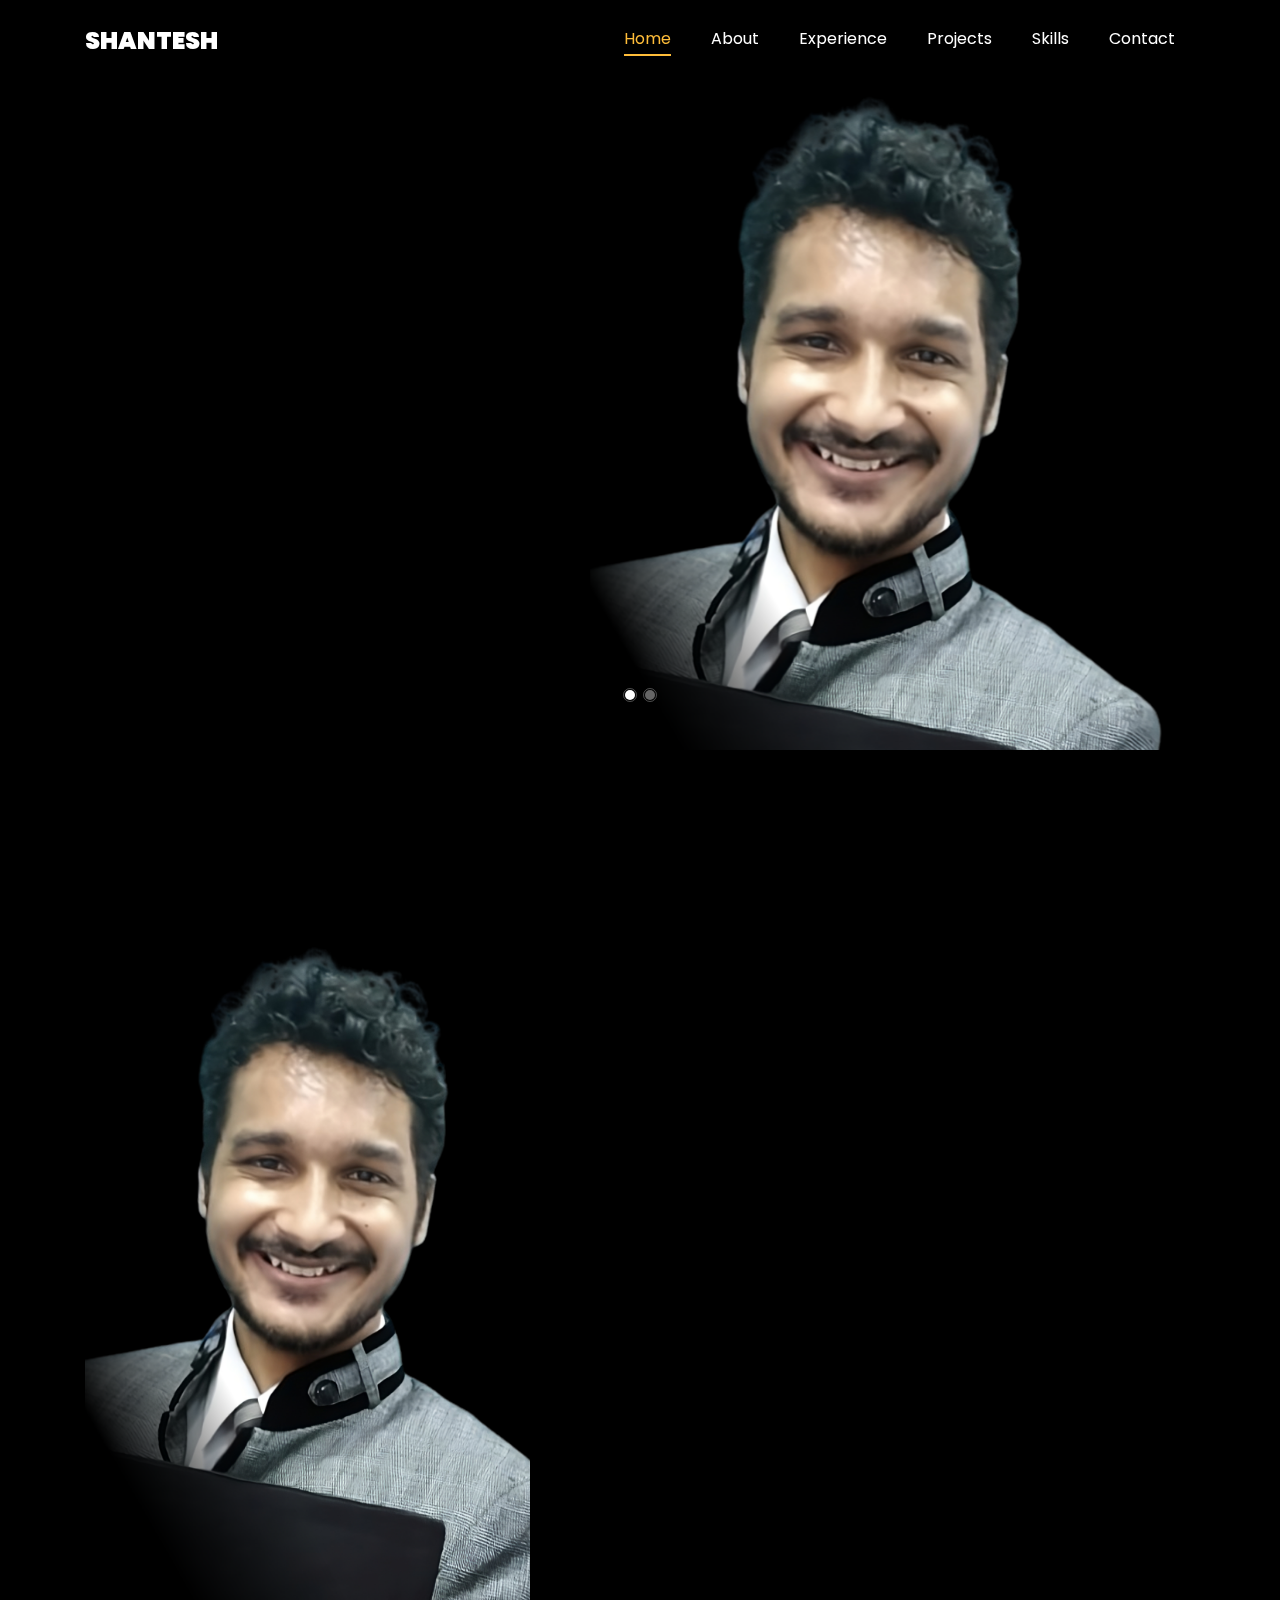
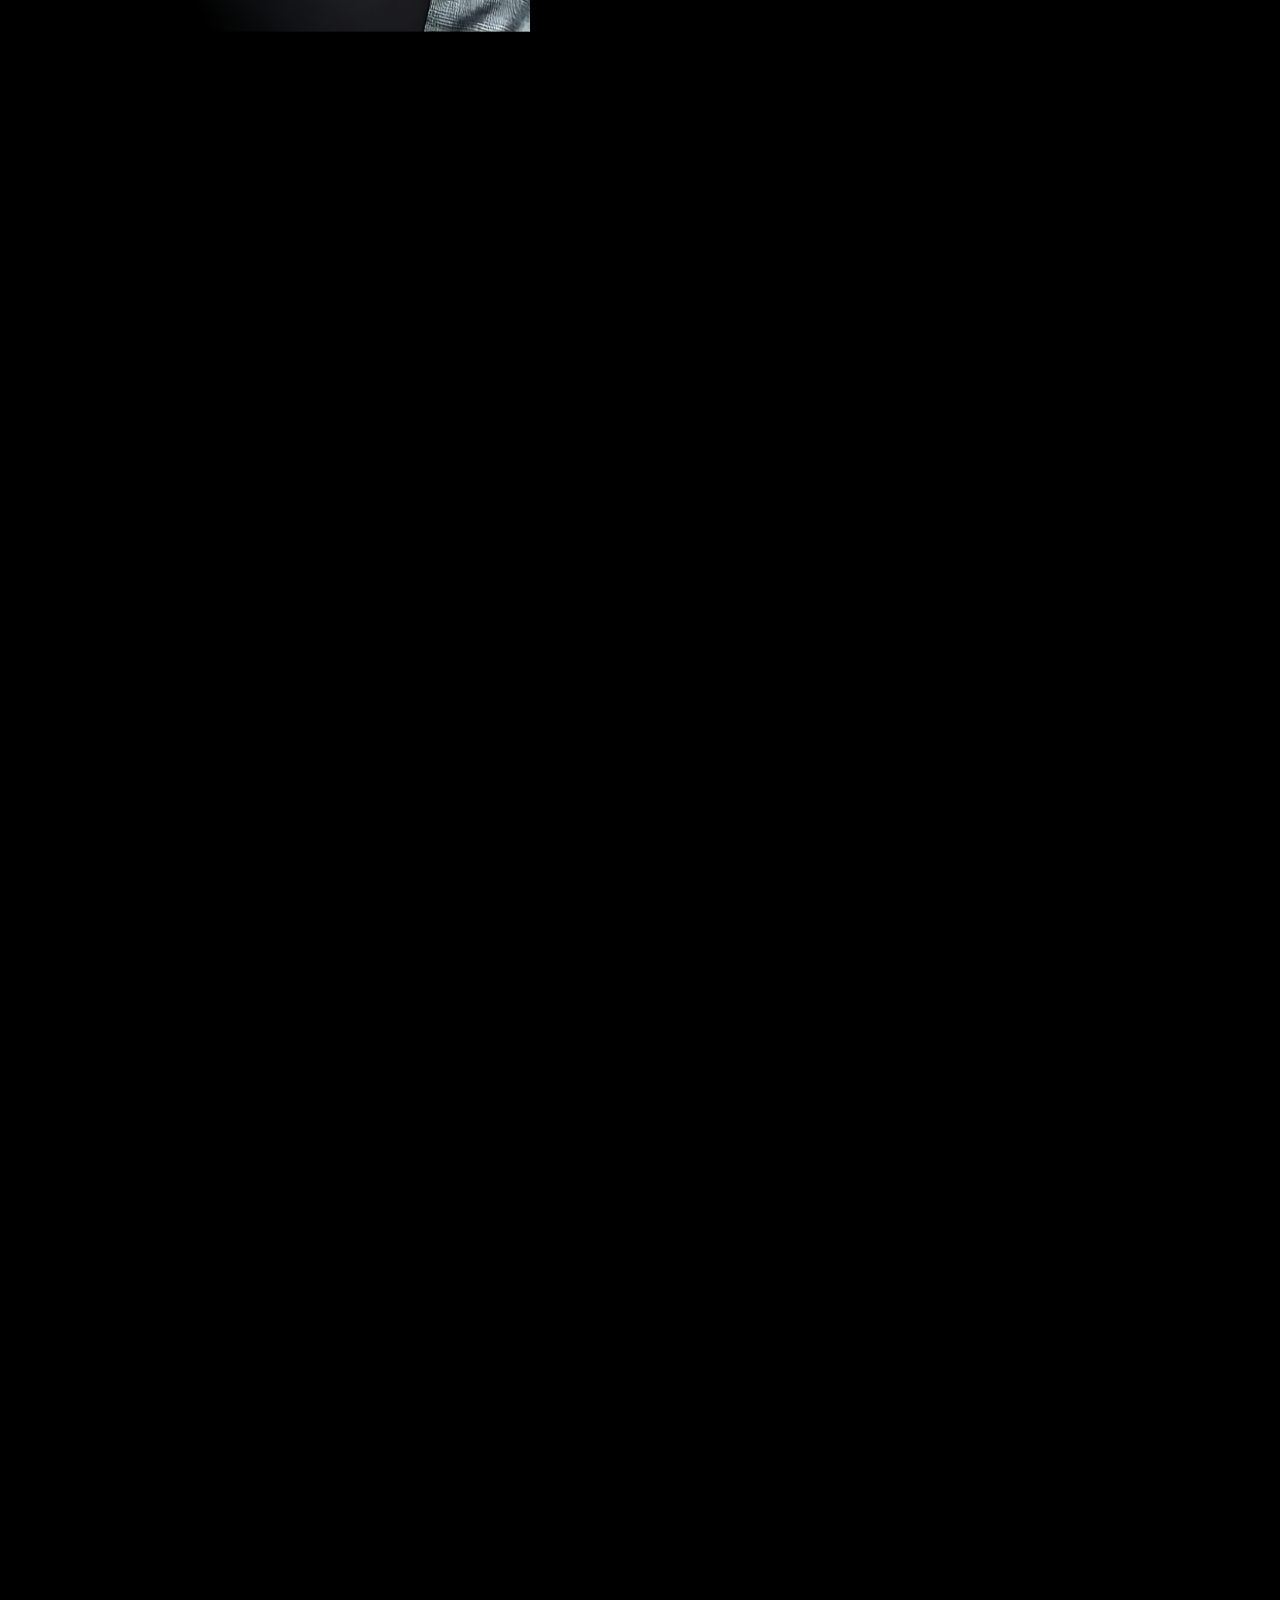
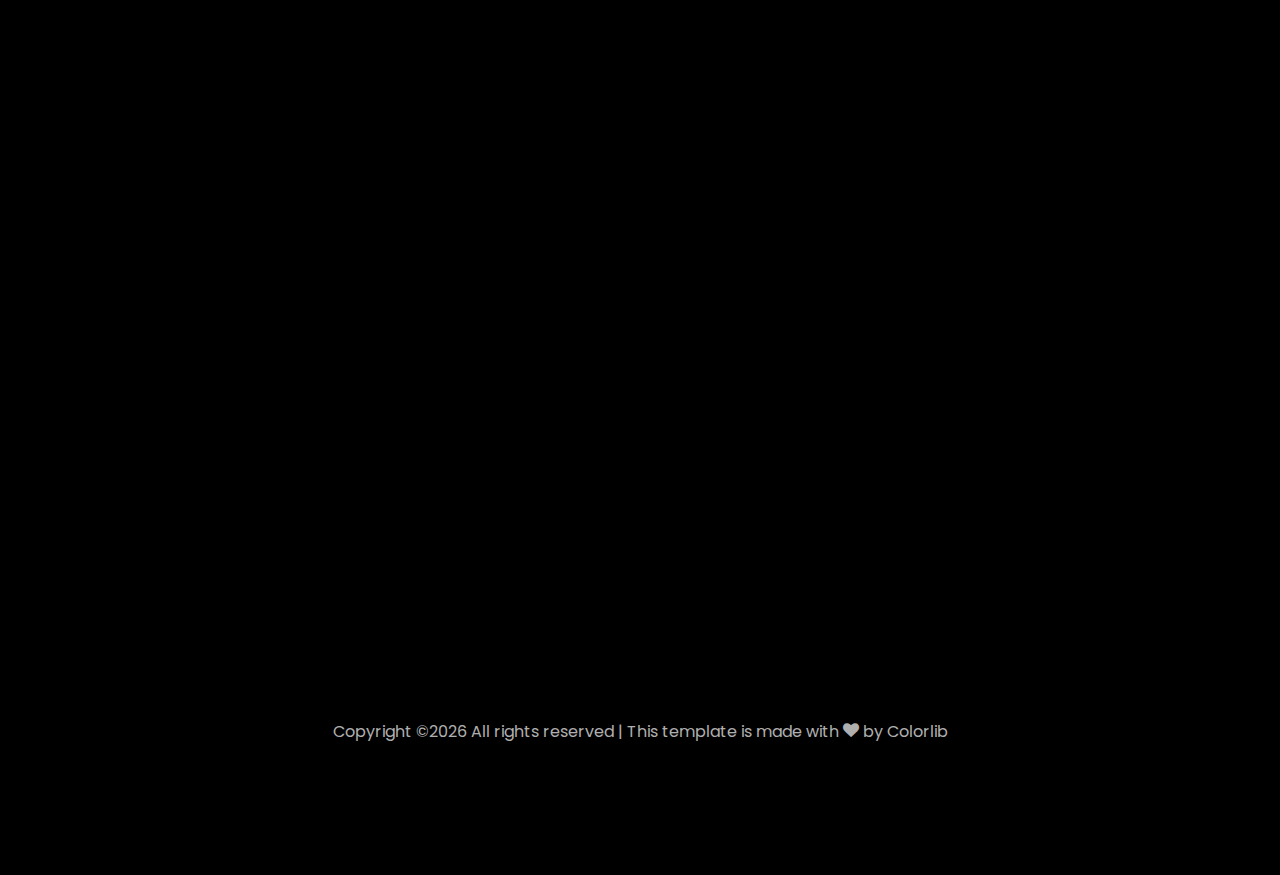
<file: index.html>
<!DOCTYPE html>
<html lang="en">
  <head>
    <title>Shantesh Rai, M.Sc Computational Engineering: Project Portfolio </title>
    <meta charset="utf-8">
    <meta name="viewport" content="width=device-width, initial-scale=1, shrink-to-fit=no">
    
    <link href="https://fonts.googleapis.com/css?family=Poppins:100,200,300,400,500,600,700,800,900" rel="stylesheet">

    <link rel="stylesheet" href="css/open-iconic-bootstrap.min.css">
    <link rel="stylesheet" href="css/animate.css">
    
    <link rel="stylesheet" href="css/owl.carousel.min.css">
    <link rel="stylesheet" href="css/owl.theme.default.min.css">
    <link rel="stylesheet" href="css/magnific-popup.css">

    <link rel="stylesheet" href="css/aos.css">

    <link rel="stylesheet" href="css/ionicons.min.css">
    
    <link rel="stylesheet" href="css/flaticon.css">
    <link rel="stylesheet" href="css/icomoon.css">
    <link rel="stylesheet" href="css/style.css">
	<link rel="stylesheet" href="css/modalstyle.css">
  </head>
  <body data-spy="scroll" data-target=".site-navbar-target" data-offset="300">
	  
	  
    <nav class="navbar navbar-expand-lg navbar-dark ftco_navbar ftco-navbar-light site-navbar-target" id="ftco-navbar">
	    <div class="container">
	      <a class="navbar-brand" href="index.html">Shantesh</a>
	      <button class="navbar-toggler js-fh5co-nav-toggle fh5co-nav-toggle" type="button" data-toggle="collapse" data-target="#ftco-nav" aria-controls="ftco-nav" aria-expanded="false" aria-label="Toggle navigation">
	        <span class="oi oi-menu"></span> Menu
	      </button>

	      <div class="collapse navbar-collapse" id="ftco-nav">
	        <ul class="navbar-nav nav ml-auto">
	          <li class="nav-item"><a href="#home-section" class="nav-link"><span>Home</span></a></li>
	          <li class="nav-item"><a href="#about-section" class="nav-link"><span>About</span></a></li>
	          <li class="nav-item"><a href="#resume-section" class="nav-link"><span>Experience</span></a></li>
	          <li class="nav-item"><a href="#projects-section" class="nav-link"><span>Projects</span></a></li>
			  <li class="nav-item"><a href="#skills-section" class="nav-link"><span>Skills</span></a></li>
	          <li class="nav-item"><a href="#contact-section" class="nav-link"><span>Contact</span></a></li>
	        </ul>
	      </div>
	    </div>
	  </nav>
	  <section id="home-section" class="hero">
		  <div class="home-slider  owl-carousel">
	      <div class="slider-item ">
	      	<div class="overlay"></div>
	        <div class="container">
	          <div class="row d-md-flex no-gutters slider-text align-items-end justify-content-end" data-scrollax-parent="true">
	          	<div class="one-third js-fullheight order-md-last img" style="background-image:url(images/bg_1.png);">
	          		<div class="overlay"></div>
	          	</div>
		          <div class="one-forth d-flex  align-items-center ftco-animate" data-scrollax=" properties: { translateY: '70%' }">
		          	<div class="text">
		          		<span class="subheading">Hello!</span>
			            <h1 class="mb-4 mt-3">I'm <span>Shantesh Rai</span></h1>
			            <h2 class="mb-4">A Computational Engineer</h2>
			            <p><a href="#contact-section" class="btn btn-primary py-3 px-4">Simulate with me</a> <a href="#projects-section" class="btn btn-white btn-outline-white py-3 px-4">Post-process my works</a></p>
		            </div>
		          </div>
	        	</div>
	        </div>
	      </div>

	      <div class="slider-item">
	      	<div class="overlay"></div>
	        <div class="container">
	          <div class="row d-flex no-gutters slider-text align-items-end justify-content-end" data-scrollax-parent="true">
	          	<div class="one-third js-fullheight order-md-last img" style="background-image:url(images/bg_2.png);">
	          		<div class="overlay"></div>
	          	</div>
		          <div class="one-forth d-flex align-items-center ftco-animate" data-scrollax=" properties: { translateY: '70%' }">
		          	<div class="text">
		          		<span class="subheading">From Meshing Ideas to Converging on Solutions</span>
			            <h4 class="mb-4 mt-3">I specialize in <span>CFD, Structural, Crash, and other engineering simulations, </span>optimizing ideas for precision and efficiency. Ready to simulate the possibilitites?</h4>
			            <p><a href="#contact-section" class="btn btn-primary py-3 px-4">Simulate with me</a> <a href="#projects-section" class="btn btn-white btn-outline-white py-3 px-4">Post-process my works</a></p>
		            </div>
		          </div>
	        	</div>
	        </div>
	      </div>
	    </div>
    </section>

    <section class="ftco-about img ftco-section ftco-no-pb" id="about-section">
    	<div class="container">
    		<div class="row d-flex">
    			<div class="col-md-6 col-lg-5 d-flex">
    				<div class="img-about img d-flex align-items-stretch">
    					<div class="overlay"></div>
	    				<div class="img d-flex align-self-stretch align-items-center" style="background-image:url(images/bg_1.png);">
	    				</div>
    				</div>
    			</div>
    			<div class="col-md-6 col-lg-7 pl-lg-5 pb-5">
    				<div class="row justify-content-start pb-3">
		          <div class="col-md-12 heading-section ftco-animate">
		          	<h1 class="big">About</h1>
		            <h2 class="mb-4">About Me</h2>
		            <p>I'm an M.Sc graduate in Computational Modelling &amp; Simulation from TU Dresden in Germany, specializing in computational engineering. I'm  passionate about solving complex problems with precision and creativity. My interest and specialization spans:</p>
		            <ul class="about-info mt-4 px-md-0 px-2">
		            	<li class="d-flex"><span>CFD Simulations:</span> <span>From aerodynamics to conjugate heat transfer to optimization in multiphase flows.</span></li>
		            	<li class="d-flex"><span>FEA Simulations:</span> <span>Modeling structural behaviour and crash tests.</span></li>
		            </ul>
					<p>Here's what defines me:</p>
					<ul class="about-info mt-4 px-md-0 px-2">
		            	<li class="d-flex"><span>Problem-solving:</span> <span>Tackling challenges across engineering domains with advanced simulations.</span></li>
		            	<li class="d-flex"><span>Curiosity:</span> <span>I'm driven by a need to dive deep into problems and explore the "why" behind every challenge.</span></li>
		            	<li class="d-flex"><span>Collaboration:</span> <span>I believe the best ideas are born when smart minds come together, and I thrive in dynamic team environments.</span></li>
		            	<li class="d-flex"><span>Creativity: </span> <span>Whether designing simulations or approaching problems from new angles, innovation drives me.</span></li>
		            </ul>
		          </div>
		        </div>
	        </div>
        </div>
    	</div>
    </section>

    <section class="ftco-section ftco-no-pb" id="resume-section">
	
    	<div class="container">
    		<div class="row justify-content-center pb-5">
          <div class="col-md-10 heading-section text-center ftco-animate">
          	<h1 class="big big-2">Work Experience</h1>
            <h2 class="mb-4">Work Experience</h2>
            <p>A look into my early hands-on experience - learning, experimenting, and contributing through research and collaboration.</p>
          </div>
        </div>
    		<div class="row justify-content-center">
    			<div class="col-md-8">
    				<div class="resume-wrap ftco-animate">
    					<span class="date">06 May 2024 - 15 Dec 2024</span>
    					<h2>Research Collaboration</h2>
    					<span class="position">BML Munjal University</span>
    					<p class="mt-4">Applied CFD simulations to complement experimental work, contributing to the development and optimization of a particulate matter collecting device.</p>
						<p class="project-clickable" data-url="we/w.html" onclick="openModal(this)">Read More</p>
    				</div>
    			</div>
    		</div>
    	</div>
    </section>

    <section class="ftco-section ftco-project ftco-no-pb" id="projects-section">
    	<div class="container">
    		<div class="row justify-content-center pb-5">
			    <div class="col-md-12 heading-section text-center ftco-animate">
					<h1 class="big big-2">My Project Wall</h1>
					<h2 class="mb-4">My Project Wall</h2>
					<p>A glimpse into my academic and personal work - click the thumbnails to explore each project effortlessly in a smooth, pop-up view.</p>
			    </div>
			</div>
    		<div class="row">
    			<div class="col-md-6">
    				<div class="project img ftco-animate d-flex justify-content-center align-items-center" style="background: url(images/project-2.png); background-size: cover;">
    					<div class="overlay"></div>
	    				<div class="text text-center p-4">
	    					<h3 class="project-clickable" data-url="wing/cfdpr.html" onclick="openModal(this)">Personal Project [05/2024 - 09/2024]</h3>
	    					<span>Aerodynamics | CFD | CAD Modelling</span>
	    				</div>
    				</div>
  				</div>
  				<div class="col-md-6">
    				<div class="project img ftco-animate d-flex justify-content-center align-items-center" style="background-image: url(images/project-5.png); background-size: cover;">
    					<div class="overlay"></div>
	    				<div class="text text-center p-4">
	    					<h3 class="project-clickable" data-url="bike/tf.html" onclick="openModal(this)">Personal Project [12/2024 - 02/2025]</h3>
	    					<span>Structural &amp; Drop-test Analysis | Non-linear FEA | CAD Modelling</span>
	    				</div>
    				</div>
  				</div>
    			<div class="col-md-8">
    				<div class="project img ftco-animate d-flex justify-content-center align-items-center" style="background-image: url(images/project-1.png); background-size: cover;">
    					<div class="overlay"></div>
	    				<div class="text text-center p-4">
	    					<h3 class="project-clickable" data-url="crashsim/crsi.html" onclick="openModal(this)">Personal Project [02/2024 - 05/2024]</h3>
	    					<span>Crash Simulation | Non-linear FEA | CAD Modelling</span>
	    				</div>
    				</div>
				</div>
				<div class="col-md-4">
    				<div class="project img ftco-animate d-flex justify-content-center align-items-center" style="background-image: url(images/project-4.png); background-size: cover;">
    					<div class="overlay"></div>
	    				<div class="text text-center p-4">
	    					<h3 class="project-clickable" data-url="masth/mt.html" onclick="openModal(this)">Master Thesis [01/2022 - 07/2022]</h3>
	    					<span>Thermomechanical Simulation | Non-linear FEA | CAD Modelling</span>
	    				</div>
    				</div>
    			</div>
    			<div class="col-md-5">
					<div class="project img ftco-animate d-flex justify-content-center align-items-center" style="background-image: url(images/project-6.png); background-size: cover;">
						<div class="overlay"></div>
						<div class="text text-center p-4">
							<h3 class="project-clickable" data-url="rp/rp.html" onclick="openModal(this)">Research Project [09/2021 - 02/2022]</h3>
							<span>Aerodynamics | CFD | Vibration Analysis</span>
						</div>
					</div>
				</div>
				<div class="col-md-7">
					<div class="project img ftco-animate d-flex justify-content-center align-items-center" style="background-image: url(images/project-3.png); background-size: cover;">
						<div class="overlay"></div>
						<div class="text text-center p-4">
							<h3 class="project-clickable" data-url="diskbrakes/db.html" onclick="openModal(this)">Personal Project [11/2023 - 02/2024]</h3>
							<span>Thermal Analysis | CHT | CAD Modelling</span>
						</div>
					</div>
				</div>
    		</div>
    	</div>
    </section>

	<div id="myModal" class="modal">
		<div class="modal-content">
		  <span class="close" onclick="closeModal()">&times;</span>
		  <iframe id="modal-iframe" src="" frameborder="0" style="width:100%; height:100%;"></iframe>
		</div>
    </div>
		
	<section class="ftco-section ftco-no-pb" id="skills-section">
		<div class="container">
    		<div class="row justify-content-center pb-5">
			  <div class="col-md-10 heading-section text-center ftco-animate">
				<h1 class="big big-2">Skills</h1>
				<h2 class="mb-4">Skills</h2>
				<p>The skills I have acquired so far, and the tools used for their application.</p>
			  </div>
			</div>
    		<div class="row">
    			<div class="col-md-6">
    				<div class="resume-wrap ftco-animate">
    					<h2 class="date">Aerodynamics &amp; Fluid Simulations (CFD)</h2>
    					<ul>
							<li>Ansys Fluent/ Mesh/ CFX</li>
							<li>Simscale</li>
						</ul>
    				</div>
    				<div class="resume-wrap ftco-animate">
    					<h2 class="date">Conjugate Heat Transfer (CHT)</h2>
    					<ul>
							<li>Simscale</li>
						</ul>
    				</div>
    				<div class="resume-wrap ftco-animate">
    					<h2 class="date">CAD Modelling</h2>
    					<ul>
							<li>Siemens NX 10.0</li>
							<li>FreeCAD</li>
							<li>Solidworks</li>
							<li>Spaceclaim</li>
							<li>OpenVSP</li>
						</ul>
    				</div>
    			</div>

    			<div class="col-md-6">
    				<div class="resume-wrap ftco-animate">
    					<h2 class="date">Multiphase &amp; Particle-laden Flows</h2>
    					<ul>
							<li>Ansys Fluent/ Mesh</li>
						</ul>
    				</div>
    				<div class="resume-wrap ftco-animate">
    					<h2 class="date">Structural &amp; Impact Analysis</h2>
    					<ul>
							<li>Hyperworks/Hypermesh/ Optistruct</li>
							<li>LS-Prepost/ LS-Dyna</li>
							<li>DS Abaqus</li>
						</ul>
    				</div>
    				<div class="resume-wrap ftco-animate">
    					<span class="date">IT &amp; Programming</span>
    					<ul>
							<li>C/C++</li>
							<li>Python (Numpy/Sympy/Matplotlib)</li>
							<li>Matlab</li>
							<li>HPC/ Parallel computing</li>
						</ul>
    				</div>
    			</div>
    		</div>
    	</div>	
	</section>
 

    <section class="ftco-section contact-section" id="contact-section">
      <div class="container">
      	<div class="row justify-content-center mb-5 pb-3">
          <div class="col-md-7 heading-section text-center ftco-animate">
            <h1 class="big big-2">Contact</h1>
            <h2 class="mb-4">Contact Me</h2>
            <p>Let's work together - get in touch!</p>
          </div>
        </div>

        <div class="row d-flex contact-info mb-5">
          <div class="col-md-6 col-lg-4 d-flex ftco-animate">
          	<div class="align-self-stretch box p-4 text-center">
          		<div class="icon d-flex align-items-center justify-content-center">
          			<span class="icon-map-signs"></span>
          		</div>
          		<h3 class="mb-4">Address</h3>
	            <p>B.H.E.L Bhopal 462022, Madhya Pradesh, India</p>
	          </div>
          </div>
          <div class="col-md-6 col-lg-4 d-flex ftco-animate">
          	<div class="align-self-stretch box p-4 text-center">
          		<div class="icon d-flex align-items-center justify-content-center">
          			<span class="icon-paper-plane"></span>
          		</div>
          		<h3 class="mb-4">Email Address</h3>
	            <p><a href="mailto:rai.shantesh@gmail.com">rai.shantesh@gmail.com</a></p>
	          </div>
          </div>
          <div class="col-md-6 col-lg-4 d-flex ftco-animate">
          	<div class="align-self-stretch box p-4 text-center">
          		<div class="icon d-flex align-items-center justify-content-center">
          			<span class="icon-globe"></span>
          		</div>
          		<h3 class="mb-4">LinkedIn</h3>
	            <p><a href="https://www.linkedin.com/in/shanteshrai/">Shantesh Rai</a></p>
	          </div>
          </div>
        </div>
      </div>
    </section>
		

    <footer class="ftco-footer ftco-section">
      <div class="container">
        <div class="row">
          <div class="col-md-12 text-center">

            <p><!-- Link back to Colorlib can't be removed. Template is licensed under CC BY 3.0. -->
  Copyright &copy;<script>document.write(new Date().getFullYear());</script> All rights reserved | This template is made with <i class="icon-heart color-danger" aria-hidden="true"></i> by <a href="https://colorlib.com" target="_blank">Colorlib</a>
  <!-- Link back to Colorlib can't be removed. Template is licensed under CC BY 3.0. --></p>
          </div>
        </div>
      </div>
    </footer>
    
  

  <!-- loader -->
  <div id="ftco-loader" class="show fullscreen"><svg class="circular" width="48px" height="48px"><circle class="path-bg" cx="24" cy="24" r="22" fill="none" stroke-width="4" stroke="#eeeeee"/><circle class="path" cx="24" cy="24" r="22" fill="none" stroke-width="4" stroke-miterlimit="10" stroke="#F96D00"/></svg></div>


  <script src="js/jquery.min.js"></script>
  <script src="js/jquery-migrate-3.0.1.min.js"></script>
  <script src="js/popper.min.js"></script>
  <script src="js/bootstrap.min.js"></script>
  <script src="js/jquery.easing.1.3.js"></script>
  <script src="js/jquery.waypoints.min.js"></script>
  <script src="js/jquery.stellar.min.js"></script>
  <script src="js/owl.carousel.min.js"></script>
  <script src="js/jquery.magnific-popup.min.js"></script>
  <script src="js/aos.js"></script>
  <script src="js/jquery.animateNumber.min.js"></script>
  <script src="js/scrollax.min.js"></script>
  
  <script src="js/main.js"></script>
  <script src="js/modalscript.js"></script>
    
  </body>
</html>
</file>
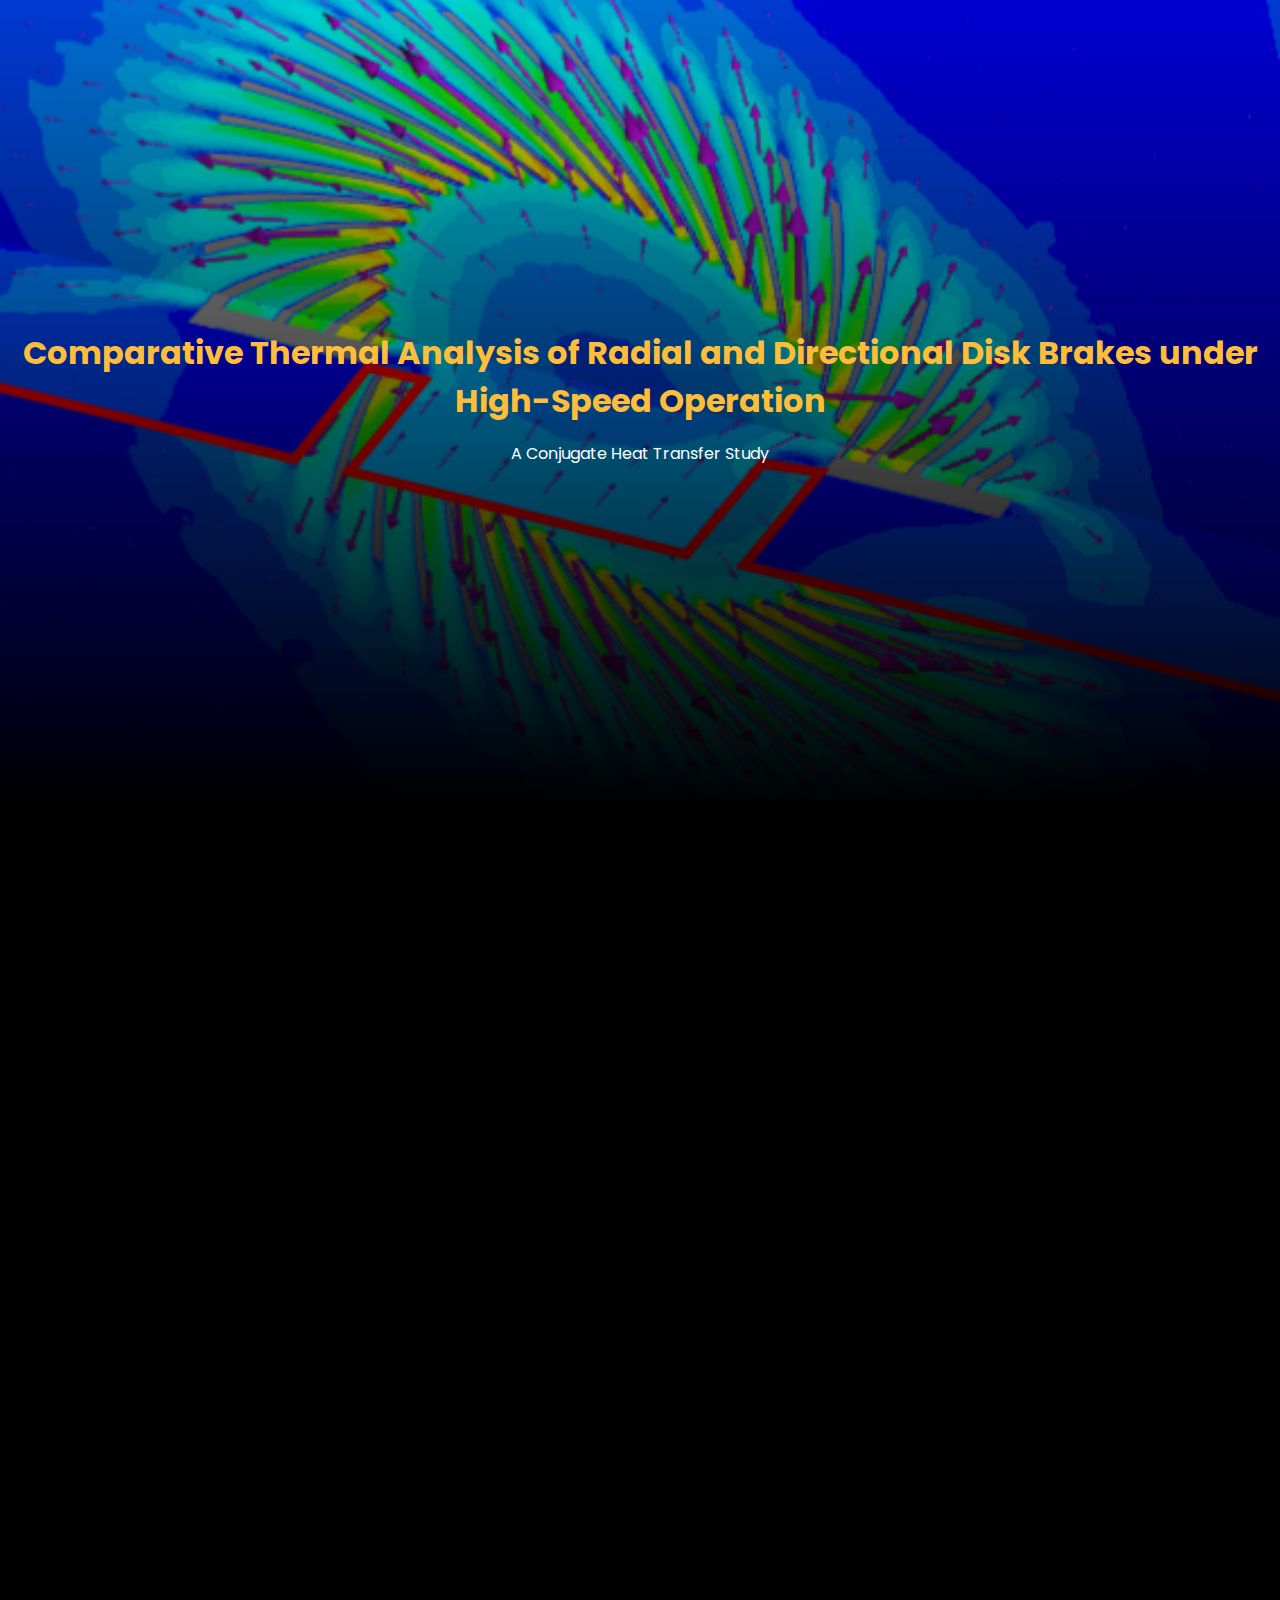
<file: diskbrakes/db.html>
<!DOCTYPE html>
<html lang="en">
<head>
    <meta charset="UTF-8">
    <meta name="viewport" content="width=device-width, initial-scale=1.0">
    <title>Conjugate Heat Transfer (CHT) simulations of ventilated disk brakes</title>
    <link href="https://fonts.googleapis.com/css?family=Poppins:100,200,300,400,500,600,700,800,900" rel="stylesheet">
    <style>
        body {
            font-family: 'Poppins', sans-serif;
            margin: 0;
            padding: 0;
            background-color: black;
            color: white;
			-ms-overflow-style: none;  /* IE and Edge */
            scrollbar-width: none;  /* Firefox */
        }
		 /* Hide scrollbar for Chrome, Safari and Opera */
        body::-webkit-scrollbar {
            display: none;
        }
        
        header {
			height: 90vh;
			background: linear-gradient(rgba(0,0,0,0),rgba(0,0,0,1)),url('cover.PNG') no-repeat center;
			background-size: cover;
			display: flex;
			flex-direction: column;
			justify-content: center;
            align-items: center;
			text-align: center;
        }
        
        header h1 {
            margin: 0;
        }
        
        .content {
            padding: 5px;
            max-width: 1000px;
            margin: 20px auto;
        }
        
        .content h2, .grid-item h2, header h1{
            color: #ffbd39;
        }
        
        .project-gallery {
            display: grid;
            grid-template-columns: repeat(auto-fill, minmax(250px, 1fr));
            gap: 15px;
        }
        
        .gallery-image {
            width: 100%;
            height: auto;
            border: 2px solid #ddd;
            border-radius: 8px;
            box-shadow: 0 4px 6px rgba(0, 0, 0, 0.1);
            transition: transform 0.3s ease;
        }
        
        .gallery-image:hover {
            transform: scale(1.5);
        }
        
        footer {
            text-align: center;
			margin-bottom:20px;
			padding-bottom: 10px;
            width: 100%;
        }
        
        .content a {
            color: blue;
            text-decoration: underline;
        }
		
		.grid-container {
		  display: grid;
		  grid-template-columns: 2fr 1fr;
		  gap: 20px;
		  max-width: 1000px;
		  margin: 20px auto;
		}

		.grid-item {
		  justify-content: center;
		  align-items: center;
		  text-align: left;
		  border: none;
		  padding: none;
		  background-color: transparent;
		  opacity: 0; /* Initial state is hidden */
		  transform: translateY(20px); /* Initial offset */
		}
		
		.content-item {
		  opacity: 0; /* Initial state is hidden */
		  transform: translateY(20px); /* Initial offset */
		}

		.image-container img {
		  width: 100%;       /* Take up the full width of the cell */
		  height: 100%;      /* Take up the full height of the cell */
		  object-fit: scale-down; /* Scale down to fit without cropping */
		}
		
		.section {
            background: transparent;
        }
        .section h2 {
            padding-bottom: 5px;
        }
        .highlight {
            background-color: #ffbd3980;
            padding: 0 5px;
            border-radius: 3px;
        }
        ul {
            margin-left: 20px;
        }
		
		.animate {
			animation: slideUp 0.5s forwards; /* Apply animation */
		}
		
		@keyframes slideUp {
		  from {
			transform: translateY(20px);
			opacity: 0;
		  }
		  to {
			transform: translateY(0);
			opacity: 1;
		  }
		}
		
		@media (max-width: 768px) {
            .grid-container {
                grid-template-columns: 1fr; /* Single column layout */
                text-align: center; /* Center text alignment for mobile */
            }

            .grid-item {
                padding: 10px 0; /* Reduce padding for mobile */
            }

            header {
                text-align: center; /* Center align header text for mobile */
            }

            header h1, header p {
                text-align: center; /* Center align header content for mobile */
            }
		}
  
    </style>
</head>
<body>
    <header>
        <h1>Comparative Thermal Analysis of Radial and Directional Disk Brakes under High-Speed Operation</h1>
        <p>A Conjugate Heat Transfer Study</p>
    </header>
	
	<div class="grid-container">
    <!-- Column 2: Images -->
		<div class="grid-item">
			<div class="section">
				<h2>The What and The Why</h2>
				<p>The study investigates the thermal performance of two types of brake rotors: radial (straight vane) and directional (curved vane) disk brakes. The primary objective is to understand how these designs dissipate heat under high-speed conditions, which is crucial for preventing brake failure and ensuring vehicle safety. Ventilated brake discs are used due to their superior heat management capabilities, and the study aims to compare the heat dissipation efficiency of radial and directional rotor.</p>
			</div>
		</div>
		<div class="grid-item image-container">
			<img src="what.png" title="3D CAD models of the two disk types">
		</div>

		<div class="grid-item">
			<div class="section">
				<h2>The How</h2>
				
				<ul>
					<li><span class="highlight">Approach</span>: Conjugate heat transfer, combining thermodynamics and fluid dynamics principles.</li>
					<li><span class="highlight">Tools</span>: FreeCAD for modeling and Simscale for simulation.</li>
					<li><span class="highlight">Setup</span>: Identically-dimensioned steel rotors, steady-state condition with Moving Reference Frame (MRF), simulating a car at 252 km/h (70m/s) with air entering the disks at the same speed.</li>
					<li><span class="highlight">Focus</span>: Final temperature values and convective heat fluxes to compare thermal dissipation.</li>
				</ul>
			</div>
		</div>
		<div class="grid-item image-container">
			<img src="how.png" title="Simulation domain and boundary conditions">
		</div>
		
		<div class="grid-item">
			<div class="section">
				<h2>The Outcome</h2>
				<p>The results show that directional disk brakes have superior thermal efficiency compared to radial disk brakes. The maximum, average, and minimum temperatures for directional disks are lower than those for radial disks, indicating better heat dissipation. Specifically, the directional disk rotor achieves a higher air flow-rate, functioning like a turbine to enhance convective heat transfer. The study concludes that directional rotors are more effective for high-speed operations due to their better airflow and heat dissipation capabilities, making them more suitable for motorsport or racing applications.</p>
			</div>
		</div>
		<div class="grid-item image-container">
			<img src="out.png" title="Temperature Contour and Airflow streamlines">
		</div>
	</div>
	
	<div class="content">
		<div class="content-item">
			<h2>Learnings</h2>
			<p>Through this project, I mastered thermodynamics, fluid dynamics, and CAE tools like FreeCAD and Simscale. By comparing radial and directional brake rotors through conjugate heat transfer analysis, I enhanced my skills in data analysis and problem-solving. Despite limited computational resources, this demonstration project deepened my understanding of effective heat dissipation mechanisms and equipped me to tackle real-world engineering challenges with confidence.</p>
        </div>
		<div class="content-item">
			<h2>Project Gallery</h2>
			<div class="project-gallery">
				<img src="temp-direc.png" title="Temperature distribution on directional disk brake" class="gallery-image">
				<img src="temp-radial.PNG" title="Temperature distribution on radial disk brake" class="gallery-image">
				<img src="veldir.png" title="Airflow velocity in directional disk brake" class="gallery-image">
				<img src="velrad.png" title="Airflow velocity in radial disk brake" class="gallery-image">
			</div>
		</div>
        <div class="content-item">
			<h2>Access to full Project Report</h2>
			<p><a href="report.pdf" target="_blank">Click to open the PDF.</a></p>
		</div>
    </div>

    <footer>
        <p>Click on 'X' or anywhere outside the page to close.</p>
    </footer>
	
	

	<script>
		document.addEventListener('scroll', function() {
		  var items = document.querySelectorAll('.grid-item, .content-item');
		  var windowHeight = window.innerHeight;

		  items.forEach(function(item) {
			var rect = item.getBoundingClientRect();
			if (rect.top < windowHeight-80) {
			  item.classList.add('animate'); /* Add animate class when in view */
			}
		  });
		});
	</script>
  
</body>
</html>
</file>
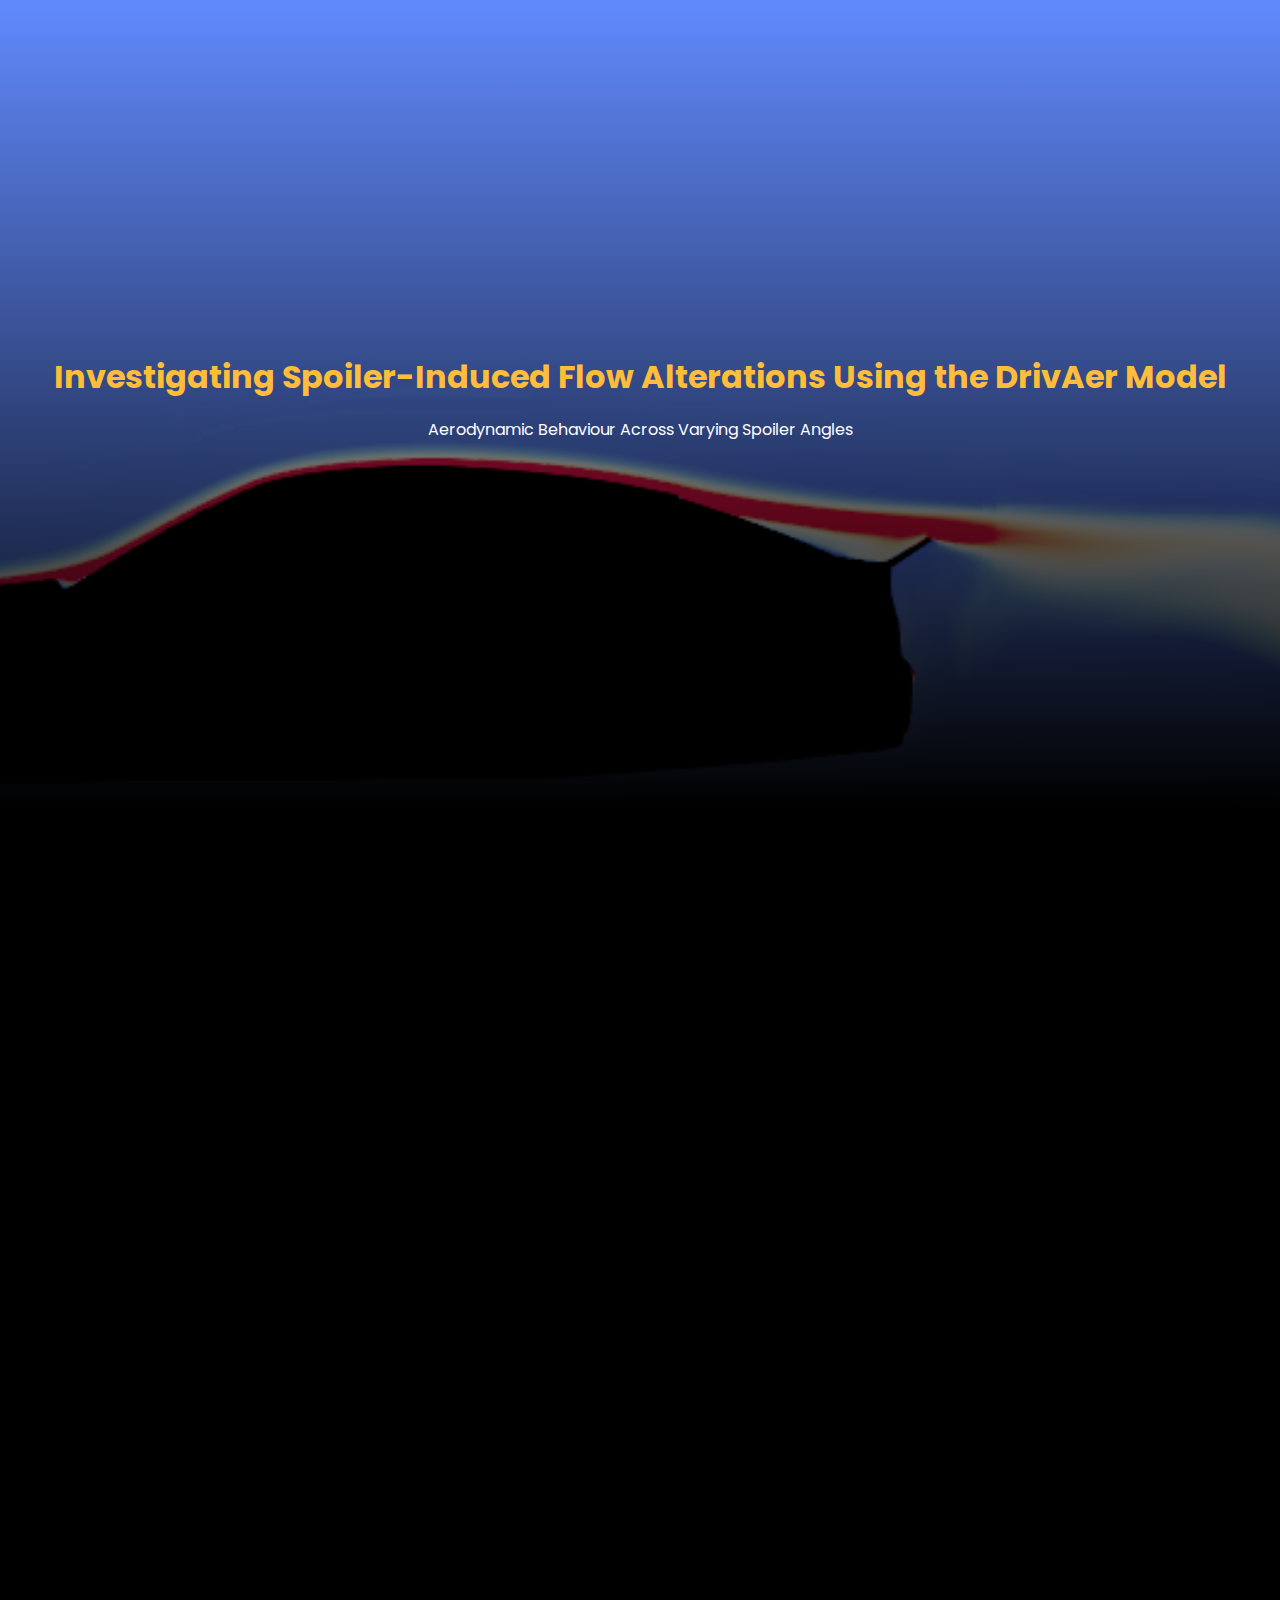
<file: drivaer/spoil.html>
<!DOCTYPE html>
<html lang="en">
<head>
    <meta charset="UTF-8">
    <meta name="viewport" content="width=device-width, initial-scale=1.0">
    <title>Spoiler Aerodynamics: Parametric CFD Analysis with the Drivaer Model</title>
    <link href="https://fonts.googleapis.com/css?family=Poppins:100,200,300,400,500,600,700,800,900" rel="stylesheet">
    <style>
        body {
            font-family: 'Poppins', sans-serif;
            margin: 0;
            padding: 0;
            background-color: black;
            color: white;
			-ms-overflow-style: none;  /* IE and Edge */
            scrollbar-width: none;  /* Firefox */
        }

        /* Hide scrollbar for Chrome, Safari and Opera */
        body::-webkit-scrollbar {
            display: none;
        }
        
        header {
			height: 90vh;
			background: linear-gradient(rgba(0,0,0,0),rgba(0,0,0,1)),url('cover.png') no-repeat center;
			background-size: cover;
			display: flex;
			flex-direction: column;
			justify-content: center;
            align-items: center;
        }
        
        header h1 {
            margin: 0;
        }
        
        .content {
            padding: 5px;
            max-width: 1000px;
            margin: 20px auto;
        }
        
        .content h2, .grid-item h2, header h1{
            color: #ffbd39;
        }
        
        .project-gallery {
            display: grid;
            grid-template-columns: repeat(auto-fill, minmax(250px, 1fr));
            gap: 15px;
        }
        
        .gallery-image {
            width: 100%;
            height: auto;
            border: 2px solid #ddd;
            border-radius: 8px;
            box-shadow: 0 4px 6px rgba(0, 0, 0, 0.1);
            transition: transform 0.3s ease;
        }
        
        .gallery-image:hover {
            transform: scale(1.5);
        }
        
        footer {
            text-align: center;
			margin-bottom:20px;
			padding-bottom: 10px;
            width: 100%;
        }
        
        .content a {
            color: blue;
            text-decoration: underline;
        }
		
		.grid-container {
		  display: grid;
		  grid-template-columns: 2fr 1fr;
		  gap: 20px;
		  max-width: 1000px;
		  margin: 20px auto;
		}

		.grid-item {
		  justify-content: center;
		  align-items: center;
		  text-align: left;
		  border: none;
		  padding: none;
		  background-color: transparent;
		  opacity: 0; /* Initial state is hidden */
		  transform: translateY(20px); /* Initial offset */
		}
		
		.content-item {
		  opacity: 0; /* Initial state is hidden */
		  transform: translateY(20px); /* Initial offset */
		}

		.image-container img {
		  width: 100%;       /* Take up the full width of the cell */
		  height: 100%;      /* Take up the full height of the cell */
		  object-fit: scale-down; /* Scale down to fit without cropping */
		}
		
		.section {
            background: transparent;
        }
        .section h2 {
            padding-bottom: 5px;
        }
        .highlight {
            background-color: #ffbd3980;
            padding: 0 5px;
            border-radius: 3px;
        }
        ul {
            margin-left: 20px;
        }
		
		.animate {
			animation: slideUp 0.5s forwards; /* Apply animation */
		}
		
		@keyframes slideUp {
		  from {
			transform: translateY(20px);
			opacity: 0;
		  }
		  to {
			transform: translateY(0);
			opacity: 1;
		  }
		}
		
		@media (max-width: 768px) {
            .grid-container {
                grid-template-columns: 1fr; /* Single column layout */
                text-align: center; /* Center text alignment for mobile */
            }

            .grid-item {
                padding: 10px 0; /* Reduce padding for mobile */
            }

            header {
                text-align: center; /* Center align header text for mobile */
            }

            header h1, header p {
                text-align: center; /* Center align header content for mobile */
            }
		}
  
    </style>
</head>
<body>
    <header>
        <h1>Investigating Spoiler-Induced Flow Alterations Using the DrivAer Model</h1>
        <p>Aerodynamic Behaviour Across Varying Spoiler Angles</p>
    </header>
	
	<div class="grid-container">
    <!-- Column 2: Images -->
		<div class="grid-item">
			<div class="section">
				<h2>The What and The Why</h2>
				<p>This study explores the aerodynamic effects of varying spoiler angles using the Drivaer model as a baseline.
				Spoilers play a critical role in optimizing vehicle stability by modifying lift, drag, and wake behavior.
				While commonly associated with high-performance applications, their influence extends to fuel efficiency, handling,
				and stability in commercial automobiles. By conducting a parametric study of spoiler angles ranging from -15° to 30°,
				the project aims to provide insight into aerodynamic trends that can inform real-world design decisions.</p>
			</div>
		</div>
		<div class="grid-item image-container">
			<img src="what.png" title="DrivAer geometry appended with spoiler">
		</div>

		<div class="grid-item">
			<div class="section">
				<h2>The How</h2>
				<ul>
					<li><span class="highlight">Modelling</span>: Using FreeCAD, a 2D surface from the Drivaer model's symmetry plane was extracted, and spoilers were appended at predefined angles (-15°, 0°, 5°, 12°, 20°, and 30°).</li>
					<li><span class="highlight">Simulation Setup</span>: The pre-processing and simulations were carried in the FreeCAD's CfdOF workbench, employing cfmesh and OpenFOAM in the background. Boundary conditions were set as per the wind tunnel experiments, with an inlet velocity of 16 m/s corresponding to a Reynolds number of 4.87e+6. Inflation layers were added on the car surface to maintain y+&lt 1.5, and the mesh settings were kept same across all configurations for consistency.</li>
					<li><span class="highlight">Execution</span>: Steady-state simulations were conducted using kOmegaSST turbulence modelling, until convergence was observed in force monitors and residuals. </li>
					<li><span class="highlight">Analysis</span>:
						<ul>
							<li><strong>Lift and Drag Forces</strong>: Averaged the lift and drag force values over the last 200 iterations to ensure accuracy.</li>
							<li><strong>Efficiency Calculations</strong>: Calculated the lift-to-drag ratio (L/D) to determine aerodynamic efficiency.</li>
							<li><strong>Visualization</strong>: Used length-wise static pressure coefficient plots, vorticity and velocity contours to capture wake characteristics and pressure distribution, enabling a comparative analysis.</li>
						</ul>
					</li>
				</ul>
			</div>
		</div>
		<div class="grid-item image-container">
			<img src="how.png" title="Meshed simulation domain and boundary conditions">
		</div>
		
		<div class="grid-item">
			<div class="section">
				<h2>The Outcome</h2>
				<ol>
					<li>Downward spoilers (-15°) decreased drag by over 11%, improving fuel efficiency.</li>
					<li>Neutral spoilers (0°) stabilized the wake and reduced turbulence with a minimal aerodynamic penalty.</li>
					<li>Upward spoilers (5°–30°) increased downforce but introduced a diminishing efficiency return beyond 20°, where drag penalties outweighed the benefits.</li>
					<li>The 20° spoiler emerged as the inflection point where aerodynamic gains peaked before drag effects took over.</li>
					<li>Pressure distribution and wake structures validate spoiler effects, aligning with experimental trends.</li>
				</ol>
			</div>
		</div>
		<div class="grid-item image-container">
			<img src="out.png" title="Vorticity contours">
		</div>
	</div>
	
	<div class="content">
		<div class="content-item">
			<h2>Learnings</h2>
			<p>Through this study, I refined my expertise in CFD-driven aerodynamic analysis, particularly in control surfaces for vehicle applications. Investigating spoiler-induced flow alterations provided valuable insights into pressure distribution, wake manipulation, and downforce optimization. Additionally, working with OpenFOAM in a resource-constrained setup reinforced my proficiency in open-source CFD simulations. This applied parametric study strengthens my portfolio for roles requiring aerodynamics-driven design solutions in the automotive and aerospace sectors.</p>
        </div>
		<div class="content-item">
			<h2>Project Gallery</h2>
			<div class="project-gallery">
				<img src="vel.png" title="Velocity contours" class="gallery-image">
				<img src="pcp.png" title="Static pressure coefficient distribution  along the length" class="gallery-image">
				<img src="vect.png" title="Velocity vectors" class="gallery-image">
				<img src="ld.png" title="Downforce-to-drag ratio v/s spoiler angle" class="gallery-image">
				<img src="lift.png" title="Downforce v/s spoiler angle" class="gallery-image">
				<img src="drag.png" title="Drag v/s spoiler angle" class="gallery-image">
			</div>
		</div>
        <div class="content-item">
			 <div class="content-item">
			<h2>Access to full Project Report</h2>
			<p><a href="report.pdf" target="_blank">Click to open the PDF.</a></p>
		</div>
		</div>
    </div>

    <footer>
        <p>Click on 'X' or anywhere outside the page to close.</p>
    </footer>
	
	

	<script>
		document.addEventListener('scroll', function() {
		  var items = document.querySelectorAll('.grid-item, .content-item');
		  var windowHeight = window.innerHeight;

		  items.forEach(function(item) {
			var rect = item.getBoundingClientRect();
			if (rect.top < windowHeight-80) {
			  item.classList.add('animate'); /* Add animate class when in view */
			}
		  });
		});
	</script>
  
</body>
</html>
</file>
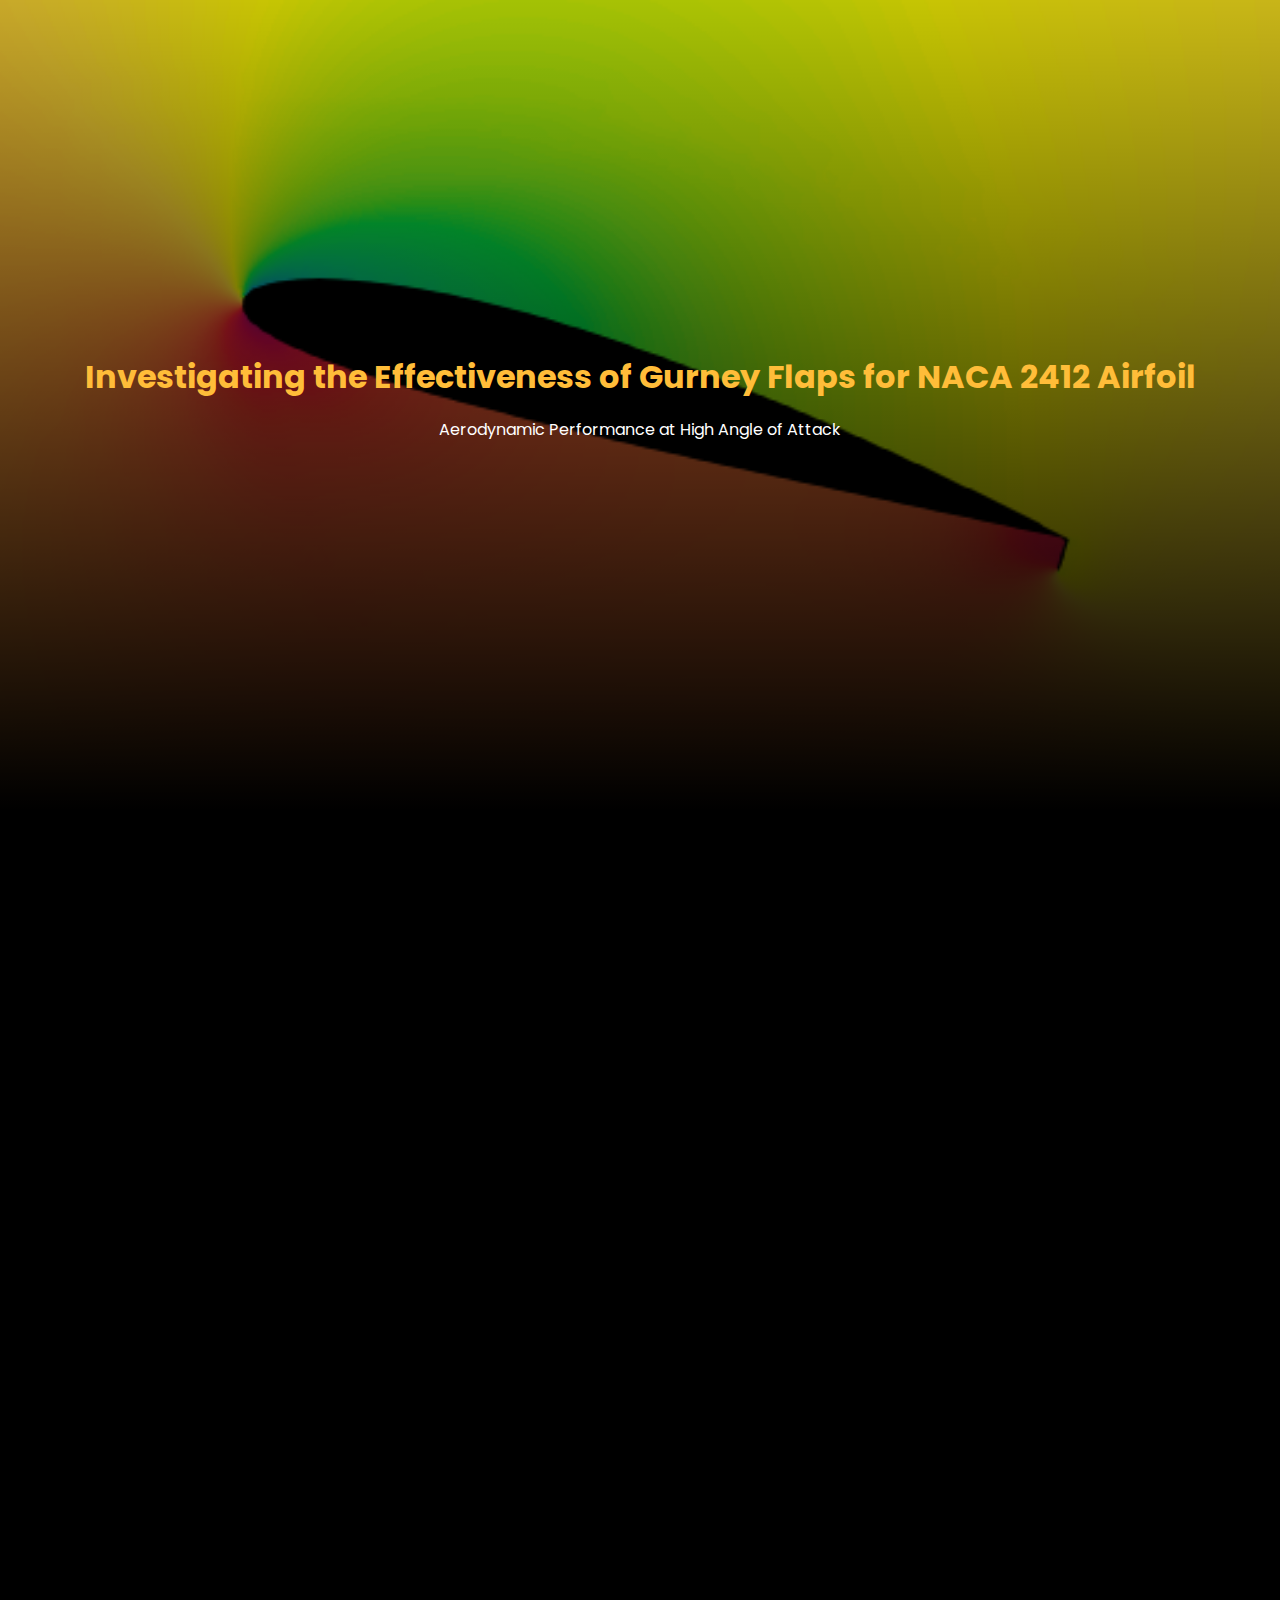
<file: gurney/gurn.html>
<!DOCTYPE html>
<html lang="en">
<head>
    <meta charset="UTF-8">
    <meta name="viewport" content="width=device-width, initial-scale=1.0">
    <title>CFD Investigation of Gurney Flaps on NACA 2412 Airfoil at high angle of attack</title>
    <link href="https://fonts.googleapis.com/css?family=Poppins:100,200,300,400,500,600,700,800,900" rel="stylesheet">
    <style>
        body {
            font-family: 'Poppins', sans-serif;
            margin: 0;
            padding: 0;
            background-color: black;
            color: white;
			-ms-overflow-style: none;  /* IE and Edge */
            scrollbar-width: none;  /* Firefox */
        }

        /* Hide scrollbar for Chrome, Safari and Opera */
        body::-webkit-scrollbar {
            display: none;
        }
        
        header {
			height: 90vh;
			background: linear-gradient(rgba(0,0,0,0),rgba(0,0,0,1)),url('cover.png') no-repeat center;
			background-size: cover;
			display: flex;
			flex-direction: column;
			justify-content: center;
            align-items: center;
        }
        
        header h1 {
            margin: 0;
        }
        
        .content {
            padding: 5px;
            max-width: 1000px;
            margin: 20px auto;
        }
        
        .content h2, .grid-item h2, header h1{
            color: #ffbd39;
        }
        
        .project-gallery {
            display: grid;
            grid-template-columns: repeat(auto-fill, minmax(250px, 1fr));
            gap: 15px;
        }
        
        .gallery-image {
            width: 100%;
            height: auto;
            border: 2px solid #ddd;
            border-radius: 8px;
            box-shadow: 0 4px 6px rgba(0, 0, 0, 0.1);
            transition: transform 0.3s ease;
        }
        
        .gallery-image:hover {
            transform: scale(1.5);
        }
        
        footer {
            text-align: center;
			margin-bottom:20px;
			padding-bottom: 10px;
            width: 100%;
        }
        
        .content a {
            color: blue;
            text-decoration: underline;
        }
		
		.grid-container {
		  display: grid;
		  grid-template-columns: 2fr 1fr;
		  gap: 20px;
		  max-width: 1000px;
		  margin: 20px auto;
		}

		.grid-item {
		  justify-content: center;
		  align-items: center;
		  text-align: left;
		  border: none;
		  padding: none;
		  background-color: transparent;
		  opacity: 0; /* Initial state is hidden */
		  transform: translateY(20px); /* Initial offset */
		}
		
		.content-item {
		  opacity: 0; /* Initial state is hidden */
		  transform: translateY(20px); /* Initial offset */
		}

		.image-container img {
		  width: 100%;       /* Take up the full width of the cell */
		  height: 100%;      /* Take up the full height of the cell */
		  object-fit: scale-down; /* Scale down to fit without cropping */
		}
		
		.section {
            background: transparent;
        }
        .section h2 {
            padding-bottom: 5px;
        }
        .highlight {
            background-color: #ffbd3980;
            padding: 0 5px;
            border-radius: 3px;
        }
        ul {
            margin-left: 20px;
        }
		
		.animate {
			animation: slideUp 0.5s forwards; /* Apply animation */
		}
		
		@keyframes slideUp {
		  from {
			transform: translateY(20px);
			opacity: 0;
		  }
		  to {
			transform: translateY(0);
			opacity: 1;
		  }
		}
		
		@media (max-width: 768px) {
            .grid-container {
                grid-template-columns: 1fr; /* Single column layout */
                text-align: center; /* Center text alignment for mobile */
            }

            .grid-item {
                padding: 10px 0; /* Reduce padding for mobile */
            }

            header {
                text-align: center; /* Center align header text for mobile */
            }

            header h1, header p {
                text-align: center; /* Center align header content for mobile */
            }
		}
  
    </style>
</head>
<body>
    <header>
        <h1>Investigating the Effectiveness of Gurney Flaps for NACA 2412 Airfoil</h1>
        <p>Aerodynamic Performance at High Angle of Attack</p>
    </header>
	
	<div class="grid-container">
    <!-- Column 2: Images -->
		<div class="grid-item">
			<div class="section">
				<h2>The What and The Why</h2>
				<p>This project explores the aerodynamic impact of Gurney flaps on the NACA 2412 airfoil, 
				particularly at high angles of attack. The Gurney flap is a simple trailing-edge modification that enhances lift, 
				making it valuable in various aerospace applications. Understanding its behavior helps optimize airfoil performance, 
				aiding in aircraft and racing car design.</p>
				
			</div>
		</div>
		<div class="grid-item image-container">
			<img src="what.png" title="NACA 2412 airfoil with a Gurney flap">
		</div>

		<div class="grid-item">
			<div class="section">
				<h2>The How</h2>
				<ul>
					<li><span class="highlight">Modelling</span>: Using OpenVSP and FreeCAD, the airfoil models of NACA 2412 profile were generated, incorporating Gurney flaps of different heights (1%, 2%, and 4% of chord-length).
					</li>
					<li><span class="highlight">Simulation Setup</span>: The setup and simulations were carried in FreeCAD's CfdOF workbench, acting as GUI for cfmesh and Openfoam. Simulations were conducted for an angle of attack of 16°, an inlet velocity of 6 m/s keeping the Reynolds number at 400,000. Inflation layers were added on the airfoil surface to maintain y+&lt 1, and the number of volume cells varied slightly between configurations to ensure accurate results.
					</li>
					<li><span class="highlight">Execution</span>: Steady-state simulations were conducted using kOmegaSSTLM turbulence model till convergence was observed in force monitors as well as residuals. 
					</li>
					<li><span class="highlight">Analysis</span>:
						<ul>
							<li><strong>Lift and Drag Forces</strong>: Averaged the lift and drag force values over the last 200 iterations to ensure accuracy.</li>
							<li><strong>Efficiency Calculations</strong>: Calculated the lift-to-drag ratio (L/D) to determine aerodynamic efficiency.</li>
							<li><strong>Visualization</strong>: Used flow streamlines, pressure distributions, and velocity contours to visualize and compare aerodynamic effects due to different Gurney flap heights.</li>
						</ul>
					</li>
				</ul>
			</div>
		</div>
		<div class="grid-item image-container">
			<img src="how.png" title="Meshed simulation domain and boundary conditions">
		</div>
		
		<div class="grid-item">
			<div class="section">
				<h2>The Outcome</h2>
				<ol>
					<li>Gurney flaps significantly enhance lift due to wake vortex formation, shifting the Kutta condition enforcement point downstream.</li>
					<li>Lift increases progressively with flap height, but so does drag, reducing the overall efficiency (L/D ratio).</li>
					<li>The Gurney flap of 2% chord-length height offers a good balance, maximizing lift while limiting the drop in L/D ratio, making it an optimal choice for lift enhancement.</li>
				</ol>
			</div>
		</div>
		<div class="grid-item image-container">
			<img src="out.png" title="Pressure contours">
		</div>
	</div>
	
	<div class="content">
		<div class="content-item">
			<h2>Learnings</h2>
			<p>This project deepened my understanding of aerodynamic control surfaces, particularly their role in aerospace and automotive applications.
			By analyzing the influence of Gurney flaps on airfoil performance, I explored how trailing-edge modifications impact lift and flow control, knowledge that 
			directly applies to real-world aerodynamic optimization. Additionally, I gained hands-on experience with an open-source CFD pipeline using OpenFOAM, 
			refining my ability to conduct simulations in a resource-efficient manner. Structuring this study as a parametric investigation reinforced my 
			specialization in CFD, enabling me to translate theoretical concepts into applied analysis.</p>
        </div>
		<div class="content-item">
			<h2>Project Gallery</h2>
			<div class="project-gallery">
				<img src="streamline.png" title="Flow streamlines" class="gallery-image">
				<img src="vector.png" title="Velocity vectors" class="gallery-image">
				<img src="vel.png" title="Velocity contours" class="gallery-image">
				<img src="lift.png" title="Lift v/s flap height" class="gallery-image">
				<img src="drag.png" title="Drag v/s flap height" class="gallery-image">
				<img src="ld.png" title="Lift-to-drag ratio v/s flap height" class="gallery-image">
				<img src="plot_lift.png" title="Chord-wise lift distribution plot" class="gallery-image">
				<img src="plot_pressure.png" title="Chord-wise pressure distribution plot" class="gallery-image">
			</div>
		</div>
        <div class="content-item">
			 <div class="content-item">
			<h2>Access to full Project Report</h2>
			<p><a href="report.pdf" target="_blank">Click to open the PDF.</a></p>
		</div>
		</div>
    </div>

    <footer>
        <p>Click on 'X' or anywhere outside the page to close.</p>
    </footer>
	
	

	<script>
		document.addEventListener('scroll', function() {
		  var items = document.querySelectorAll('.grid-item, .content-item');
		  var windowHeight = window.innerHeight;

		  items.forEach(function(item) {
			var rect = item.getBoundingClientRect();
			if (rect.top < windowHeight-80) {
			  item.classList.add('animate'); /* Add animate class when in view */
			}
		  });
		});
	</script>
  
</body>
</html>
</file>
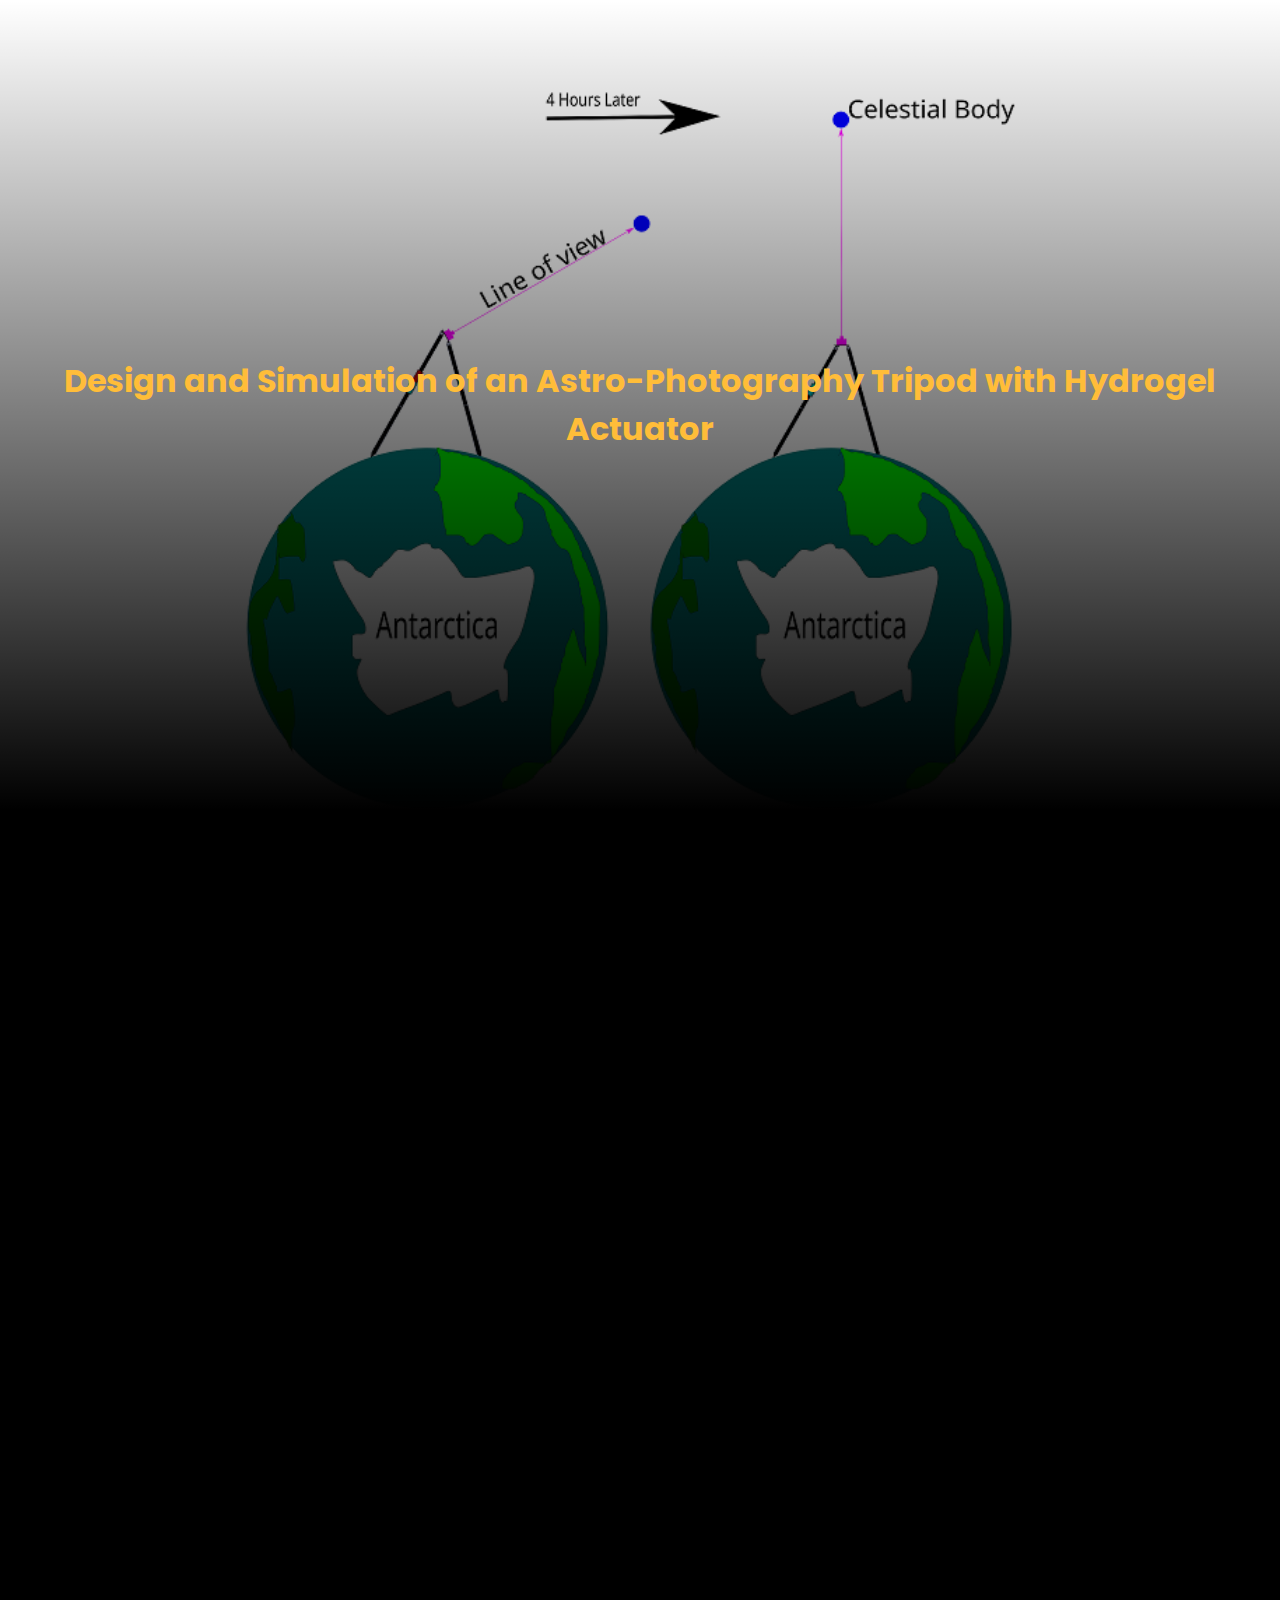
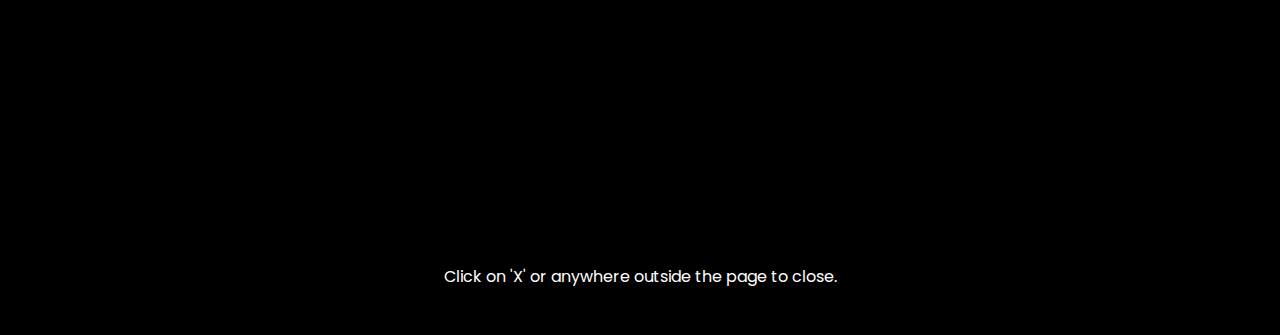
<file: masth/mt.html>
<!DOCTYPE html>
<html lang="en">
<head>
    <meta charset="UTF-8">
    <meta name="viewport" content="width=device-width, initial-scale=1.0">
    <title>Application of smart material for tripod stand</title>
    <link href="https://fonts.googleapis.com/css?family=Poppins:100,200,300,400,500,600,700,800,900" rel="stylesheet">
    <style>
        body {
            font-family: 'Poppins', sans-serif;
            margin: 0;
            padding: 0;
            background-color: black;
            color: white;
			-ms-overflow-style: none;  /* IE and Edge */
            scrollbar-width: none;  /* Firefox */
        }
		 /* Hide scrollbar for Chrome, Safari and Opera */
        body::-webkit-scrollbar {
            display: none;
        }
        
        header {
			height: 90vh;
			background: linear-gradient(rgba(0,0,0,0),rgba(0,0,0,1)),url('cover.png') no-repeat center;
			background-size: cover;
			display: flex;
			flex-direction: column;
			justify-content: center;
            align-items: center;
			text-align: center;
        }
        
        header h1 {
            margin: 0;
        }
        
        .content {
            padding: 5px;
            max-width: 1000px;
            margin: 20px auto;
        }
        
        .content h2, .grid-item h2, header h1{
            color: #ffbd39;
        }
        
        .project-gallery {
            display: grid;
            grid-template-columns: repeat(auto-fill, minmax(250px, 1fr));
            gap: 15px;
        }
        
        .gallery-image {
            width: 100%;
            height: auto;
            border: 2px solid #ddd;
            border-radius: 8px;
            box-shadow: 0 4px 6px rgba(0, 0, 0, 0.1);
            transition: transform 0.3s ease;
        }
        
        .gallery-image:hover {
            transform: scale(1.5);
        }
        
        footer {
            text-align: center;
			margin-bottom:20px;
			padding-bottom: 10px;
            width: 100%;
        }
        
        .content a {
            color: blue;
            text-decoration: underline;
        }
		
		.grid-container {
		  display: grid;
		  grid-template-columns: 2fr 1fr;
		  gap: 20px;
		  max-width: 1000px;
		  margin: 20px auto;
		}

		.grid-item {
		  justify-content: center;
		  align-items: center;
		  text-align: left;
		  border: none;
		  padding: none;
		  background-color: transparent;
		  opacity: 0; /* Initial state is hidden */
		  transform: translateY(20px); /* Initial offset */
		}
		
		.content-item {
		  opacity: 0; /* Initial state is hidden */
		  transform: translateY(20px); /* Initial offset */
		}

		.image-container img {
		  width: 100%;       /* Take up the full width of the cell */
		  height: 100%;      /* Take up the full height of the cell */
		  object-fit: scale-down; /* Scale down to fit without cropping */
		}
		
		.section {
            background: transparent;
        }
        .section h2 {
            padding-bottom: 5px;
        }
        .highlight {
            background-color: #ffbd3980;
            padding: 0 5px;
            border-radius: 3px;
        }
        ul {
            margin-left: 20px;
        }
		
		.animate {
			animation: slideUp 0.5s forwards; /* Apply animation */
		}
		
		@keyframes slideUp {
		  from {
			transform: translateY(20px);
			opacity: 0;
		  }
		  to {
			transform: translateY(0);
			opacity: 1;
		  }
		}
		
		@media (max-width: 768px) {
            .grid-container {
                grid-template-columns: 1fr; /* Single column layout */
                text-align: center; /* Center text alignment for mobile */
            }

            .grid-item {
                padding: 10px 0; /* Reduce padding for mobile */
            }

            header {
                text-align: center; /* Center align header text for mobile */
            }

            header h1, header p {
                text-align: center; /* Center align header content for mobile */
            }
		}
  
    </style>
</head>
<body>
    <header>
        <h1>Design and Simulation of an Astro-Photography Tripod with Hydrogel Actuator</h1>
    </header>
	
	<div class="grid-container">
    <!-- Column 2: Images -->
		<div class="grid-item">
			<div class="section">
				<h2>The What and The Why</h2>
				<p>The objective of this thesis was to design and model a tripod mechanism for astrophotography, incorporating a hydrogel actuator to counteract the earth’s rotation and provide the necessary actuation for long-exposure photography. The inspiration stemmed from the shortcomings of conventional tripod mounts, which necessitate additional, often heavy and expensive mounts to maintain stability during long exposures. This study sought to leverage the unique properties of smart materials, particularly hydrogels, which can act as actuators by swelling and deswelling in response to external stimuli, thus offering a compact and integrated solution.</p>
			</div>
		</div>
		<div class="grid-item image-container">
			<img src="what.png" title="3D CAD model of the proposed tripod concept">
		</div>

		<div class="grid-item">
			<div class="section">
				<h2>The How</h2>
				<p>The project involved several key steps and utilized various software tools:</p>
				<ul>
					<li><span class="highlight">Literature Review and Conceptual Design</span>: Conducted a comprehensive review of literature on hydrogels. Developed the initial conceptual design inspired by the Dobsonian telescope mount.</li>
					<li><span class="highlight">Analytical Modelling</span>: Calculated dimensions and mechanical properties required for the hydrogel actuator using the Normalized Extended Temperature Expansion Model (NETEM).</li>
					<li><span class="highlight">Finite Element Modelling and Simulation</span>: Developed a finite element model of the actuator on Abaqus. Simulated the actuator's behavior under applied loads and thermal stimuli.</li>
					<li><span class="highlight">Computer-Aided Design (CAD)</span>: Designed the outer shell and the complete tripod mechanism assembly on SolidWorks.</li>
					<li><span class="highlight">Prototyping</span>: Designed the prototype to accommodate the actuator and ensure efficient actuation. Tested the prototype design virtually to assess its feasibility and performance.</li>
				</ul>
			</div>
		</div>
		<div class="grid-item image-container">
			<img src="how.png" title="Simulation model setup">
		</div>
		
		<div class="grid-item">
			<div class="section">
				<h2>The Outcome</h2>
				<p>The simulations showed that the designed hydrogel actuator could theoretically achieve the required actuation length under the specified conditions. However, several limitations were identified:</p>
				<ul>
					<li><strong>Response Time</strong>: The hydrogel's slow swelling kinetics resulted in impractically long response times for the intended application.</li>
					<li><strong>Mechanical Properties</strong>: The need for large dimensions to achieve stability led to a design that was aesthetically and ergonomically poor.</li>
					<li><strong>Actuation Rate</strong>: The swelling behavior of the hydrogel did not match the required strain rate for smooth and continuous actuation.</li>
				</ul>
				<p>Despite these challenges, the project served as a proof-of-concept, demonstrating the feasibility of using hydrogels for actuation in astrophotography tripods. It paved the way for further research to optimize hydrogel properties for practical applications.</p>

			</div>
		</div>
		<div class="grid-item image-container">
			<img src="out.png" title="Isotropic deswelling of the actuator at the end of the simulation and the final tripod model">
		</div>
	</div>
	
	<div class="content">
		<div class="content-item">
			<h2>Learnings</h2>
			<p>Through this project, I developed both technical and soft skills. Technically, I gained expertise in finite element analysis (FEA) using Abaqus, CAD design with SolidWorks, and a deep understanding of the properties and behavior of hydrogels, particularly PNiPAAm. Additionally, I honed my skills in analytical modeling and deriving complex equations for smart materials. On the softer side, I improved my problem-solving abilities, conducted extensive research, and effectively communicated complex scientific concepts to a diverse audience. I also enhanced my project management skills by balancing multiple tasks and deadlines while maintaining a high level of quality and rigor.</p>
        </div>
		<div class="content-item">
			<h2>Project Gallery</h2>
			<div class="project-gallery">
				<img src="4.png" title="Topology plan of the meechanism" class="gallery-image">
				<img src="3.png" title="Mechanical loads" class="gallery-image">
				<img src="1.png" title="Actuation caused by the swelling/de-swelling of the hydrogel" class="gallery-image">
				<img src="2.png" title="Constrained motion equation of the mechanism simulated on MATLAB" class="gallery-image">
			</div>
		</div>
        <div class="content-item">
			<h2>Access to full Project Report</h2>
			<p><a href="report.pdf" target="_blank">Click to open the PDF.</a></p>
		</div>
    </div>

    <footer>
        <p>Click on 'X' or anywhere outside the page to close.</p>
    </footer>
	
	

	<script>
		document.addEventListener('scroll', function() {
		  var items = document.querySelectorAll('.grid-item, .content-item');
		  var windowHeight = window.innerHeight;

		  items.forEach(function(item) {
			var rect = item.getBoundingClientRect();
			if (rect.top < windowHeight-80) {
			  item.classList.add('animate'); /* Add animate class when in view */
			}
		  });
		});
	</script>
  
</body>
</html>
</file>
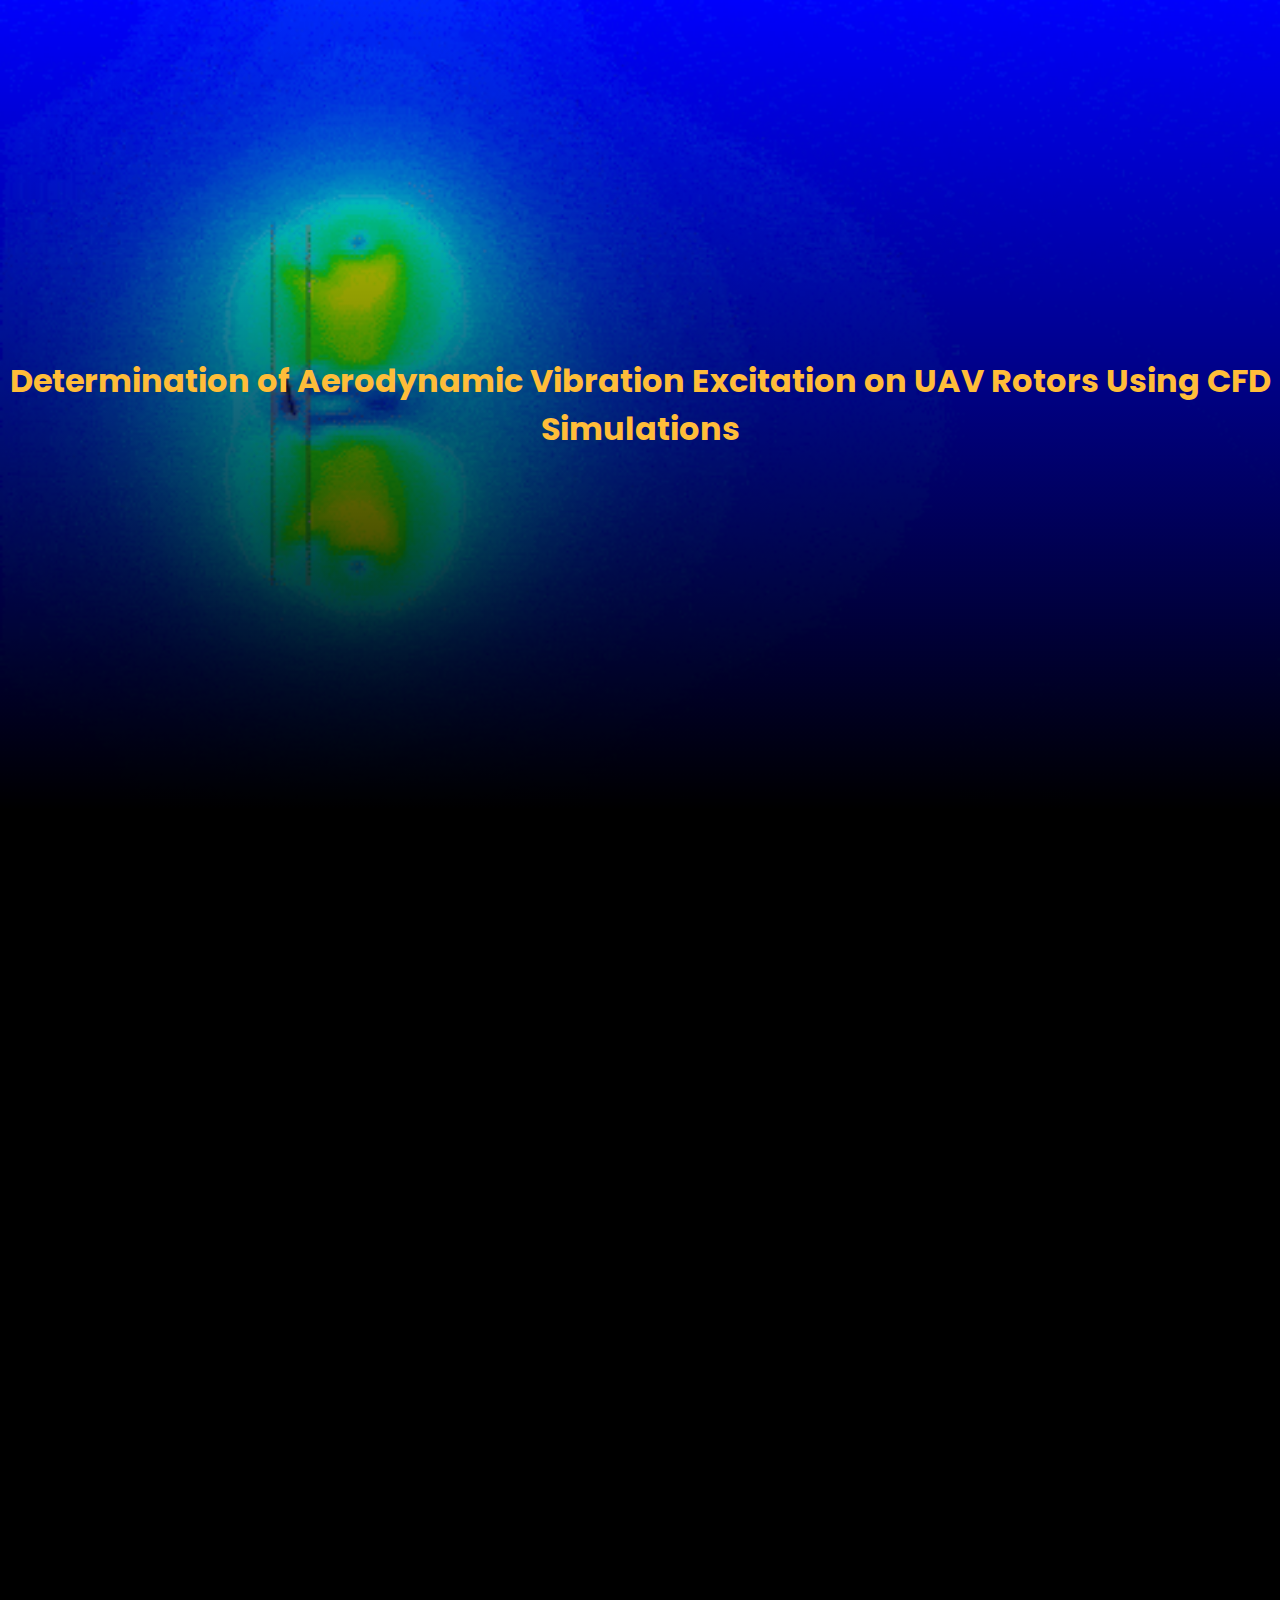
<file: rp/rp.html>
<!DOCTYPE html>
<html lang="en">
<head>
    <meta charset="UTF-8">
    <meta name="viewport" content="width=device-width, initial-scale=1.0">
    <title>UAV Rotor Vibration Analysis Using CFD Simulations</title>
    <link href="https://fonts.googleapis.com/css?family=Poppins:100,200,300,400,500,600,700,800,900" rel="stylesheet">
    <style>
        body {
            font-family: 'Poppins', sans-serif;
            margin: 0;
            padding: 0;
            background-color: black;
            color: white;
			-ms-overflow-style: none;  /* IE and Edge */
            scrollbar-width: none;  /* Firefox */
        }
		 /* Hide scrollbar for Chrome, Safari and Opera */
        body::-webkit-scrollbar {
            display: none;
        }
        
        header {
			height: 90vh;
			background: linear-gradient(rgba(0,0,0,0),rgba(0,0,0,1)),url('cover.gif') no-repeat center;
			background-size: cover;
			display: flex;
			flex-direction: column;
			justify-content: center;
            align-items: center;
			text-align: center;
        }
        
        header h1 {
            margin: 0;
        }
        
        .content {
            padding: 5px;
            max-width: 1000px;
            margin: 20px auto;
        }
        
        .content h2, .grid-item h2, header h1{
            color: #ffbd39;
        }
        
        .project-gallery {
            display: grid;
            grid-template-columns: repeat(auto-fill, minmax(250px, 1fr));
            gap: 15px;
        }
        
        .gallery-image {
            width: 100%;
            height: auto;
            border: 2px solid #ddd;
            border-radius: 8px;
            box-shadow: 0 4px 6px rgba(0, 0, 0, 0.1);
            transition: transform 0.3s ease;
        }
        
        .gallery-image:hover {
            transform: scale(1.5);
        }
        
        footer {
            text-align: center;
			margin-bottom:20px;
			padding-bottom: 10px;
            width: 100%;
        }
        
        .content a {
            color: blue;
            text-decoration: underline;
        }
		
		.grid-container {
		  display: grid;
		  grid-template-columns: 2fr 1fr;
		  gap: 20px;
		  max-width: 1000px;
		  margin: 20px auto;
		}

		.grid-item {
		  justify-content: center;
		  align-items: center;
		  text-align: left;
		  border: none;
		  padding: none;
		  background-color: transparent;
		  opacity: 0; /* Initial state is hidden */
		  transform: translateY(20px); /* Initial offset */
		}
		
		.content-item {
		  opacity: 0; /* Initial state is hidden */
		  transform: translateY(20px); /* Initial offset */
		}

		.image-container img {
		  width: 100%;       /* Take up the full width of the cell */
		  height: 100%;      /* Take up the full height of the cell */
		  object-fit: scale-down; /* Scale down to fit without cropping */
		}
		
		.section {
            background: transparent;
        }
        .section h2 {
            padding-bottom: 5px;
        }
        .highlight {
            background-color: #ffbd3980;
            padding: 0 5px;
            border-radius: 3px;
        }
        ul {
            margin-left: 20px;
        }
		
		.animate {
			animation: slideUp 0.5s forwards; /* Apply animation */
		}
		
		@keyframes slideUp {
		  from {
			transform: translateY(20px);
			opacity: 0;
		  }
		  to {
			transform: translateY(0);
			opacity: 1;
		  }
		}
		
		@media (max-width: 768px) {
            .grid-container {
                grid-template-columns: 1fr; /* Single column layout */
                text-align: center; /* Center text alignment for mobile */
            }

            .grid-item {
                padding: 10px 0; /* Reduce padding for mobile */
            }

            header {
                text-align: center; /* Center align header text for mobile */
            }

            header h1, header p {
                text-align: center; /* Center align header content for mobile */
            }
		}
  
    </style>
</head>
<body>
    <header>
        <h1>Determination of Aerodynamic Vibration Excitation on UAV Rotors Using CFD Simulations</h1>
    </header>
	
	<div class="grid-container">
    <!-- Column 2: Images -->
		<div class="grid-item">
			<div class="section">
				<h2>The What and The Why</h2>
				<p>Unmanned Aerial Vehicles (UAVs) are increasingly used in various fields like photography, agriculture, and logistics, but they face significant challenges due to vibrations from their thrust units. These vibrations can interfere with onboard sensors and compromise the structural integrity of the UAV. This research project aims to identify and analyze the main sources of vibration excitation, specifically focusing on aerodynamic turbulences around the propellers. The objective is to develop and validate computational fluid dynamics (CFD) models to study these vibrations and propose solutions to mitigate them.</p>
			</div>
		</div>
		<div class="grid-item image-container">
			<img src="what.PNG" title="3D CAD model of the UAV propeller">
		</div>

		<div class="grid-item">
			<div class="section">
				<h2>The How</h2>
				<ul>
					<li><span class="highlight">Literature Study and Model Development</span>: Conducting a thorough review of existing methods for propeller flow simulation and vibration analysis, followed by the development and refinement of rotor flow models using ANSYS FLUENT, based on previous projects with minimal thrust and moment errors (1-5%) compared to experimental data.</li>
					<li><span class="highlight">Domain Modelling and Meshing</span>: Creating a computational domain with distinct rotor and stator zones and generating polyhedral and hexahedral meshes with local refinements to capture crucial flow features. Mesh convergence studies were performed to ensure accuracy.</li>
					<li><span class="highlight">Simulation and Solver Setup</span>: Setting up transient simulations using the sliding mesh technique to accurately capture unsteady aerodynamic effects, and validating the results with experimental data. Fast Fourier Transform (FFT) was applied on the thrust and moment curves to analyze vibration levels and identify critical frequencies.</li>
					<li><span class="highlight">Focus</span>: Thrust and moment values generated the propeller.</li>
				</ul>
			</div>
		</div>
		<div class="grid-item image-container">
			<img src="how.PNG" title="Simulation domain showing inlet, outlet and rotating zone">
		</div>
		
		<div class="grid-item">
			<div class="section">
				<h2>The Outcomes</h2>
				<ul>
					<li><strong>Model Accuracy</strong>: The Transition-SST turbulence model provided the most accurate results for low Reynolds-number flows, surpassing the performance of the k-ω SST model.</li>
					<li><strong>Mesh Convergence</strong>: The simulations showed that refining the mesh beyond a certain point resulted in negligible improvements in accuracy, indicating mesh insensitivity and convergence.</li>
					<li><strong>Vibration Analysis</strong>: FFT analysis revealed the presence of significant vibration frequencies, with the primary amplitude appearing at 200 Hz, consistent with theoretical expectations.</li>
					<li><strong>Design Insights</strong>: The identified vibration frequencies can guide the design of UAV components to avoid resonance, enhancing stability and sensor accuracy.</li>
				</ul>
			</div>
		</div>
		<div class="grid-item image-container">
			<img src="out.png" title="Airflow velocity contour plot at the end of the simulation runtime.">
		</div>
	</div>
	
	<div class="content">
		<div class="content-item">
			<h2>Learnings</h2>
			<p>Through this project, I gained valuable technical skills including proficiency in CFD simulation using ANSYS FLUENT, understanding turbulence models like Transition-SST, and performing FFT analysis for vibration studies using MATLAB. Additionally, I honed my project management, problem-solving, and critical thinking abilities by tackling complex challenges, optimizing models, and utilizing remote servers and HPC for simulation work. Enhanced collaborative and communication skills were developed, since covid lockdown forced to incorporate remote workflow.</p>
        </div>
		<div class="content-item">
			<h2>Project Gallery</h2>
			<div class="project-gallery">
				<img src="mesh.png" title="Polyhedral mesh of the rotating zone with the propeller" class="gallery-image">
				<img src="mesh1.PNG" title="Hexahedral mesh  of the stationary zone" class="gallery-image">
				<img src="mesh2.png" title="Inflation layers on the propeller surface" class="gallery-image">
				<img src="fft.svg" title="FFT curve for thrust values" class="gallery-image">
				<img src="fftm.svg" title="FFT curve for moment values" class="gallery-image">
			</div>
		</div>
        <div class="content-item">
			<h2>Access to full Project Report</h2>
			<p><a href="report.pdf" target="_blank">Click to open the PDF.</a></p>
		</div>
    </div>

    <footer>
        <p>Click on 'X' or anywhere outside the page to close.</p>
    </footer>
	
	

	<script>
		document.addEventListener('scroll', function() {
		  var items = document.querySelectorAll('.grid-item, .content-item');
		  var windowHeight = window.innerHeight;

		  items.forEach(function(item) {
			var rect = item.getBoundingClientRect();
			if (rect.top < windowHeight-80) {
			  item.classList.add('animate'); /* Add animate class when in view */
			}
		  });
		});
	</script>
  
</body>
</html>
</file>
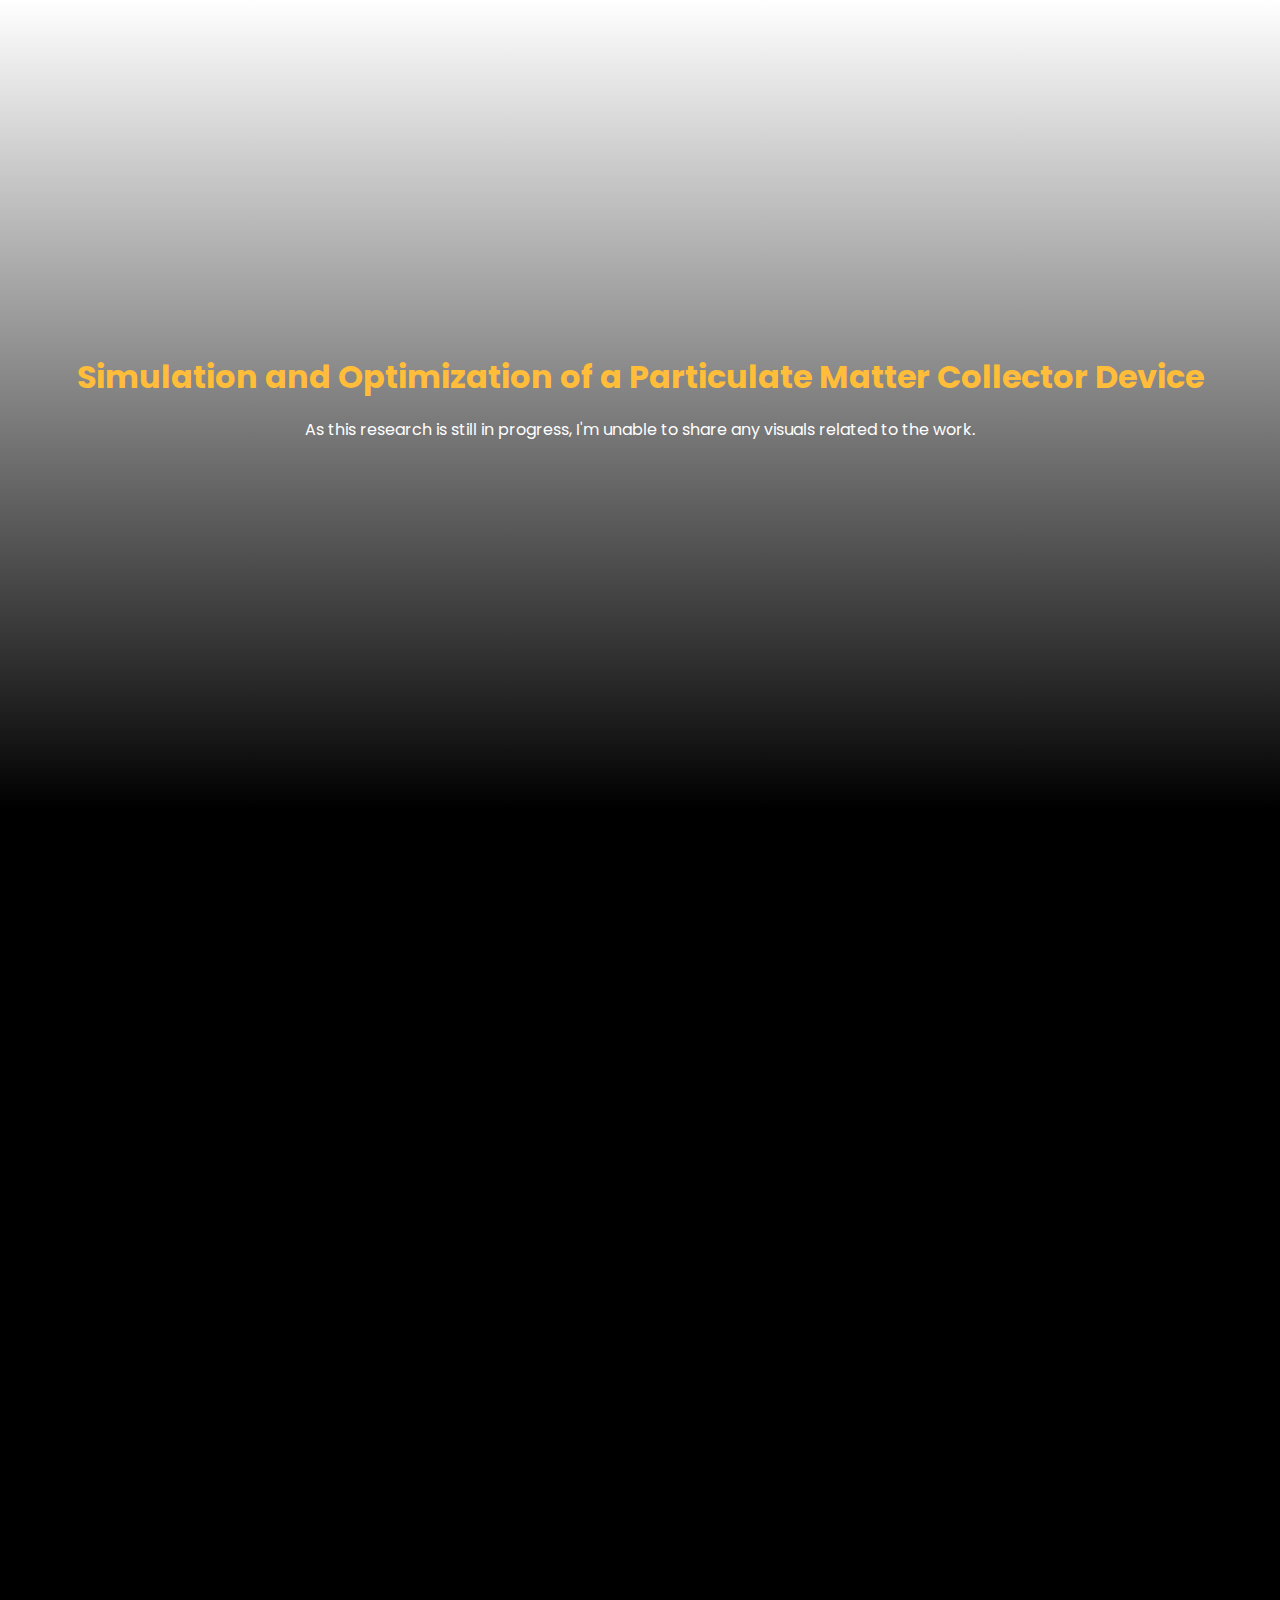
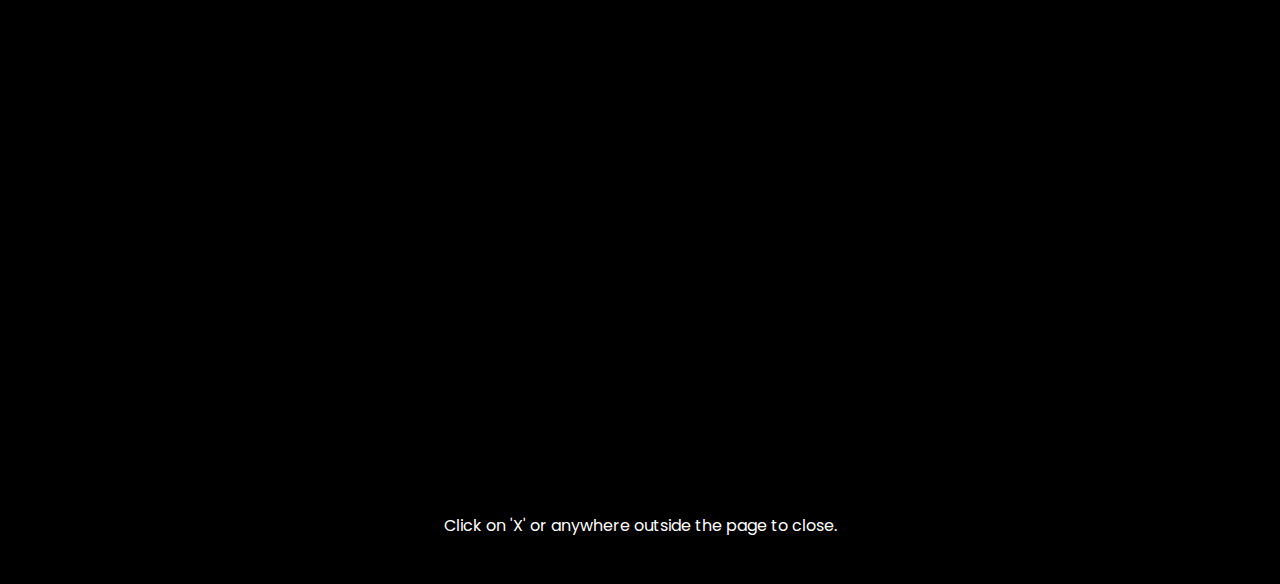
<file: we/w.html>
<!DOCTYPE html>
<html lang="en">
<head>
    <meta charset="UTF-8">
    <meta name="viewport" content="width=device-width, initial-scale=1.0">
    <title>Collaborative research experience as CFD simulation Lead</title>
    <link href="https://fonts.googleapis.com/css?family=Poppins:100,200,300,400,500,600,700,800,900" rel="stylesheet">
    <style>
        body {
            font-family: 'Poppins', sans-serif;
            margin: 0;
            padding: 0;
            background-color: black;
            color: white;
			-ms-overflow-style: none;  /* IE and Edge */
            scrollbar-width: none;  /* Firefox */
        }
		 /* Hide scrollbar for Chrome, Safari and Opera */
        body::-webkit-scrollbar {
            display: none;
        }
        
        header {
			height: 90vh;
			background: linear-gradient(to bottom,white, black);
			background-size: cover;
			display: flex;
			flex-direction: column;
			justify-content: center;
            align-items: center;
			text-align: center;
        }
        
        header h1 {
            margin: 0;
        }
        
        .content {
            padding: 5px;
            max-width: 1000px;
            margin: 20px auto;
        }
        
        .content h2, .grid-item h2, header h1{
            color: #ffbd39;
        }
        
        .project-gallery {
            display: grid;
            grid-template-columns: repeat(auto-fill, minmax(330px, 1fr));
            gap: 15px;
        }
        
        .gallery-image {
            width: 100%;
            height: auto;
            border: 2px solid #ddd;
            border-radius: 8px;
            box-shadow: 0 4px 6px rgba(0, 0, 0, 0.1);
            transition: transform 0.3s ease;
        }
        
        .gallery-image:hover {
            transform: scale(1.4);
        }
        
        footer {
            text-align: center;
			margin-bottom:20px;
			padding-bottom: 10px;
            width: 100%;
        }
        
        .content a {
            color: blue;
            text-decoration: underline;
        }
		
		.grid-container {
		  display: grid;
		  grid-template-columns: 1fr 2fr;
		  gap: 20px;
		  max-width: 1000px;
		  margin: 20px auto;
		}

		.grid-item {
		  justify-content: center;
		  align-items: center;
		  text-align: left;
		  border: none;
		  padding: none;
		  background-color: transparent;
		  opacity: 0; /* Initial state is hidden */
		  transform: translateY(20px); /* Initial offset */
		}
		
		.content-item {
		  opacity: 0; /* Initial state is hidden */
		  transform: translateY(20px); /* Initial offset */
		}

		.image-container img {
		  width: 100%;       /* Take up the full width of the cell */
		  height: 100%;      /* Take up the full height of the cell */
		  object-fit: scale-down; /* Scale down to fit without cropping */
		}
		
		.section {
            background: transparent;
        }
        .section h2 {
            padding-bottom: 5px;
        }
        .highlight {
            background-color: #ffbd3980;
            padding: 0 5px;
            border-radius: 3px;
        }
        ul {
            margin-left: 20px;
        }
		
		.animate {
			animation: slideUp 0.5s forwards; /* Apply animation */
		}
		
		@keyframes slideUp {
		  from {
			transform: translateY(20px);
			opacity: 0;
		  }
		  to {
			transform: translateY(0);
			opacity: 1;
		  }
		}
		
		@media (max-width: 768px) {
            .grid-container {
                grid-template-columns: 1fr; /* Single column layout */
                text-align: center; /* Center text alignment for mobile */
            }

            .grid-item {
                padding: 10px 0; /* Reduce padding for mobile */
            }

            header {
                text-align: center; /* Center align header text for mobile */
            }

            header h1, header p {
                text-align: center; /* Center align header content for mobile */
            }
		}
  
    </style>
</head>
<body>
    <header>
        <h1>Simulation and Optimization of a Particulate Matter Collector Device</h1>
        <p>As this research is still in progress, I'm unable to share any visuals related to the work.</p>
    </header>
	
	<div class="grid-container">
		<div class="grid-item">
			<div class="section">
				<h2>Summary</h2>
			</div>
		</div>
		<div class="grid-item">
			<div class="section">
				<ul>
					<li><strong>Role</strong>: CFD Simulation Lead</li>
					<li><strong>Institution</strong>: School of Engineering &amp; Technology, BML Munjal University, India</li>
					<li><strong>Research</strong>: Development of an advanced air filtration device, a project aimed at enhancing particle capture through impaction-based mechanisms and simulation-driven design improvements.</li>
				</ul>
			</div>
		</div>

		<div class="grid-item">
			<div class="section">
				<h2>Key Responsibilities and Contributions</h2>
			</div>
		</div>
		<div class="grid-item">
			<div class="section">
				<ul>
					<li>Developing and optimizing CFD models of the device using ANSYS Workbench.</li>
					<li>Conducting CFD simulations to analyze the performance of the device under varying conditions. Validating the simulations against experimental data.</li>
					<li>Collaborating with a multidisciplinary team to coordinate the development of the experimental apparatus and the simulation model in real-time.</li>
					<li>Documenting and analysing the simulation data, summarizing the findings and insights from his work.</li>
				</ul>
			</div>
		</div>
		
		<div class="grid-item">
			<div class="section">
				<h2>Tools Used</h2>
			</div>
		</div>
		<div class="grid-item">
			<div class="section">
				<ul>
					<li>FreeCAD (CAD editing)</li>
					<li>ANSYS Spaceclaim/ Mesh (pre-processing)</li>
					<li>ANSYS Fluent (simulations)</li>
					<li>MS Excel (data-analysis)</li>
				</ul>
			</div>
		</div>
		
		<div class="grid-item">
			<div class="section">
				<h2>Learnings</h2>
			</div>
		</div>
		<div class="grid-item">
			<div class="section">
				<ul>
					<li>Gained hands-on experience in multiphase and particle-laden flow simulations in Ansys Fluent, using either Lagrangian-approach (DPM) or Eulerian-approach (VoF/ Mixture/ Eulerian-Eulerian models) or both.</li>
					<li>Implemented 6Dof solver with dynamic meshing to simulate wall motion dependent on fluid forces.</li>
					<li>Refined my meshing skills.</li>
					<li>Independently devised the simulation strategy and brain-stormed ideas to execute it with available resource.</li>
					<li>Planning and sharing ideas with team members from different disciplines.</li>
				</ul>
			</div>
		</div>
	</div>
	
	<div class="content">
		<div class="content-item">
			<h2>Testimonials</h2>
			<p>Excerpts from team supervisors' letter of recommendation.</p>
			<div class="project-gallery">
				<img src="t1.png" class="gallery-image">
				<img src="t2.png" class="gallery-image">
			</div>
		</div>
    </div>

    <footer>
        <p>Click on 'X' or anywhere outside the page to close.</p>
    </footer>
	
	

	<script>
		document.addEventListener('scroll', function() {
		  var items = document.querySelectorAll('.grid-item, .content-item');
		  var windowHeight = window.innerHeight;

		  items.forEach(function(item) {
			var rect = item.getBoundingClientRect();
			if (rect.top < windowHeight-80) {
			  item.classList.add('animate'); /* Add animate class when in view */
			}
		  });
		});
	</script>
  
</body>
</html>
</file>
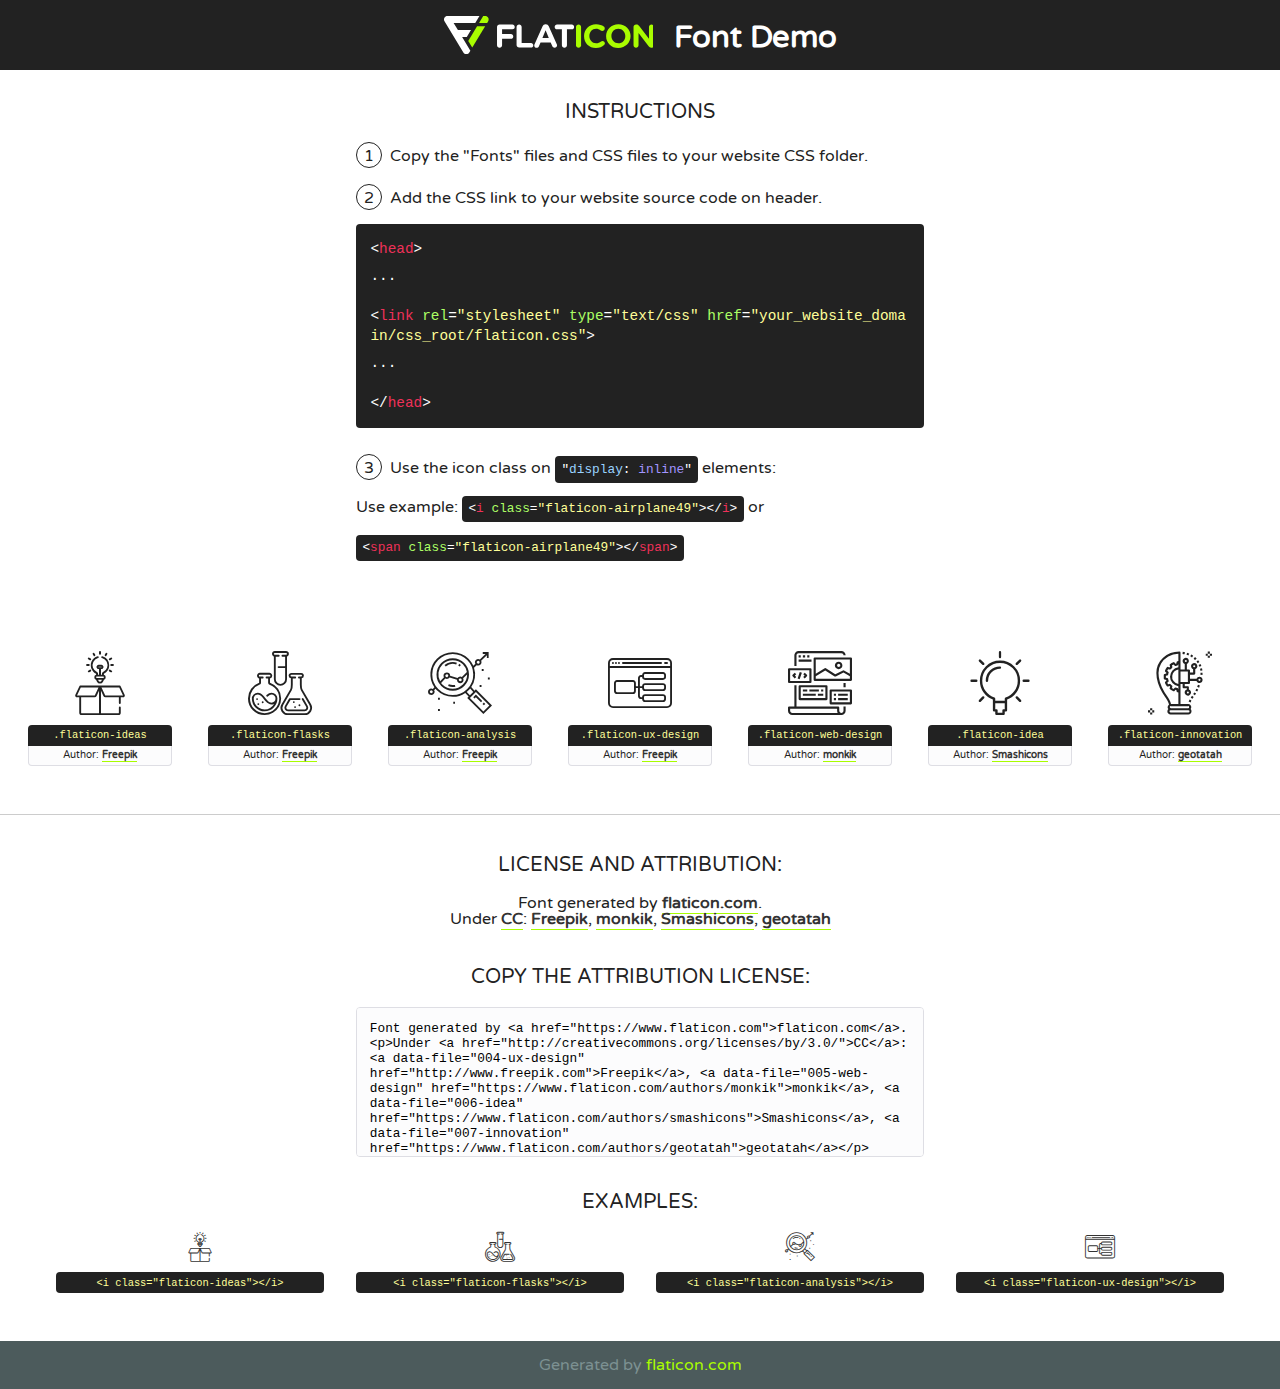
<file: fonts/flaticon/font/flaticon.html>
<!DOCTYPE html>
<!--
  Flaticon icon font: Flaticon
  Creation date: 20/03/2019 02:18
-->
<html>
<!DOCTYPE html>
<html>

<head>
    <title>Flaticon WebFont</title>
    <link href="http://fonts.googleapis.com/css?family=Varela+Round" rel="stylesheet" type="text/css" />
    <link rel="stylesheet" type="text/css" href="flaticon.css">
    <meta charset="UTF-8">
    <style>
    html, body, div, span, applet, object, iframe,
    h1, h2, h3, h4, h5, h6, p, blockquote, pre,
    a, abbr, acronym, address, big, cite, code,
    del, dfn, em, img, ins, kbd, q, s, samp,
    small, strike, strong, sub, sup, tt, var,
    b, u, i, center,
    dl, dt, dd, ol, ul, li,
    fieldset, form, label, legend,
    table, caption, tbody, tfoot, thead, tr, th, td,
    article, aside, canvas, details, embed, 
    figure, figcaption, footer, header, hgroup, 
    menu, nav, output, ruby, section, summary,
    time, mark, audio, video {
        margin: 0;
        padding: 0;
        border: 0;
        font-size: 100%;
        font: inherit;
        vertical-align: baseline;
    }
    /* HTML5 display-role reset for older browsers */
    article, aside, details, figcaption, figure, 
    footer, header, hgroup, menu, nav, section {
        display: block;
    }
    body {
        line-height: 1;
    }
    ol, ul {
        list-style: none;
    }
    blockquote, q {
        quotes: none;
    }
    blockquote:before, blockquote:after,
    q:before, q:after {
        content: '';
        content: none;
    }
    table {
        border-collapse: collapse;
        border-spacing: 0;
    }
    body {
        font-family: 'Varela Round', Helvetica, Arial, sans-serif;
        font-size: 16px;
        color: #222;
    }
    a {
        color: #333;
        border-bottom: 1px solid #a9fd00;
        font-weight: bold;
        text-decoration: none;
    }
    * {
        -moz-box-sizing: border-box;
        -webkit-box-sizing: border-box;
        box-sizing: border-box;
        margin: 0;
        padding: 0;
    }
    [class^="flaticon-"]:before, [class*=" flaticon-"]:before, [class^="flaticon-"]:after, [class*=" flaticon-"]:after {
        font-family: Flaticon;
        font-size: 30px;
        font-style: normal;
        margin-left: 20px;
        color: #333;
    }
    .wrapper {
        max-width: 600px;
        margin: auto;
        padding: 0 1em;
    }
    .title {
        font-size: 1.25em;
        text-align: center;
        margin-bottom: 1em;
        text-transform: uppercase;
    }
    header {
        text-align: center;
        background-color: #222;
        color: #fff;
        padding: 1em;
    }
    header .logo {
        width: 210px;
        height: 38px;
        display: inline-block;
        vertical-align: middle;
        margin-right: 1em;
        border: none;
    }
    header strong {
        font-size: 1.95em;
        font-weight: bold;
        vertical-align: middle;
        margin-top: 5px;
        display: inline-block;
    }
    .demo {
        margin: 2em auto;
        line-height: 1.25em;
    }
    .demo ul li {
        margin-bottom: 1em;
    }
    .demo ul li .num {
        color: #222;
        border-radius: 20px;
        display: inline-block;
        width: 26px;
        padding: 3px;
        height: 26px;
        text-align: center;
        margin-right: 0.5em;
        border: 1px solid #222;
    }
    .demo ul li code {
        background-color: #222;
        border-radius: 4px;
        padding: 0.25em 0.5em;
        display: inline-block;
        color: #fff;
        font-family: Consolas,Monaco,Lucida Console,Liberation Mono,DejaVu Sans Mono,Bitstream Vera Sans Mono,Courier New, monospace;
        font-weight: lighter;
        margin-top: 1em;
        font-size: 0.8em;
        word-break: break-all;
    }
    .demo ul li code.big {
        padding: 1em;
        font-size: 0.9em;
    }
    .demo ul li code .red {
        color: #EF3159;
    }
    .demo ul li code .green {
        color: #ACFF65;
    }
    .demo ul li code .yellow {
        color: #FFFF99;
    }
    .demo ul li code .blue {
        color: #99D3FF;
    }
    .demo ul li code .purple {
        color: #A295FF;
    }
    .demo ul li code .dots {
        margin-top: 0.5em;
        display: block;
    }
    #glyphs {
        border-bottom: 1px solid #ccc;
        padding: 2em 0;
        text-align: center;
    }
    .glyph {
        display: inline-block;
        width: 9em;
        margin: 1em;
        text-align: center;
        vertical-align: top;
        background: #FFF;
    }
    .glyph .glyph-icon {
        padding: 10px;
        display: block;
        font-family:"Flaticon";
        font-size: 64px;
        line-height: 1;
    }
    .glyph .glyph-icon:before {
        font-size: 64px;
        color: #222;
        margin-left: 0;
    }
    .class-name {
        font-size: 0.65em;
        background-color: #222;
        color: #fff;
        border-radius: 4px 4px 0 0;
        padding: 0.5em;
        color: #FFFF99;
        font-family: Consolas,Monaco,Lucida Console,Liberation Mono,DejaVu Sans Mono,Bitstream Vera Sans Mono,Courier New, monospace;
    }
    .author-name {
        font-size: 0.6em;
        background-color: #fcfcfd;
        border: 1px solid #DEDEE4;
        border-top: 0;
        border-radius: 0 0 4px 4px;
        padding: 0.5em;
    }
    .class-name:last-child {
        font-size: 10px;
        color:#888;
    }
    .class-name:last-child a {
        font-size: 10px;
        color:#555;
    }
    .class-name:last-child a:hover {
        color:#a9fd00;
    }
    .glyph > input {
        display: block;
        width: 100px;
        margin: 5px auto;
        text-align: center;
        font-size: 12px;
        cursor: text;
    }
    .glyph > input.icon-input {
        font-family:"Flaticon";
        font-size: 16px;
        margin-bottom: 10px;
    }
    .attribution .title {
        margin-top: 2em;
    }
    .attribution textarea {
        background-color: #fcfcfd;
        padding: 1em;
        border: none;
        box-shadow: none;
        border: 1px solid #DEDEE4;
        border-radius: 4px;
        resize: none;
        width: 100%;
        height: 150px;
        font-size: 0.8em;
        font-family: Consolas,Monaco,Lucida Console,Liberation Mono,DejaVu Sans Mono,Bitstream Vera Sans Mono,Courier New, monospace;
        -webkit-appearance: none;
    }
    .iconsuse {
        margin: 2em auto;
        text-align: center;
        max-width: 1200px;
    }
    .iconsuse:after {
        content: '';
        display: table;
        clear: both;
    }
    .iconsuse .image {
        float: left;
        width: 25%;
        padding: 0 1em;
    }
    .iconsuse .image p {
        margin-bottom: 1em;
    }
    .iconsuse .image span {
        display: block;
        font-size: 0.65em;
        background-color: #222;
        color: #fff;
        border-radius: 4px;
        padding: 0.5em;
        color: #FFFF99;
        margin-top: 1em;
        font-family: Consolas,Monaco,Lucida Console,Liberation Mono,DejaVu Sans Mono,Bitstream Vera Sans Mono,Courier New, monospace;
    }
    #footer {
        text-align: center;
        background-color: #4C5B5C;
        color: #7c9192;
        padding: 1em;
    }
    #footer a {
        border: none;
        color: #a9fd00;
        font-weight: normal;
    }
    @media (max-width: 960px) {
        .iconsuse .image {
            width: 50%;
        }
    }
    @media (max-width: 560px) {
        .iconsuse .image {
            width: 100%;
        }
    }
    </style>
</head>

<body class="characters-off">

    <header>
        <a href="https://www.flaticon.com" target="_blank" class="logo">
            <svg version="1.1" xmlns="http://www.w3.org/2000/svg" xmlns:xlink="http://www.w3.org/1999/xlink" xmlns:a="http://ns.adobe.com/AdobeSVGViewerExtensions/3.0/" viewBox="0 0 560.875 102.036" enable-background="new 0 0 560.875 102.036" xml:space="preserve">
                <defs>
                </defs>
                <g>
                    <g class="letters">
                        <path fill="#ffffff" d="M141.596,29.675c0-3.777,2.985-6.767,6.764-6.767h34.438c3.426,0,6.15,2.728,6.15,6.15
                        c0,3.43-2.724,6.149-6.15,6.149h-27.674v13.091h23.719c3.429,0,6.151,2.724,6.151,6.15c0,3.43-2.723,6.149-6.151,6.149h-23.719
                        v17.574c0,3.773-2.986,6.761-6.764,6.761c-3.779,0-6.764-2.989-6.764-6.761V29.675z"></path>
                        <path fill="#ffffff" d="M193.844,29.149c0-3.781,2.985-6.767,6.764-6.767c3.776,0,6.763,2.985,6.763,6.767v42.957h25.039
                        c3.426,0,6.149,2.726,6.149,6.153c0,3.425-2.723,6.15-6.149,6.15h-31.802c-3.779,0-6.764-2.986-6.764-6.768V29.149z"></path>
                        <path fill="#ffffff" d="M241.891,75.71l21.438-48.407c1.492-3.341,4.215-5.357,7.906-5.357h0.792
                        c3.686,0,6.323,2.017,7.815,5.357l21.439,48.407c0.436,0.967,0.701,1.845,0.701,2.723c0,3.602-2.809,6.501-6.414,6.501
                        c-3.161,0-5.269-1.845-6.499-4.655l-4.132-9.661h-27.059l-4.301,10.102c-1.144,2.631-3.426,4.214-6.237,4.214
                        c-3.517,0-6.24-2.81-6.24-6.325C241.1,77.64,241.451,76.677,241.891,75.71z M279.932,58.666l-8.521-20.297l-8.526,20.297H279.932
                        z"></path>
                        <path fill="#ffffff" d="M314.864,35.387H301.86c-3.429,0-6.239-2.813-6.239-6.238c0-3.429,2.811-6.24,6.239-6.24h39.533
                        c3.426,0,6.237,2.811,6.237,6.24c0,3.425-2.811,6.238-6.237,6.238h-13.001v42.785c0,3.773-2.99,6.761-6.764,6.761
                        c-3.779,0-6.764-2.989-6.764-6.761V35.387z"></path>
                        <path fill="#A9FD00" d="M352.615,29.149c0-3.781,2.985-6.767,6.767-6.767c3.774,0,6.761,2.985,6.761,6.767v49.024
                        c0,3.773-2.987,6.761-6.761,6.761c-3.781,0-6.767-2.989-6.767-6.761V29.149z"></path>
                        <path fill="#A9FD00" d="M374.132,53.836v-0.179c0-17.481,13.178-31.801,32.065-31.801c9.22,0,15.459,2.458,20.557,6.238
                        c1.402,1.054,2.637,2.985,2.637,5.357c0,3.692-2.985,6.59-6.681,6.59c-1.845,0-3.071-0.702-4.044-1.319
                        c-3.776-2.813-7.729-4.393-12.562-4.393c-10.364,0-17.831,8.611-17.831,19.154v0.173c0,10.542,7.291,19.329,17.831,19.329
                        c5.715,0,9.492-1.756,13.359-4.834c1.049-0.874,2.458-1.491,4.039-1.491c3.429,0,6.325,2.813,6.325,6.236
                        c0,2.106-1.056,3.78-2.282,4.834c-5.539,4.834-12.036,7.733-21.878,7.733C387.572,85.464,374.132,71.493,374.132,53.836z"></path>
                        <path fill="#A9FD00" d="M433.009,53.836v-0.179c0-17.481,13.79-31.801,32.766-31.801c18.981,0,32.592,14.143,32.592,31.628v0.173
                        c0,17.483-13.785,31.807-32.769,31.807C446.625,85.464,433.009,71.32,433.009,53.836z M484.224,53.836v-0.179
                        c0-10.539-7.725-19.326-18.626-19.326c-10.893,0-18.449,8.611-18.449,19.154v0.173c0,10.542,7.73,19.329,18.626,19.329
                        C476.676,72.986,484.224,64.378,484.224,53.836z"></path>
                        <path fill="#A9FD00" d="M506.233,29.321c0-3.774,2.99-6.763,6.767-6.763h1.401c3.252,0,5.183,1.583,7.029,3.953l26.093,34.265
                        V29.059c0-3.692,2.99-6.677,6.681-6.677c3.683,0,6.671,2.985,6.671,6.677v48.934c0,3.78-2.987,6.765-6.764,6.765h-0.436
                        c-3.257,0-5.188-1.581-7.034-3.953l-27.056-35.492v32.944c0,3.687-2.985,6.676-6.678,6.676c-3.683,0-6.673-2.989-6.673-6.676
                        V29.321z"></path>
                    </g>
                    <g class="insignia">
                        <path fill="#ffffff" d="M48.372,56.137h12.517l11.156-18.537H37.186L25.688,18.539h57.825L94.668,0H9.271
                        C5.925,0,2.842,1.801,1.198,4.716c-1.644,2.907-1.593,6.482,0.134,9.343l50.38,83.501c1.678,2.781,4.689,4.476,7.938,4.476
                        c3.246,0,6.257-1.695,7.935-4.476l2.898-4.804L48.372,56.137z"></path>
                        <g class="i">
                            <path fill="#A9FD00" d="M93.575,18.539h0.031v0.004l21.652,0.004l2.705-4.488c1.727-2.861,1.778-6.436,0.133-9.343
                            C116.454,1.801,113.371,0,110.026,0h-5.294L93.575,18.539z"></path>
                            <polygon fill="#A9FD00" points="88.291,27.356 64.725,66.486 75.519,84.404 109.942,27.356"></polygon>
                        </g>
                    </g>
                </g>
            </svg>
        </a>
        <strong>Font Demo</strong>
    </header>


    <section class="demo wrapper">

        <p class="title">Instructions</p>

        <ul>
            <li>
                <span class="num">1</span>Copy the "Fonts" files and CSS files to your website CSS folder.
            </li>
            <li>
                <span class="num">2</span>Add the CSS link to your website source code on header.
                <code class="big">
                    &lt;<span class="red">head</span>&gt;
                    <br/><span class="dots">...</span>
                    <br/>&lt;<span class="red">link</span> <span class="green">rel</span>=<span class="yellow">"stylesheet"</span> <span class="green">type</span>=<span class="yellow">"text/css"</span> <span class="green">href</span>=<span class="yellow">"your_website_domain/css_root/flaticon.css"</span>&gt;
                    <br/><span class="dots">...</span>
                    <br/>&lt;/<span class="red">head</span>&gt;
                </code>
            </li>

            <li>
                <p>
                    <span class="num">3</span>Use the icon class on <code>"<span class="blue">display</span>:<span class="purple"> inline</span>"</code> elements:
                    <br />
                    Use example: <code>&lt;<span class="red">i</span> <span class="green">class</span>=<span class="yellow">&quot;flaticon-airplane49&quot;</span>&gt;&lt;/<span class="red">i</span>&gt;</code> or <code>&lt;<span class="red">span</span> <span class="green">class</span>=<span class="yellow">&quot;flaticon-airplane49&quot;</span>&gt;&lt;/<span class="red">span</span>&gt;</code>
            </li>
        </ul>

    </section>




   <section id="glyphs">          
    
      
        <div class="glyph"><div class="glyph-icon flaticon-ideas"></div>
            <div class="class-name">.flaticon-ideas</div>
            <div class="author-name">Author: <a data-file="001-ideas" href="http://www.freepik.com">Freepik</a> </div> 
        </div>        
        
        <div class="glyph"><div class="glyph-icon flaticon-flasks"></div>
            <div class="class-name">.flaticon-flasks</div>
            <div class="author-name">Author: <a data-file="002-flasks" href="http://www.freepik.com">Freepik</a> </div> 
        </div>        
        
        <div class="glyph"><div class="glyph-icon flaticon-analysis"></div>
            <div class="class-name">.flaticon-analysis</div>
            <div class="author-name">Author: <a data-file="003-analysis" href="http://www.freepik.com">Freepik</a> </div> 
        </div>        
        
        <div class="glyph"><div class="glyph-icon flaticon-ux-design"></div>
            <div class="class-name">.flaticon-ux-design</div>
            <div class="author-name">Author: <a data-file="004-ux-design" href="http://www.freepik.com">Freepik</a> </div> 
        </div>        
        
        <div class="glyph"><div class="glyph-icon flaticon-web-design"></div>
            <div class="class-name">.flaticon-web-design</div>
            <div class="author-name">Author: <a data-file="005-web-design" href="https://www.flaticon.com/authors/monkik">monkik</a> </div> 
        </div>        
        
        <div class="glyph"><div class="glyph-icon flaticon-idea"></div>
            <div class="class-name">.flaticon-idea</div>
            <div class="author-name">Author: <a data-file="006-idea" href="https://www.flaticon.com/authors/smashicons">Smashicons</a> </div> 
        </div>        
        
        <div class="glyph"><div class="glyph-icon flaticon-innovation"></div>
            <div class="class-name">.flaticon-innovation</div>
            <div class="author-name">Author: <a data-file="007-innovation" href="https://www.flaticon.com/authors/geotatah">geotatah</a> </div> 
        </div>        
        

    </section>



    <section class="attribution wrapper"   style="text-align:center;">

      <div class="title">License and attribution:</div><div class="attrDiv">Font generated by <a href="https://www.flaticon.com">flaticon.com</a>. <div><p>Under <a href="http://creativecommons.org/licenses/by/3.0/">CC</a>: <a data-file="004-ux-design" href="http://www.freepik.com">Freepik</a>, <a data-file="005-web-design" href="https://www.flaticon.com/authors/monkik">monkik</a>, <a data-file="006-idea" href="https://www.flaticon.com/authors/smashicons">Smashicons</a>, <a data-file="007-innovation" href="https://www.flaticon.com/authors/geotatah">geotatah</a></p>  </div>
      </div>
      <div class="title">Copy the Attribution License:</div>

    <textarea onclick="this.focus();this.select();">Font generated by &lt;a href=&quot;https://www.flaticon.com&quot;&gt;flaticon.com&lt;/a&gt;. <p>Under <a href="http://creativecommons.org/licenses/by/3.0/">CC</a>: <a data-file="004-ux-design" href="http://www.freepik.com">Freepik</a>, <a data-file="005-web-design" href="https://www.flaticon.com/authors/monkik">monkik</a>, <a data-file="006-idea" href="https://www.flaticon.com/authors/smashicons">Smashicons</a>, <a data-file="007-innovation" href="https://www.flaticon.com/authors/geotatah">geotatah</a></p>  
     </textarea>

    </section>

    <section class="iconsuse">

          <div class="title">Examples:</div>            
             
            <div class="image">
                <p>
                    <i class="glyph-icon flaticon-ideas"></i> 
                    <span>&lt;i class=&quot;flaticon-ideas&quot;&gt;&lt;/i&gt;</span>
                </p>
            </div>
            
            <div class="image">
                <p>
                    <i class="glyph-icon flaticon-flasks"></i> 
                    <span>&lt;i class=&quot;flaticon-flasks&quot;&gt;&lt;/i&gt;</span>
                </p>
            </div>
            
            <div class="image">
                <p>
                    <i class="glyph-icon flaticon-analysis"></i> 
                    <span>&lt;i class=&quot;flaticon-analysis&quot;&gt;&lt;/i&gt;</span>
                </p>
            </div>
            
            <div class="image">
                <p>
                    <i class="glyph-icon flaticon-ux-design"></i> 
                    <span>&lt;i class=&quot;flaticon-ux-design&quot;&gt;&lt;/i&gt;</span>
                </p>
            </div>
                       
        </div>
                            
    </section>

<div id="footer">
    <div>Generated by <a href="https://www.flaticon.com">flaticon.com</a>
    </div>
</div>



</body>
</html>
</file>
<file: css/flaticon.css>
/*
  	Flaticon icon font: Flaticon
  	Creation date: 04/01/2019 13:45
  	*/


@font-face {
  font-family: "Flaticon";
  src: url("../fonts/flaticon/font/Flaticon.eot");
  src: url("../fonts/flaticon/font/Flaticon.eot?#iefix") format("embedded-opentype"),
       url("../fonts/flaticon/font/Flaticon.woff") format("woff"),
       url("../fonts/flaticon/font/Flaticon.ttf") format("truetype"),
       url("../fonts/flaticon/font/Flaticon.svg#Flaticon") format("svg");
  font-weight: normal;
  font-style: normal;
}

@media screen and (-webkit-min-device-pixel-ratio:0) {
  @font-face {
    font-family: "Flaticon";
    src: url("../fonts/flaticon/font/Flaticon.svg#Flaticon") format("svg");
  }
}

[class^="flaticon-"]:before, [class*=" flaticon-"]:before,
[class^="flaticon-"]:after, [class*=" flaticon-"]:after {   
  font-family: Flaticon;
  font-style: normal;
  font-weight: normal;
  font-variant: normal;
  text-transform: none;
  line-height: 1;

  /* Better Font Rendering =========== */
  -webkit-font-smoothing: antialiased;
  -moz-osx-font-smoothing: grayscale;
}

.flaticon-ideas:before { content: "\f100"; }
.flaticon-flasks:before { content: "\f101"; }
.flaticon-analysis:before { content: "\f102"; }
.flaticon-ux-design:before { content: "\f103"; }
.flaticon-web-design:before { content: "\f104"; }
.flaticon-idea:before { content: "\f105"; }
.flaticon-innovation:before { content: "\f106"; }
</file>
<file: css/icomoon.css>
@font-face {
  font-family: 'icomoon';
  src:  url('../fonts/icomoon/icomoon.eot?6tt51o');
  src:  url('../fonts/icomoon/icomoon.eot?6tt51o#iefix') format('embedded-opentype'),
    url('../fonts/icomoon/icomoon.ttf?6tt51o') format('truetype'),
    url('../fonts/icomoon/icomoon.woff?6tt51o') format('woff'),
    url('../fonts/icomoon/icomoon.svg?6tt51o#icomoon') format('svg');
  font-weight: normal;
  font-style: normal;
}

[class^="icon-"], [class*=" icon-"] {
  /* use !important to prevent issues with browser extensions that change fonts */
  font-family: 'icomoon' !important;
  speak: none;
  font-style: normal;
  font-weight: normal;
  font-variant: normal;
  text-transform: none;
  line-height: 1;

  /* Better Font Rendering =========== */
  -webkit-font-smoothing: antialiased;
  -moz-osx-font-smoothing: grayscale;
}

.icon-asterisk:before {
  content: "\f069";
}
.icon-plus:before {
  content: "\f067";
}
.icon-question:before {
  content: "\f128";
}
.icon-minus:before {
  content: "\f068";
}
.icon-glass:before {
  content: "\f000";
}
.icon-music:before {
  content: "\f001";
}
.icon-search:before {
  content: "\f002";
}
.icon-envelope-o:before {
  content: "\f003";
}
.icon-heart:before {
  content: "\f004";
}
.icon-star:before {
  content: "\f005";
}
.icon-star-o:before {
  content: "\f006";
}
.icon-user:before {
  content: "\f007";
}
.icon-film:before {
  content: "\f008";
}
.icon-th-large:before {
  content: "\f009";
}
.icon-th:before {
  content: "\f00a";
}
.icon-th-list:before {
  content: "\f00b";
}
.icon-check:before {
  content: "\f00c";
}
.icon-close:before {
  content: "\f00d";
}
.icon-remove:before {
  content: "\f00d";
}
.icon-times:before {
  content: "\f00d";
}
.icon-search-plus:before {
  content: "\f00e";
}
.icon-search-minus:before {
  content: "\f010";
}
.icon-power-off:before {
  content: "\f011";
}
.icon-signal:before {
  content: "\f012";
}
.icon-cog:before {
  content: "\f013";
}
.icon-gear:before {
  content: "\f013";
}
.icon-trash-o:before {
  content: "\f014";
}
.icon-home:before {
  content: "\f015";
}
.icon-file-o:before {
  content: "\f016";
}
.icon-clock-o:before {
  content: "\f017";
}
.icon-road:before {
  content: "\f018";
}
.icon-download:before {
  content: "\f019";
}
.icon-arrow-circle-o-down:before {
  content: "\f01a";
}
.icon-arrow-circle-o-up:before {
  content: "\f01b";
}
.icon-inbox:before {
  content: "\f01c";
}
.icon-play-circle-o:before {
  content: "\f01d";
}
.icon-repeat:before {
  content: "\f01e";
}
.icon-rotate-right:before {
  content: "\f01e";
}
.icon-refresh:before {
  content: "\f021";
}
.icon-list-alt:before {
  content: "\f022";
}
.icon-lock:before {
  content: "\f023";
}
.icon-flag:before {
  content: "\f024";
}
.icon-headphones:before {
  content: "\f025";
}
.icon-volume-off:before {
  content: "\f026";
}
.icon-volume-down:before {
  content: "\f027";
}
.icon-volume-up:before {
  content: "\f028";
}
.icon-qrcode:before {
  content: "\f029";
}
.icon-barcode:before {
  content: "\f02a";
}
.icon-tag:before {
  content: "\f02b";
}
.icon-tags:before {
  content: "\f02c";
}
.icon-book:before {
  content: "\f02d";
}
.icon-bookmark:before {
  content: "\f02e";
}
.icon-print:before {
  content: "\f02f";
}
.icon-camera:before {
  content: "\f030";
}
.icon-font:before {
  content: "\f031";
}
.icon-bold:before {
  content: "\f032";
}
.icon-italic:before {
  content: "\f033";
}
.icon-text-height:before {
  content: "\f034";
}
.icon-text-width:before {
  content: "\f035";
}
.icon-align-left:before {
  content: "\f036";
}
.icon-align-center:before {
  content: "\f037";
}
.icon-align-right:before {
  content: "\f038";
}
.icon-align-justify:before {
  content: "\f039";
}
.icon-list:before {
  content: "\f03a";
}
.icon-dedent:before {
  content: "\f03b";
}
.icon-outdent:before {
  content: "\f03b";
}
.icon-indent:before {
  content: "\f03c";
}
.icon-video-camera:before {
  content: "\f03d";
}
.icon-image:before {
  content: "\f03e";
}
.icon-photo:before {
  content: "\f03e";
}
.icon-picture-o:before {
  content: "\f03e";
}
.icon-pencil:before {
  content: "\f040";
}
.icon-map-marker:before {
  content: "\f041";
}
.icon-adjust:before {
  content: "\f042";
}
.icon-tint:before {
  content: "\f043";
}
.icon-edit:before {
  content: "\f044";
}
.icon-pencil-square-o:before {
  content: "\f044";
}
.icon-share-square-o:before {
  content: "\f045";
}
.icon-check-square-o:before {
  content: "\f046";
}
.icon-arrows:before {
  content: "\f047";
}
.icon-step-backward:before {
  content: "\f048";
}
.icon-fast-backward:before {
  content: "\f049";
}
.icon-backward:before {
  content: "\f04a";
}
.icon-play:before {
  content: "\f04b";
}
.icon-pause:before {
  content: "\f04c";
}
.icon-stop:before {
  content: "\f04d";
}
.icon-forward:before {
  content: "\f04e";
}
.icon-fast-forward:before {
  content: "\f050";
}
.icon-step-forward:before {
  content: "\f051";
}
.icon-eject:before {
  content: "\f052";
}
.icon-chevron-left:before {
  content: "\f053";
}
.icon-chevron-right:before {
  content: "\f054";
}
.icon-plus-circle:before {
  content: "\f055";
}
.icon-minus-circle:before {
  content: "\f056";
}
.icon-times-circle:before {
  content: "\f057";
}
.icon-check-circle:before {
  content: "\f058";
}
.icon-question-circle:before {
  content: "\f059";
}
.icon-info-circle:before {
  content: "\f05a";
}
.icon-crosshairs:before {
  content: "\f05b";
}
.icon-times-circle-o:before {
  content: "\f05c";
}
.icon-check-circle-o:before {
  content: "\f05d";
}
.icon-ban:before {
  content: "\f05e";
}
.icon-arrow-left:before {
  content: "\f060";
}
.icon-arrow-right:before {
  content: "\f061";
}
.icon-arrow-up:before {
  content: "\f062";
}
.icon-arrow-down:before {
  content: "\f063";
}
.icon-mail-forward:before {
  content: "\f064";
}
.icon-share:before {
  content: "\f064";
}
.icon-expand:before {
  content: "\f065";
}
.icon-compress:before {
  content: "\f066";
}
.icon-exclamation-circle:before {
  content: "\f06a";
}
.icon-gift:before {
  content: "\f06b";
}
.icon-leaf:before {
  content: "\f06c";
}
.icon-fire:before {
  content: "\f06d";
}
.icon-eye:before {
  content: "\f06e";
}
.icon-eye-slash:before {
  content: "\f070";
}
.icon-exclamation-triangle:before {
  content: "\f071";
}
.icon-warning:before {
  content: "\f071";
}
.icon-plane:before {
  content: "\f072";
}
.icon-calendar:before {
  content: "\f073";
}
.icon-random:before {
  content: "\f074";
}
.icon-comment:before {
  content: "\f075";
}
.icon-magnet:before {
  content: "\f076";
}
.icon-chevron-up:before {
  content: "\f077";
}
.icon-chevron-down:before {
  content: "\f078";
}
.icon-retweet:before {
  content: "\f079";
}
.icon-shopping-cart:before {
  content: "\f07a";
}
.icon-folder:before {
  content: "\f07b";
}
.icon-folder-open:before {
  content: "\f07c";
}
.icon-arrows-v:before {
  content: "\f07d";
}
.icon-arrows-h:before {
  content: "\f07e";
}
.icon-bar-chart:before {
  content: "\f080";
}
.icon-bar-chart-o:before {
  content: "\f080";
}
.icon-twitter-square:before {
  content: "\f081";
}
.icon-facebook-square:before {
  content: "\f082";
}
.icon-camera-retro:before {
  content: "\f083";
}
.icon-key:before {
  content: "\f084";
}
.icon-cogs:before {
  content: "\f085";
}
.icon-gears:before {
  content: "\f085";
}
.icon-comments:before {
  content: "\f086";
}
.icon-thumbs-o-up:before {
  content: "\f087";
}
.icon-thumbs-o-down:before {
  content: "\f088";
}
.icon-star-half:before {
  content: "\f089";
}
.icon-heart-o:before {
  content: "\f08a";
}
.icon-sign-out:before {
  content: "\f08b";
}
.icon-linkedin-square:before {
  content: "\f08c";
}
.icon-thumb-tack:before {
  content: "\f08d";
}
.icon-external-link:before {
  content: "\f08e";
}
.icon-sign-in:before {
  content: "\f090";
}
.icon-trophy:before {
  content: "\f091";
}
.icon-github-square:before {
  content: "\f092";
}
.icon-upload:before {
  content: "\f093";
}
.icon-lemon-o:before {
  content: "\f094";
}
.icon-phone:before {
  content: "\f095";
}
.icon-square-o:before {
  content: "\f096";
}
.icon-bookmark-o:before {
  content: "\f097";
}
.icon-phone-square:before {
  content: "\f098";
}
.icon-twitter:before {
  content: "\f099";
}
.icon-facebook:before {
  content: "\f09a";
}
.icon-facebook-f:before {
  content: "\f09a";
}
.icon-github:before {
  content: "\f09b";
}
.icon-unlock:before {
  content: "\f09c";
}
.icon-credit-card:before {
  content: "\f09d";
}
.icon-feed:before {
  content: "\f09e";
}
.icon-rss:before {
  content: "\f09e";
}
.icon-hdd-o:before {
  content: "\f0a0";
}
.icon-bullhorn:before {
  content: "\f0a1";
}
.icon-bell-o:before {
  content: "\f0a2";
}
.icon-certificate:before {
  content: "\f0a3";
}
.icon-hand-o-right:before {
  content: "\f0a4";
}
.icon-hand-o-left:before {
  content: "\f0a5";
}
.icon-hand-o-up:before {
  content: "\f0a6";
}
.icon-hand-o-down:before {
  content: "\f0a7";
}
.icon-arrow-circle-left:before {
  content: "\f0a8";
}
.icon-arrow-circle-right:before {
  content: "\f0a9";
}
.icon-arrow-circle-up:before {
  content: "\f0aa";
}
.icon-arrow-circle-down:before {
  content: "\f0ab";
}
.icon-globe:before {
  content: "\f0ac";
}
.icon-wrench:before {
  content: "\f0ad";
}
.icon-tasks:before {
  content: "\f0ae";
}
.icon-filter:before {
  content: "\f0b0";
}
.icon-briefcase:before {
  content: "\f0b1";
}
.icon-arrows-alt:before {
  content: "\f0b2";
}
.icon-group:before {
  content: "\f0c0";
}
.icon-users:before {
  content: "\f0c0";
}
.icon-chain:before {
  content: "\f0c1";
}
.icon-link:before {
  content: "\f0c1";
}
.icon-cloud:before {
  content: "\f0c2";
}
.icon-flask:before {
  content: "\f0c3";
}
.icon-cut:before {
  content: "\f0c4";
}
.icon-scissors:before {
  content: "\f0c4";
}
.icon-copy:before {
  content: "\f0c5";
}
.icon-files-o:before {
  content: "\f0c5";
}
.icon-paperclip:before {
  content: "\f0c6";
}
.icon-floppy-o:before {
  content: "\f0c7";
}
.icon-save:before {
  content: "\f0c7";
}
.icon-square:before {
  content: "\f0c8";
}
.icon-bars:before {
  content: "\f0c9";
}
.icon-navicon:before {
  content: "\f0c9";
}
.icon-reorder:before {
  content: "\f0c9";
}
.icon-list-ul:before {
  content: "\f0ca";
}
.icon-list-ol:before {
  content: "\f0cb";
}
.icon-strikethrough:before {
  content: "\f0cc";
}
.icon-underline:before {
  content: "\f0cd";
}
.icon-table:before {
  content: "\f0ce";
}
.icon-magic:before {
  content: "\f0d0";
}
.icon-truck:before {
  content: "\f0d1";
}
.icon-pinterest:before {
  content: "\f0d2";
}
.icon-pinterest-square:before {
  content: "\f0d3";
}
.icon-google-plus-square:before {
  content: "\f0d4";
}
.icon-google-plus:before {
  content: "\f0d5";
}
.icon-money:before {
  content: "\f0d6";
}
.icon-caret-down:before {
  content: "\f0d7";
}
.icon-caret-up:before {
  content: "\f0d8";
}
.icon-caret-left:before {
  content: "\f0d9";
}
.icon-caret-right:before {
  content: "\f0da";
}
.icon-columns:before {
  content: "\f0db";
}
.icon-sort:before {
  content: "\f0dc";
}
.icon-unsorted:before {
  content: "\f0dc";
}
.icon-sort-desc:before {
  content: "\f0dd";
}
.icon-sort-down:before {
  content: "\f0dd";
}
.icon-sort-asc:before {
  content: "\f0de";
}
.icon-sort-up:before {
  content: "\f0de";
}
.icon-envelope:before {
  content: "\f0e0";
}
.icon-linkedin:before {
  content: "\f0e1";
}
.icon-rotate-left:before {
  content: "\f0e2";
}
.icon-undo:before {
  content: "\f0e2";
}
.icon-gavel:before {
  content: "\f0e3";
}
.icon-legal:before {
  content: "\f0e3";
}
.icon-dashboard:before {
  content: "\f0e4";
}
.icon-tachometer:before {
  content: "\f0e4";
}
.icon-comment-o:before {
  content: "\f0e5";
}
.icon-comments-o:before {
  content: "\f0e6";
}
.icon-bolt:before {
  content: "\f0e7";
}
.icon-flash:before {
  content: "\f0e7";
}
.icon-sitemap:before {
  content: "\f0e8";
}
.icon-umbrella:before {
  content: "\f0e9";
}
.icon-clipboard:before {
  content: "\f0ea";
}
.icon-paste:before {
  content: "\f0ea";
}
.icon-lightbulb-o:before {
  content: "\f0eb";
}
.icon-exchange:before {
  content: "\f0ec";
}
.icon-cloud-download:before {
  content: "\f0ed";
}
.icon-cloud-upload:before {
  content: "\f0ee";
}
.icon-user-md:before {
  content: "\f0f0";
}
.icon-stethoscope:before {
  content: "\f0f1";
}
.icon-suitcase:before {
  content: "\f0f2";
}
.icon-bell:before {
  content: "\f0f3";
}
.icon-coffee:before {
  content: "\f0f4";
}
.icon-cutlery:before {
  content: "\f0f5";
}
.icon-file-text-o:before {
  content: "\f0f6";
}
.icon-building-o:before {
  content: "\f0f7";
}
.icon-hospital-o:before {
  content: "\f0f8";
}
.icon-ambulance:before {
  content: "\f0f9";
}
.icon-medkit:before {
  content: "\f0fa";
}
.icon-fighter-jet:before {
  content: "\f0fb";
}
.icon-beer:before {
  content: "\f0fc";
}
.icon-h-square:before {
  content: "\f0fd";
}
.icon-plus-square:before {
  content: "\f0fe";
}
.icon-angle-double-left:before {
  content: "\f100";
}
.icon-angle-double-right:before {
  content: "\f101";
}
.icon-angle-double-up:before {
  content: "\f102";
}
.icon-angle-double-down:before {
  content: "\f103";
}
.icon-angle-left:before {
  content: "\f104";
}
.icon-angle-right:before {
  content: "\f105";
}
.icon-angle-up:before {
  content: "\f106";
}
.icon-angle-down:before {
  content: "\f107";
}
.icon-desktop:before {
  content: "\f108";
}
.icon-laptop:before {
  content: "\f109";
}
.icon-tablet:before {
  content: "\f10a";
}
.icon-mobile:before {
  content: "\f10b";
}
.icon-mobile-phone:before {
  content: "\f10b";
}
.icon-circle-o:before {
  content: "\f10c";
}
.icon-quote-left:before {
  content: "\f10d";
}
.icon-quote-right:before {
  content: "\f10e";
}
.icon-spinner:before {
  content: "\f110";
}
.icon-circle:before {
  content: "\f111";
}
.icon-mail-reply:before {
  content: "\f112";
}
.icon-reply:before {
  content: "\f112";
}
.icon-github-alt:before {
  content: "\f113";
}
.icon-folder-o:before {
  content: "\f114";
}
.icon-folder-open-o:before {
  content: "\f115";
}
.icon-smile-o:before {
  content: "\f118";
}
.icon-frown-o:before {
  content: "\f119";
}
.icon-meh-o:before {
  content: "\f11a";
}
.icon-gamepad:before {
  content: "\f11b";
}
.icon-keyboard-o:before {
  content: "\f11c";
}
.icon-flag-o:before {
  content: "\f11d";
}
.icon-flag-checkered:before {
  content: "\f11e";
}
.icon-terminal:before {
  content: "\f120";
}
.icon-code:before {
  content: "\f121";
}
.icon-mail-reply-all:before {
  content: "\f122";
}
.icon-reply-all:before {
  content: "\f122";
}
.icon-star-half-empty:before {
  content: "\f123";
}
.icon-star-half-full:before {
  content: "\f123";
}
.icon-star-half-o:before {
  content: "\f123";
}
.icon-location-arrow:before {
  content: "\f124";
}
.icon-crop:before {
  content: "\f125";
}
.icon-code-fork:before {
  content: "\f126";
}
.icon-chain-broken:before {
  content: "\f127";
}
.icon-unlink:before {
  content: "\f127";
}
.icon-info:before {
  content: "\f129";
}
.icon-exclamation:before {
  content: "\f12a";
}
.icon-superscript:before {
  content: "\f12b";
}
.icon-subscript:before {
  content: "\f12c";
}
.icon-eraser:before {
  content: "\f12d";
}
.icon-puzzle-piece:before {
  content: "\f12e";
}
.icon-microphone:before {
  content: "\f130";
}
.icon-microphone-slash:before {
  content: "\f131";
}
.icon-shield:before {
  content: "\f132";
}
.icon-calendar-o:before {
  content: "\f133";
}
.icon-fire-extinguisher:before {
  content: "\f134";
}
.icon-rocket:before {
  content: "\f135";
}
.icon-maxcdn:before {
  content: "\f136";
}
.icon-chevron-circle-left:before {
  content: "\f137";
}
.icon-chevron-circle-right:before {
  content: "\f138";
}
.icon-chevron-circle-up:before {
  content: "\f139";
}
.icon-chevron-circle-down:before {
  content: "\f13a";
}
.icon-html5:before {
  content: "\f13b";
}
.icon-css3:before {
  content: "\f13c";
}
.icon-anchor:before {
  content: "\f13d";
}
.icon-unlock-alt:before {
  content: "\f13e";
}
.icon-bullseye:before {
  content: "\f140";
}
.icon-ellipsis-h:before {
  content: "\f141";
}
.icon-ellipsis-v:before {
  content: "\f142";
}
.icon-rss-square:before {
  content: "\f143";
}
.icon-play-circle:before {
  content: "\f144";
}
.icon-ticket:before {
  content: "\f145";
}
.icon-minus-square:before {
  content: "\f146";
}
.icon-minus-square-o:before {
  content: "\f147";
}
.icon-level-up:before {
  content: "\f148";
}
.icon-level-down:before {
  content: "\f149";
}
.icon-check-square:before {
  content: "\f14a";
}
.icon-pencil-square:before {
  content: "\f14b";
}
.icon-external-link-square:before {
  content: "\f14c";
}
.icon-share-square:before {
  content: "\f14d";
}
.icon-compass:before {
  content: "\f14e";
}
.icon-caret-square-o-down:before {
  content: "\f150";
}
.icon-toggle-down:before {
  content: "\f150";
}
.icon-caret-square-o-up:before {
  content: "\f151";
}
.icon-toggle-up:before {
  content: "\f151";
}
.icon-caret-square-o-right:before {
  content: "\f152";
}
.icon-toggle-right:before {
  content: "\f152";
}
.icon-eur:before {
  content: "\f153";
}
.icon-euro:before {
  content: "\f153";
}
.icon-gbp:before {
  content: "\f154";
}
.icon-dollar:before {
  content: "\f155";
}
.icon-usd:before {
  content: "\f155";
}
.icon-inr:before {
  content: "\f156";
}
.icon-rupee:before {
  content: "\f156";
}
.icon-cny:before {
  content: "\f157";
}
.icon-jpy:before {
  content: "\f157";
}
.icon-rmb:before {
  content: "\f157";
}
.icon-yen:before {
  content: "\f157";
}
.icon-rouble:before {
  content: "\f158";
}
.icon-rub:before {
  content: "\f158";
}
.icon-ruble:before {
  content: "\f158";
}
.icon-krw:before {
  content: "\f159";
}
.icon-won:before {
  content: "\f159";
}
.icon-bitcoin:before {
  content: "\f15a";
}
.icon-btc:before {
  content: "\f15a";
}
.icon-file:before {
  content: "\f15b";
}
.icon-file-text:before {
  content: "\f15c";
}
.icon-sort-alpha-asc:before {
  content: "\f15d";
}
.icon-sort-alpha-desc:before {
  content: "\f15e";
}
.icon-sort-amount-asc:before {
  content: "\f160";
}
.icon-sort-amount-desc:before {
  content: "\f161";
}
.icon-sort-numeric-asc:before {
  content: "\f162";
}
.icon-sort-numeric-desc:before {
  content: "\f163";
}
.icon-thumbs-up:before {
  content: "\f164";
}
.icon-thumbs-down:before {
  content: "\f165";
}
.icon-youtube-square:before {
  content: "\f166";
}
.icon-youtube:before {
  content: "\f167";
}
.icon-xing:before {
  content: "\f168";
}
.icon-xing-square:before {
  content: "\f169";
}
.icon-youtube-play:before {
  content: "\f16a";
}
.icon-dropbox:before {
  content: "\f16b";
}
.icon-stack-overflow:before {
  content: "\f16c";
}
.icon-instagram:before {
  content: "\f16d";
}
.icon-flickr:before {
  content: "\f16e";
}
.icon-adn:before {
  content: "\f170";
}
.icon-bitbucket:before {
  content: "\f171";
}
.icon-bitbucket-square:before {
  content: "\f172";
}
.icon-tumblr:before {
  content: "\f173";
}
.icon-tumblr-square:before {
  content: "\f174";
}
.icon-long-arrow-down:before {
  content: "\f175";
}
.icon-long-arrow-up:before {
  content: "\f176";
}
.icon-long-arrow-left:before {
  content: "\f177";
}
.icon-long-arrow-right:before {
  content: "\f178";
}
.icon-apple:before {
  content: "\f179";
}
.icon-windows:before {
  content: "\f17a";
}
.icon-android:before {
  content: "\f17b";
}
.icon-linux:before {
  content: "\f17c";
}
.icon-dribbble:before {
  content: "\f17d";
}
.icon-skype:before {
  content: "\f17e";
}
.icon-foursquare:before {
  content: "\f180";
}
.icon-trello:before {
  content: "\f181";
}
.icon-female:before {
  content: "\f182";
}
.icon-male:before {
  content: "\f183";
}
.icon-gittip:before {
  content: "\f184";
}
.icon-gratipay:before {
  content: "\f184";
}
.icon-sun-o:before {
  content: "\f185";
}
.icon-moon-o:before {
  content: "\f186";
}
.icon-archive:before {
  content: "\f187";
}
.icon-bug:before {
  content: "\f188";
}
.icon-vk:before {
  content: "\f189";
}
.icon-weibo:before {
  content: "\f18a";
}
.icon-renren:before {
  content: "\f18b";
}
.icon-pagelines:before {
  content: "\f18c";
}
.icon-stack-exchange:before {
  content: "\f18d";
}
.icon-arrow-circle-o-right:before {
  content: "\f18e";
}
.icon-arrow-circle-o-left:before {
  content: "\f190";
}
.icon-caret-square-o-left:before {
  content: "\f191";
}
.icon-toggle-left:before {
  content: "\f191";
}
.icon-dot-circle-o:before {
  content: "\f192";
}
.icon-wheelchair:before {
  content: "\f193";
}
.icon-vimeo-square:before {
  content: "\f194";
}
.icon-try:before {
  content: "\f195";
}
.icon-turkish-lira:before {
  content: "\f195";
}
.icon-plus-square-o:before {
  content: "\f196";
}
.icon-space-shuttle:before {
  content: "\f197";
}
.icon-slack:before {
  content: "\f198";
}
.icon-envelope-square:before {
  content: "\f199";
}
.icon-wordpress:before {
  content: "\f19a";
}
.icon-openid:before {
  content: "\f19b";
}
.icon-bank:before {
  content: "\f19c";
}
.icon-institution:before {
  content: "\f19c";
}
.icon-university:before {
  content: "\f19c";
}
.icon-graduation-cap:before {
  content: "\f19d";
}
.icon-mortar-board:before {
  content: "\f19d";
}
.icon-yahoo:before {
  content: "\f19e";
}
.icon-google:before {
  content: "\f1a0";
}
.icon-reddit:before {
  content: "\f1a1";
}
.icon-reddit-square:before {
  content: "\f1a2";
}
.icon-stumbleupon-circle:before {
  content: "\f1a3";
}
.icon-stumbleupon:before {
  content: "\f1a4";
}
.icon-delicious:before {
  content: "\f1a5";
}
.icon-digg:before {
  content: "\f1a6";
}
.icon-pied-piper-pp:before {
  content: "\f1a7";
}
.icon-pied-piper-alt:before {
  content: "\f1a8";
}
.icon-drupal:before {
  content: "\f1a9";
}
.icon-joomla:before {
  content: "\f1aa";
}
.icon-language:before {
  content: "\f1ab";
}
.icon-fax:before {
  content: "\f1ac";
}
.icon-building:before {
  content: "\f1ad";
}
.icon-child:before {
  content: "\f1ae";
}
.icon-paw:before {
  content: "\f1b0";
}
.icon-spoon:before {
  content: "\f1b1";
}
.icon-cube:before {
  content: "\f1b2";
}
.icon-cubes:before {
  content: "\f1b3";
}
.icon-behance:before {
  content: "\f1b4";
}
.icon-behance-square:before {
  content: "\f1b5";
}
.icon-steam:before {
  content: "\f1b6";
}
.icon-steam-square:before {
  content: "\f1b7";
}
.icon-recycle:before {
  content: "\f1b8";
}
.icon-automobile:before {
  content: "\f1b9";
}
.icon-car:before {
  content: "\f1b9";
}
.icon-cab:before {
  content: "\f1ba";
}
.icon-taxi:before {
  content: "\f1ba";
}
.icon-tree:before {
  content: "\f1bb";
}
.icon-spotify:before {
  content: "\f1bc";
}
.icon-deviantart:before {
  content: "\f1bd";
}
.icon-soundcloud:before {
  content: "\f1be";
}
.icon-database:before {
  content: "\f1c0";
}
.icon-file-pdf-o:before {
  content: "\f1c1";
}
.icon-file-word-o:before {
  content: "\f1c2";
}
.icon-file-excel-o:before {
  content: "\f1c3";
}
.icon-file-powerpoint-o:before {
  content: "\f1c4";
}
.icon-file-image-o:before {
  content: "\f1c5";
}
.icon-file-photo-o:before {
  content: "\f1c5";
}
.icon-file-picture-o:before {
  content: "\f1c5";
}
.icon-file-archive-o:before {
  content: "\f1c6";
}
.icon-file-zip-o:before {
  content: "\f1c6";
}
.icon-file-audio-o:before {
  content: "\f1c7";
}
.icon-file-sound-o:before {
  content: "\f1c7";
}
.icon-file-movie-o:before {
  content: "\f1c8";
}
.icon-file-video-o:before {
  content: "\f1c8";
}
.icon-file-code-o:before {
  content: "\f1c9";
}
.icon-vine:before {
  content: "\f1ca";
}
.icon-codepen:before {
  content: "\f1cb";
}
.icon-jsfiddle:before {
  content: "\f1cc";
}
.icon-life-bouy:before {
  content: "\f1cd";
}
.icon-life-buoy:before {
  content: "\f1cd";
}
.icon-life-ring:before {
  content: "\f1cd";
}
.icon-life-saver:before {
  content: "\f1cd";
}
.icon-support:before {
  content: "\f1cd";
}
.icon-circle-o-notch:before {
  content: "\f1ce";
}
.icon-ra:before {
  content: "\f1d0";
}
.icon-rebel:before {
  content: "\f1d0";
}
.icon-resistance:before {
  content: "\f1d0";
}
.icon-empire:before {
  content: "\f1d1";
}
.icon-ge:before {
  content: "\f1d1";
}
.icon-git-square:before {
  content: "\f1d2";
}
.icon-git:before {
  content: "\f1d3";
}
.icon-hacker-news:before {
  content: "\f1d4";
}
.icon-y-combinator-square:before {
  content: "\f1d4";
}
.icon-yc-square:before {
  content: "\f1d4";
}
.icon-tencent-weibo:before {
  content: "\f1d5";
}
.icon-qq:before {
  content: "\f1d6";
}
.icon-wechat:before {
  content: "\f1d7";
}
.icon-weixin:before {
  content: "\f1d7";
}
.icon-paper-plane:before {
  content: "\f1d8";
}
.icon-send:before {
  content: "\f1d8";
}
.icon-paper-plane-o:before {
  content: "\f1d9";
}
.icon-send-o:before {
  content: "\f1d9";
}
.icon-history:before {
  content: "\f1da";
}
.icon-circle-thin:before {
  content: "\f1db";
}
.icon-header:before {
  content: "\f1dc";
}
.icon-paragraph:before {
  content: "\f1dd";
}
.icon-sliders:before {
  content: "\f1de";
}
.icon-share-alt:before {
  content: "\f1e0";
}
.icon-share-alt-square:before {
  content: "\f1e1";
}
.icon-bomb:before {
  content: "\f1e2";
}
.icon-futbol-o:before {
  content: "\f1e3";
}
.icon-soccer-ball-o:before {
  content: "\f1e3";
}
.icon-tty:before {
  content: "\f1e4";
}
.icon-binoculars:before {
  content: "\f1e5";
}
.icon-plug:before {
  content: "\f1e6";
}
.icon-slideshare:before {
  content: "\f1e7";
}
.icon-twitch:before {
  content: "\f1e8";
}
.icon-yelp:before {
  content: "\f1e9";
}
.icon-newspaper-o:before {
  content: "\f1ea";
}
.icon-wifi:before {
  content: "\f1eb";
}
.icon-calculator:before {
  content: "\f1ec";
}
.icon-paypal:before {
  content: "\f1ed";
}
.icon-google-wallet:before {
  content: "\f1ee";
}
.icon-cc-visa:before {
  content: "\f1f0";
}
.icon-cc-mastercard:before {
  content: "\f1f1";
}
.icon-cc-discover:before {
  content: "\f1f2";
}
.icon-cc-amex:before {
  content: "\f1f3";
}
.icon-cc-paypal:before {
  content: "\f1f4";
}
.icon-cc-stripe:before {
  content: "\f1f5";
}
.icon-bell-slash:before {
  content: "\f1f6";
}
.icon-bell-slash-o:before {
  content: "\f1f7";
}
.icon-trash:before {
  content: "\f1f8";
}
.icon-copyright:before {
  content: "\f1f9";
}
.icon-at:before {
  content: "\f1fa";
}
.icon-eyedropper:before {
  content: "\f1fb";
}
.icon-paint-brush:before {
  content: "\f1fc";
}
.icon-birthday-cake:before {
  content: "\f1fd";
}
.icon-area-chart:before {
  content: "\f1fe";
}
.icon-pie-chart:before {
  content: "\f200";
}
.icon-line-chart:before {
  content: "\f201";
}
.icon-lastfm:before {
  content: "\f202";
}
.icon-lastfm-square:before {
  content: "\f203";
}
.icon-toggle-off:before {
  content: "\f204";
}
.icon-toggle-on:before {
  content: "\f205";
}
.icon-bicycle:before {
  content: "\f206";
}
.icon-bus:before {
  content: "\f207";
}
.icon-ioxhost:before {
  content: "\f208";
}
.icon-angellist:before {
  content: "\f209";
}
.icon-cc:before {
  content: "\f20a";
}
.icon-ils:before {
  content: "\f20b";
}
.icon-shekel:before {
  content: "\f20b";
}
.icon-sheqel:before {
  content: "\f20b";
}
.icon-meanpath:before {
  content: "\f20c";
}
.icon-buysellads:before {
  content: "\f20d";
}
.icon-connectdevelop:before {
  content: "\f20e";
}
.icon-dashcube:before {
  content: "\f210";
}
.icon-forumbee:before {
  content: "\f211";
}
.icon-leanpub:before {
  content: "\f212";
}
.icon-sellsy:before {
  content: "\f213";
}
.icon-shirtsinbulk:before {
  content: "\f214";
}
.icon-simplybuilt:before {
  content: "\f215";
}
.icon-skyatlas:before {
  content: "\f216";
}
.icon-cart-plus:before {
  content: "\f217";
}
.icon-cart-arrow-down:before {
  content: "\f218";
}
.icon-diamond:before {
  content: "\f219";
}
.icon-ship:before {
  content: "\f21a";
}
.icon-user-secret:before {
  content: "\f21b";
}
.icon-motorcycle:before {
  content: "\f21c";
}
.icon-street-view:before {
  content: "\f21d";
}
.icon-heartbeat:before {
  content: "\f21e";
}
.icon-venus:before {
  content: "\f221";
}
.icon-mars:before {
  content: "\f222";
}
.icon-mercury:before {
  content: "\f223";
}
.icon-intersex:before {
  content: "\f224";
}
.icon-transgender:before {
  content: "\f224";
}
.icon-transgender-alt:before {
  content: "\f225";
}
.icon-venus-double:before {
  content: "\f226";
}
.icon-mars-double:before {
  content: "\f227";
}
.icon-venus-mars:before {
  content: "\f228";
}
.icon-mars-stroke:before {
  content: "\f229";
}
.icon-mars-stroke-v:before {
  content: "\f22a";
}
.icon-mars-stroke-h:before {
  content: "\f22b";
}
.icon-neuter:before {
  content: "\f22c";
}
.icon-genderless:before {
  content: "\f22d";
}
.icon-facebook-official:before {
  content: "\f230";
}
.icon-pinterest-p:before {
  content: "\f231";
}
.icon-whatsapp:before {
  content: "\f232";
}
.icon-server:before {
  content: "\f233";
}
.icon-user-plus:before {
  content: "\f234";
}
.icon-user-times:before {
  content: "\f235";
}
.icon-bed:before {
  content: "\f236";
}
.icon-hotel:before {
  content: "\f236";
}
.icon-viacoin:before {
  content: "\f237";
}
.icon-train:before {
  content: "\f238";
}
.icon-subway:before {
  content: "\f239";
}
.icon-medium:before {
  content: "\f23a";
}
.icon-y-combinator:before {
  content: "\f23b";
}
.icon-yc:before {
  content: "\f23b";
}
.icon-optin-monster:before {
  content: "\f23c";
}
.icon-opencart:before {
  content: "\f23d";
}
.icon-expeditedssl:before {
  content: "\f23e";
}
.icon-battery:before {
  content: "\f240";
}
.icon-battery-4:before {
  content: "\f240";
}
.icon-battery-full:before {
  content: "\f240";
}
.icon-battery-3:before {
  content: "\f241";
}
.icon-battery-three-quarters:before {
  content: "\f241";
}
.icon-battery-2:before {
  content: "\f242";
}
.icon-battery-half:before {
  content: "\f242";
}
.icon-battery-1:before {
  content: "\f243";
}
.icon-battery-quarter:before {
  content: "\f243";
}
.icon-battery-0:before {
  content: "\f244";
}
.icon-battery-empty:before {
  content: "\f244";
}
.icon-mouse-pointer:before {
  content: "\f245";
}
.icon-i-cursor:before {
  content: "\f246";
}
.icon-object-group:before {
  content: "\f247";
}
.icon-object-ungroup:before {
  content: "\f248";
}
.icon-sticky-note:before {
  content: "\f249";
}
.icon-sticky-note-o:before {
  content: "\f24a";
}
.icon-cc-jcb:before {
  content: "\f24b";
}
.icon-cc-diners-club:before {
  content: "\f24c";
}
.icon-clone:before {
  content: "\f24d";
}
.icon-balance-scale:before {
  content: "\f24e";
}
.icon-hourglass-o:before {
  content: "\f250";
}
.icon-hourglass-1:before {
  content: "\f251";
}
.icon-hourglass-start:before {
  content: "\f251";
}
.icon-hourglass-2:before {
  content: "\f252";
}
.icon-hourglass-half:before {
  content: "\f252";
}
.icon-hourglass-3:before {
  content: "\f253";
}
.icon-hourglass-end:before {
  content: "\f253";
}
.icon-hourglass:before {
  content: "\f254";
}
.icon-hand-grab-o:before {
  content: "\f255";
}
.icon-hand-rock-o:before {
  content: "\f255";
}
.icon-hand-paper-o:before {
  content: "\f256";
}
.icon-hand-stop-o:before {
  content: "\f256";
}
.icon-hand-scissors-o:before {
  content: "\f257";
}
.icon-hand-lizard-o:before {
  content: "\f258";
}
.icon-hand-spock-o:before {
  content: "\f259";
}
.icon-hand-pointer-o:before {
  content: "\f25a";
}
.icon-hand-peace-o:before {
  content: "\f25b";
}
.icon-trademark:before {
  content: "\f25c";
}
.icon-registered:before {
  content: "\f25d";
}
.icon-creative-commons:before {
  content: "\f25e";
}
.icon-gg:before {
  content: "\f260";
}
.icon-gg-circle:before {
  content: "\f261";
}
.icon-tripadvisor:before {
  content: "\f262";
}
.icon-odnoklassniki:before {
  content: "\f263";
}
.icon-odnoklassniki-square:before {
  content: "\f264";
}
.icon-get-pocket:before {
  content: "\f265";
}
.icon-wikipedia-w:before {
  content: "\f266";
}
.icon-safari:before {
  content: "\f267";
}
.icon-chrome:before {
  content: "\f268";
}
.icon-firefox:before {
  content: "\f269";
}
.icon-opera:before {
  content: "\f26a";
}
.icon-internet-explorer:before {
  content: "\f26b";
}
.icon-television:before {
  content: "\f26c";
}
.icon-tv:before {
  content: "\f26c";
}
.icon-contao:before {
  content: "\f26d";
}
.icon-500px:before {
  content: "\f26e";
}
.icon-amazon:before {
  content: "\f270";
}
.icon-calendar-plus-o:before {
  content: "\f271";
}
.icon-calendar-minus-o:before {
  content: "\f272";
}
.icon-calendar-times-o:before {
  content: "\f273";
}
.icon-calendar-check-o:before {
  content: "\f274";
}
.icon-industry:before {
  content: "\f275";
}
.icon-map-pin:before {
  content: "\f276";
}
.icon-map-signs:before {
  content: "\f277";
}
.icon-map-o:before {
  content: "\f278";
}
.icon-map:before {
  content: "\f279";
}
.icon-commenting:before {
  content: "\f27a";
}
.icon-commenting-o:before {
  content: "\f27b";
}
.icon-houzz:before {
  content: "\f27c";
}
.icon-vimeo:before {
  content: "\f27d";
}
.icon-black-tie:before {
  content: "\f27e";
}
.icon-fonticons:before {
  content: "\f280";
}
.icon-reddit-alien:before {
  content: "\f281";
}
.icon-edge:before {
  content: "\f282";
}
.icon-credit-card-alt:before {
  content: "\f283";
}
.icon-codiepie:before {
  content: "\f284";
}
.icon-modx:before {
  content: "\f285";
}
.icon-fort-awesome:before {
  content: "\f286";
}
.icon-usb:before {
  content: "\f287";
}
.icon-product-hunt:before {
  content: "\f288";
}
.icon-mixcloud:before {
  content: "\f289";
}
.icon-scribd:before {
  content: "\f28a";
}
.icon-pause-circle:before {
  content: "\f28b";
}
.icon-pause-circle-o:before {
  content: "\f28c";
}
.icon-stop-circle:before {
  content: "\f28d";
}
.icon-stop-circle-o:before {
  content: "\f28e";
}
.icon-shopping-bag:before {
  content: "\f290";
}
.icon-shopping-basket:before {
  content: "\f291";
}
.icon-hashtag:before {
  content: "\f292";
}
.icon-bluetooth:before {
  content: "\f293";
}
.icon-bluetooth-b:before {
  content: "\f294";
}
.icon-percent:before {
  content: "\f295";
}
.icon-gitlab:before {
  content: "\f296";
}
.icon-wpbeginner:before {
  content: "\f297";
}
.icon-wpforms:before {
  content: "\f298";
}
.icon-envira:before {
  content: "\f299";
}
.icon-universal-access:before {
  content: "\f29a";
}
.icon-wheelchair-alt:before {
  content: "\f29b";
}
.icon-question-circle-o:before {
  content: "\f29c";
}
.icon-blind:before {
  content: "\f29d";
}
.icon-audio-description:before {
  content: "\f29e";
}
.icon-volume-control-phone:before {
  content: "\f2a0";
}
.icon-braille:before {
  content: "\f2a1";
}
.icon-assistive-listening-systems:before {
  content: "\f2a2";
}
.icon-american-sign-language-interpreting:before {
  content: "\f2a3";
}
.icon-asl-interpreting:before {
  content: "\f2a3";
}
.icon-deaf:before {
  content: "\f2a4";
}
.icon-deafness:before {
  content: "\f2a4";
}
.icon-hard-of-hearing:before {
  content: "\f2a4";
}
.icon-glide:before {
  content: "\f2a5";
}
.icon-glide-g:before {
  content: "\f2a6";
}
.icon-sign-language:before {
  content: "\f2a7";
}
.icon-signing:before {
  content: "\f2a7";
}
.icon-low-vision:before {
  content: "\f2a8";
}
.icon-viadeo:before {
  content: "\f2a9";
}
.icon-viadeo-square:before {
  content: "\f2aa";
}
.icon-snapchat:before {
  content: "\f2ab";
}
.icon-snapchat-ghost:before {
  content: "\f2ac";
}
.icon-snapchat-square:before {
  content: "\f2ad";
}
.icon-pied-piper:before {
  content: "\f2ae";
}
.icon-first-order:before {
  content: "\f2b0";
}
.icon-yoast:before {
  content: "\f2b1";
}
.icon-themeisle:before {
  content: "\f2b2";
}
.icon-google-plus-circle:before {
  content: "\f2b3";
}
.icon-google-plus-official:before {
  content: "\f2b3";
}
.icon-fa:before {
  content: "\f2b4";
}
.icon-font-awesome:before {
  content: "\f2b4";
}
.icon-handshake-o:before {
  content: "\f2b5";
}
.icon-envelope-open:before {
  content: "\f2b6";
}
.icon-envelope-open-o:before {
  content: "\f2b7";
}
.icon-linode:before {
  content: "\f2b8";
}
.icon-address-book:before {
  content: "\f2b9";
}
.icon-address-book-o:before {
  content: "\f2ba";
}
.icon-address-card:before {
  content: "\f2bb";
}
.icon-vcard:before {
  content: "\f2bb";
}
.icon-address-card-o:before {
  content: "\f2bc";
}
.icon-vcard-o:before {
  content: "\f2bc";
}
.icon-user-circle:before {
  content: "\f2bd";
}
.icon-user-circle-o:before {
  content: "\f2be";
}
.icon-user-o:before {
  content: "\f2c0";
}
.icon-id-badge:before {
  content: "\f2c1";
}
.icon-drivers-license:before {
  content: "\f2c2";
}
.icon-id-card:before {
  content: "\f2c2";
}
.icon-drivers-license-o:before {
  content: "\f2c3";
}
.icon-id-card-o:before {
  content: "\f2c3";
}
.icon-quora:before {
  content: "\f2c4";
}
.icon-free-code-camp:before {
  content: "\f2c5";
}
.icon-telegram:before {
  content: "\f2c6";
}
.icon-thermometer:before {
  content: "\f2c7";
}
.icon-thermometer-4:before {
  content: "\f2c7";
}
.icon-thermometer-full:before {
  content: "\f2c7";
}
.icon-thermometer-3:before {
  content: "\f2c8";
}
.icon-thermometer-three-quarters:before {
  content: "\f2c8";
}
.icon-thermometer-2:before {
  content: "\f2c9";
}
.icon-thermometer-half:before {
  content: "\f2c9";
}
.icon-thermometer-1:before {
  content: "\f2ca";
}
.icon-thermometer-quarter:before {
  content: "\f2ca";
}
.icon-thermometer-0:before {
  content: "\f2cb";
}
.icon-thermometer-empty:before {
  content: "\f2cb";
}
.icon-shower:before {
  content: "\f2cc";
}
.icon-bath:before {
  content: "\f2cd";
}
.icon-bathtub:before {
  content: "\f2cd";
}
.icon-s15:before {
  content: "\f2cd";
}
.icon-podcast:before {
  content: "\f2ce";
}
.icon-window-maximize:before {
  content: "\f2d0";
}
.icon-window-minimize:before {
  content: "\f2d1";
}
.icon-window-restore:before {
  content: "\f2d2";
}
.icon-times-rectangle:before {
  content: "\f2d3";
}
.icon-window-close:before {
  content: "\f2d3";
}
.icon-times-rectangle-o:before {
  content: "\f2d4";
}
.icon-window-close-o:before {
  content: "\f2d4";
}
.icon-bandcamp:before {
  content: "\f2d5";
}
.icon-grav:before {
  content: "\f2d6";
}
.icon-etsy:before {
  content: "\f2d7";
}
.icon-imdb:before {
  content: "\f2d8";
}
.icon-ravelry:before {
  content: "\f2d9";
}
.icon-eercast:before {
  content: "\f2da";
}
.icon-microchip:before {
  content: "\f2db";
}
.icon-snowflake-o:before {
  content: "\f2dc";
}
.icon-superpowers:before {
  content: "\f2dd";
}
.icon-wpexplorer:before {
  content: "\f2de";
}
.icon-meetup:before {
  content: "\f2e0";
}
.icon-3d_rotation:before {
  content: "\e84d";
}
.icon-ac_unit:before {
  content: "\eb3b";
}
.icon-alarm:before {
  content: "\e855";
}
.icon-access_alarms:before {
  content: "\e191";
}
.icon-schedule:before {
  content: "\e8b5";
}
.icon-accessibility:before {
  content: "\e84e";
}
.icon-accessible:before {
  content: "\e914";
}
.icon-account_balance:before {
  content: "\e84f";
}
.icon-account_balance_wallet:before {
  content: "\e850";
}
.icon-account_box:before {
  content: "\e851";
}
.icon-account_circle:before {
  content: "\e853";
}
.icon-adb:before {
  content: "\e60e";
}
.icon-add:before {
  content: "\e145";
}
.icon-add_a_photo:before {
  content: "\e439";
}
.icon-alarm_add:before {
  content: "\e856";
}
.icon-add_alert:before {
  content: "\e003";
}
.icon-add_box:before {
  content: "\e146";
}
.icon-add_circle:before {
  content: "\e147";
}
.icon-control_point:before {
  content: "\e3ba";
}
.icon-add_location:before {
  content: "\e567";
}
.icon-add_shopping_cart:before {
  content: "\e854";
}
.icon-queue:before {
  content: "\e03c";
}
.icon-add_to_queue:before {
  content: "\e05c";
}
.icon-adjust2:before {
  content: "\e39e";
}
.icon-airline_seat_flat:before {
  content: "\e630";
}
.icon-airline_seat_flat_angled:before {
  content: "\e631";
}
.icon-airline_seat_individual_suite:before {
  content: "\e632";
}
.icon-airline_seat_legroom_extra:before {
  content: "\e633";
}
.icon-airline_seat_legroom_normal:before {
  content: "\e634";
}
.icon-airline_seat_legroom_reduced:before {
  content: "\e635";
}
.icon-airline_seat_recline_extra:before {
  content: "\e636";
}
.icon-airline_seat_recline_normal:before {
  content: "\e637";
}
.icon-flight:before {
  content: "\e539";
}
.icon-airplanemode_inactive:before {
  content: "\e194";
}
.icon-airplay:before {
  content: "\e055";
}
.icon-airport_shuttle:before {
  content: "\eb3c";
}
.icon-alarm_off:before {
  content: "\e857";
}
.icon-alarm_on:before {
  content: "\e858";
}
.icon-album:before {
  content: "\e019";
}
.icon-all_inclusive:before {
  content: "\eb3d";
}
.icon-all_out:before {
  content: "\e90b";
}
.icon-android2:before {
  content: "\e859";
}
.icon-announcement:before {
  content: "\e85a";
}
.icon-apps:before {
  content: "\e5c3";
}
.icon-archive2:before {
  content: "\e149";
}
.icon-arrow_back:before {
  content: "\e5c4";
}
.icon-arrow_downward:before {
  content: "\e5db";
}
.icon-arrow_drop_down:before {
  content: "\e5c5";
}
.icon-arrow_drop_down_circle:before {
  content: "\e5c6";
}
.icon-arrow_drop_up:before {
  content: "\e5c7";
}
.icon-arrow_forward:before {
  content: "\e5c8";
}
.icon-arrow_upward:before {
  content: "\e5d8";
}
.icon-art_track:before {
  content: "\e060";
}
.icon-aspect_ratio:before {
  content: "\e85b";
}
.icon-poll:before {
  content: "\e801";
}
.icon-assignment:before {
  content: "\e85d";
}
.icon-assignment_ind:before {
  content: "\e85e";
}
.icon-assignment_late:before {
  content: "\e85f";
}
.icon-assignment_return:before {
  content: "\e860";
}
.icon-assignment_returned:before {
  content: "\e861";
}
.icon-assignment_turned_in:before {
  content: "\e862";
}
.icon-assistant:before {
  content: "\e39f";
}
.icon-flag2:before {
  content: "\e153";
}
.icon-attach_file:before {
  content: "\e226";
}
.icon-attach_money:before {
  content: "\e227";
}
.icon-attachment:before {
  content: "\e2bc";
}
.icon-audiotrack:before {
  content: "\e3a1";
}
.icon-autorenew:before {
  content: "\e863";
}
.icon-av_timer:before {
  content: "\e01b";
}
.icon-backspace:before {
  content: "\e14a";
}
.icon-cloud_upload:before {
  content: "\e2c3";
}
.icon-battery_alert:before {
  content: "\e19c";
}
.icon-battery_charging_full:before {
  content: "\e1a3";
}
.icon-battery_std:before {
  content: "\e1a5";
}
.icon-battery_unknown:before {
  content: "\e1a6";
}
.icon-beach_access:before {
  content: "\eb3e";
}
.icon-beenhere:before {
  content: "\e52d";
}
.icon-block:before {
  content: "\e14b";
}
.icon-bluetooth2:before {
  content: "\e1a7";
}
.icon-bluetooth_searching:before {
  content: "\e1aa";
}
.icon-bluetooth_connected:before {
  content: "\e1a8";
}
.icon-bluetooth_disabled:before {
  content: "\e1a9";
}
.icon-blur_circular:before {
  content: "\e3a2";
}
.icon-blur_linear:before {
  content: "\e3a3";
}
.icon-blur_off:before {
  content: "\e3a4";
}
.icon-blur_on:before {
  content: "\e3a5";
}
.icon-class:before {
  content: "\e86e";
}
.icon-turned_in:before {
  content: "\e8e6";
}
.icon-turned_in_not:before {
  content: "\e8e7";
}
.icon-border_all:before {
  content: "\e228";
}
.icon-border_bottom:before {
  content: "\e229";
}
.icon-border_clear:before {
  content: "\e22a";
}
.icon-border_color:before {
  content: "\e22b";
}
.icon-border_horizontal:before {
  content: "\e22c";
}
.icon-border_inner:before {
  content: "\e22d";
}
.icon-border_left:before {
  content: "\e22e";
}
.icon-border_outer:before {
  content: "\e22f";
}
.icon-border_right:before {
  content: "\e230";
}
.icon-border_style:before {
  content: "\e231";
}
.icon-border_top:before {
  content: "\e232";
}
.icon-border_vertical:before {
  content: "\e233";
}
.icon-branding_watermark:before {
  content: "\e06b";
}
.icon-brightness_1:before {
  content: "\e3a6";
}
.icon-brightness_2:before {
  content: "\e3a7";
}
.icon-brightness_3:before {
  content: "\e3a8";
}
.icon-brightness_4:before {
  content: "\e3a9";
}
.icon-brightness_low:before {
  content: "\e1ad";
}
.icon-brightness_medium:before {
  content: "\e1ae";
}
.icon-brightness_high:before {
  content: "\e1ac";
}
.icon-brightness_auto:before {
  content: "\e1ab";
}
.icon-broken_image:before {
  content: "\e3ad";
}
.icon-brush:before {
  content: "\e3ae";
}
.icon-bubble_chart:before {
  content: "\e6dd";
}
.icon-bug_report:before {
  content: "\e868";
}
.icon-build:before {
  content: "\e869";
}
.icon-burst_mode:before {
  content: "\e43c";
}
.icon-domain:before {
  content: "\e7ee";
}
.icon-business_center:before {
  content: "\eb3f";
}
.icon-cached:before {
  content: "\e86a";
}
.icon-cake:before {
  content: "\e7e9";
}
.icon-phone2:before {
  content: "\e0cd";
}
.icon-call_end:before {
  content: "\e0b1";
}
.icon-call_made:before {
  content: "\e0b2";
}
.icon-merge_type:before {
  content: "\e252";
}
.icon-call_missed:before {
  content: "\e0b4";
}
.icon-call_missed_outgoing:before {
  content: "\e0e4";
}
.icon-call_received:before {
  content: "\e0b5";
}
.icon-call_split:before {
  content: "\e0b6";
}
.icon-call_to_action:before {
  content: "\e06c";
}
.icon-camera2:before {
  content: "\e3af";
}
.icon-photo_camera:before {
  content: "\e412";
}
.icon-camera_enhance:before {
  content: "\e8fc";
}
.icon-camera_front:before {
  content: "\e3b1";
}
.icon-camera_rear:before {
  content: "\e3b2";
}
.icon-camera_roll:before {
  content: "\e3b3";
}
.icon-cancel:before {
  content: "\e5c9";
}
.icon-redeem:before {
  content: "\e8b1";
}
.icon-card_membership:before {
  content: "\e8f7";
}
.icon-card_travel:before {
  content: "\e8f8";
}
.icon-casino:before {
  content: "\eb40";
}
.icon-cast:before {
  content: "\e307";
}
.icon-cast_connected:before {
  content: "\e308";
}
.icon-center_focus_strong:before {
  content: "\e3b4";
}
.icon-center_focus_weak:before {
  content: "\e3b5";
}
.icon-change_history:before {
  content: "\e86b";
}
.icon-chat:before {
  content: "\e0b7";
}
.icon-chat_bubble:before {
  content: "\e0ca";
}
.icon-chat_bubble_outline:before {
  content: "\e0cb";
}
.icon-check2:before {
  content: "\e5ca";
}
.icon-check_box:before {
  content: "\e834";
}
.icon-check_box_outline_blank:before {
  content: "\e835";
}
.icon-check_circle:before {
  content: "\e86c";
}
.icon-navigate_before:before {
  content: "\e408";
}
.icon-navigate_next:before {
  content: "\e409";
}
.icon-child_care:before {
  content: "\eb41";
}
.icon-child_friendly:before {
  content: "\eb42";
}
.icon-chrome_reader_mode:before {
  content: "\e86d";
}
.icon-close2:before {
  content: "\e5cd";
}
.icon-clear_all:before {
  content: "\e0b8";
}
.icon-closed_caption:before {
  content: "\e01c";
}
.icon-wb_cloudy:before {
  content: "\e42d";
}
.icon-cloud_circle:before {
  content: "\e2be";
}
.icon-cloud_done:before {
  content: "\e2bf";
}
.icon-cloud_download:before {
  content: "\e2c0";
}
.icon-cloud_off:before {
  content: "\e2c1";
}
.icon-cloud_queue:before {
  content: "\e2c2";
}
.icon-code2:before {
  content: "\e86f";
}
.icon-photo_library:before {
  content: "\e413";
}
.icon-collections_bookmark:before {
  content: "\e431";
}
.icon-palette:before {
  content: "\e40a";
}
.icon-colorize:before {
  content: "\e3b8";
}
.icon-comment2:before {
  content: "\e0b9";
}
.icon-compare:before {
  content: "\e3b9";
}
.icon-compare_arrows:before {
  content: "\e915";
}
.icon-laptop2:before {
  content: "\e31e";
}
.icon-confirmation_number:before {
  content: "\e638";
}
.icon-contact_mail:before {
  content: "\e0d0";
}
.icon-contact_phone:before {
  content: "\e0cf";
}
.icon-contacts:before {
  content: "\e0ba";
}
.icon-content_copy:before {
  content: "\e14d";
}
.icon-content_cut:before {
  content: "\e14e";
}
.icon-content_paste:before {
  content: "\e14f";
}
.icon-control_point_duplicate:before {
  content: "\e3bb";
}
.icon-copyright2:before {
  content: "\e90c";
}
.icon-mode_edit:before {
  content: "\e254";
}
.icon-create_new_folder:before {
  content: "\e2cc";
}
.icon-payment:before {
  content: "\e8a1";
}
.icon-crop2:before {
  content: "\e3be";
}
.icon-crop_16_9:before {
  content: "\e3bc";
}
.icon-crop_3_2:before {
  content: "\e3bd";
}
.icon-crop_landscape:before {
  content: "\e3c3";
}
.icon-crop_7_5:before {
  content: "\e3c0";
}
.icon-crop_din:before {
  content: "\e3c1";
}
.icon-crop_free:before {
  content: "\e3c2";
}
.icon-crop_original:before {
  content: "\e3c4";
}
.icon-crop_portrait:before {
  content: "\e3c5";
}
.icon-crop_rotate:before {
  content: "\e437";
}
.icon-crop_square:before {
  content: "\e3c6";
}
.icon-dashboard2:before {
  content: "\e871";
}
.icon-data_usage:before {
  content: "\e1af";
}
.icon-date_range:before {
  content: "\e916";
}
.icon-dehaze:before {
  content: "\e3c7";
}
.icon-delete:before {
  content: "\e872";
}
.icon-delete_forever:before {
  content: "\e92b";
}
.icon-delete_sweep:before {
  content: "\e16c";
}
.icon-description:before {
  content: "\e873";
}
.icon-desktop_mac:before {
  content: "\e30b";
}
.icon-desktop_windows:before {
  content: "\e30c";
}
.icon-details:before {
  content: "\e3c8";
}
.icon-developer_board:before {
  content: "\e30d";
}
.icon-developer_mode:before {
  content: "\e1b0";
}
.icon-device_hub:before {
  content: "\e335";
}
.icon-phonelink:before {
  content: "\e326";
}
.icon-devices_other:before {
  content: "\e337";
}
.icon-dialer_sip:before {
  content: "\e0bb";
}
.icon-dialpad:before {
  content: "\e0bc";
}
.icon-directions:before {
  content: "\e52e";
}
.icon-directions_bike:before {
  content: "\e52f";
}
.icon-directions_boat:before {
  content: "\e532";
}
.icon-directions_bus:before {
  content: "\e530";
}
.icon-directions_car:before {
  content: "\e531";
}
.icon-directions_railway:before {
  content: "\e534";
}
.icon-directions_run:before {
  content: "\e566";
}
.icon-directions_transit:before {
  content: "\e535";
}
.icon-directions_walk:before {
  content: "\e536";
}
.icon-disc_full:before {
  content: "\e610";
}
.icon-dns:before {
  content: "\e875";
}
.icon-not_interested:before {
  content: "\e033";
}
.icon-do_not_disturb_alt:before {
  content: "\e611";
}
.icon-do_not_disturb_off:before {
  content: "\e643";
}
.icon-remove_circle:before {
  content: "\e15c";
}
.icon-dock:before {
  content: "\e30e";
}
.icon-done:before {
  content: "\e876";
}
.icon-done_all:before {
  content: "\e877";
}
.icon-donut_large:before {
  content: "\e917";
}
.icon-donut_small:before {
  content: "\e918";
}
.icon-drafts:before {
  content: "\e151";
}
.icon-drag_handle:before {
  content: "\e25d";
}
.icon-time_to_leave:before {
  content: "\e62c";
}
.icon-dvr:before {
  content: "\e1b2";
}
.icon-edit_location:before {
  content: "\e568";
}
.icon-eject2:before {
  content: "\e8fb";
}
.icon-markunread:before {
  content: "\e159";
}
.icon-enhanced_encryption:before {
  content: "\e63f";
}
.icon-equalizer:before {
  content: "\e01d";
}
.icon-error:before {
  content: "\e000";
}
.icon-error_outline:before {
  content: "\e001";
}
.icon-euro_symbol:before {
  content: "\e926";
}
.icon-ev_station:before {
  content: "\e56d";
}
.icon-insert_invitation:before {
  content: "\e24f";
}
.icon-event_available:before {
  content: "\e614";
}
.icon-event_busy:before {
  content: "\e615";
}
.icon-event_note:before {
  content: "\e616";
}
.icon-event_seat:before {
  content: "\e903";
}
.icon-exit_to_app:before {
  content: "\e879";
}
.icon-expand_less:before {
  content: "\e5ce";
}
.icon-expand_more:before {
  content: "\e5cf";
}
.icon-explicit:before {
  content: "\e01e";
}
.icon-explore:before {
  content: "\e87a";
}
.icon-exposure:before {
  content: "\e3ca";
}
.icon-exposure_neg_1:before {
  content: "\e3cb";
}
.icon-exposure_neg_2:before {
  content: "\e3cc";
}
.icon-exposure_plus_1:before {
  content: "\e3cd";
}
.icon-exposure_plus_2:before {
  content: "\e3ce";
}
.icon-exposure_zero:before {
  content: "\e3cf";
}
.icon-extension:before {
  content: "\e87b";
}
.icon-face:before {
  content: "\e87c";
}
.icon-fast_forward:before {
  content: "\e01f";
}
.icon-fast_rewind:before {
  content: "\e020";
}
.icon-favorite:before {
  content: "\e87d";
}
.icon-favorite_border:before {
  content: "\e87e";
}
.icon-featured_play_list:before {
  content: "\e06d";
}
.icon-featured_video:before {
  content: "\e06e";
}
.icon-sms_failed:before {
  content: "\e626";
}
.icon-fiber_dvr:before {
  content: "\e05d";
}
.icon-fiber_manual_record:before {
  content: "\e061";
}
.icon-fiber_new:before {
  content: "\e05e";
}
.icon-fiber_pin:before {
  content: "\e06a";
}
.icon-fiber_smart_record:before {
  content: "\e062";
}
.icon-get_app:before {
  content: "\e884";
}
.icon-file_upload:before {
  content: "\e2c6";
}
.icon-filter2:before {
  content: "\e3d3";
}
.icon-filter_1:before {
  content: "\e3d0";
}
.icon-filter_2:before {
  content: "\e3d1";
}
.icon-filter_3:before {
  content: "\e3d2";
}
.icon-filter_4:before {
  content: "\e3d4";
}
.icon-filter_5:before {
  content: "\e3d5";
}
.icon-filter_6:before {
  content: "\e3d6";
}
.icon-filter_7:before {
  content: "\e3d7";
}
.icon-filter_8:before {
  content: "\e3d8";
}
.icon-filter_9:before {
  content: "\e3d9";
}
.icon-filter_9_plus:before {
  content: "\e3da";
}
.icon-filter_b_and_w:before {
  content: "\e3db";
}
.icon-filter_center_focus:before {
  content: "\e3dc";
}
.icon-filter_drama:before {
  content: "\e3dd";
}
.icon-filter_frames:before {
  content: "\e3de";
}
.icon-terrain:before {
  content: "\e564";
}
.icon-filter_list:before {
  content: "\e152";
}
.icon-filter_none:before {
  content: "\e3e0";
}
.icon-filter_tilt_shift:before {
  content: "\e3e2";
}
.icon-filter_vintage:before {
  content: "\e3e3";
}
.icon-find_in_page:before {
  content: "\e880";
}
.icon-find_replace:before {
  content: "\e881";
}
.icon-fingerprint:before {
  content: "\e90d";
}
.icon-first_page:before {
  content: "\e5dc";
}
.icon-fitness_center:before {
  content: "\eb43";
}
.icon-flare:before {
  content: "\e3e4";
}
.icon-flash_auto:before {
  content: "\e3e5";
}
.icon-flash_off:before {
  content: "\e3e6";
}
.icon-flash_on:before {
  content: "\e3e7";
}
.icon-flight_land:before {
  content: "\e904";
}
.icon-flight_takeoff:before {
  content: "\e905";
}
.icon-flip:before {
  content: "\e3e8";
}
.icon-flip_to_back:before {
  content: "\e882";
}
.icon-flip_to_front:before {
  content: "\e883";
}
.icon-folder2:before {
  content: "\e2c7";
}
.icon-folder_open:before {
  content: "\e2c8";
}
.icon-folder_shared:before {
  content: "\e2c9";
}
.icon-folder_special:before {
  content: "\e617";
}
.icon-font_download:before {
  content: "\e167";
}
.icon-format_align_center:before {
  content: "\e234";
}
.icon-format_align_justify:before {
  content: "\e235";
}
.icon-format_align_left:before {
  content: "\e236";
}
.icon-format_align_right:before {
  content: "\e237";
}
.icon-format_bold:before {
  content: "\e238";
}
.icon-format_clear:before {
  content: "\e239";
}
.icon-format_color_fill:before {
  content: "\e23a";
}
.icon-format_color_reset:before {
  content: "\e23b";
}
.icon-format_color_text:before {
  content: "\e23c";
}
.icon-format_indent_decrease:before {
  content: "\e23d";
}
.icon-format_indent_increase:before {
  content: "\e23e";
}
.icon-format_italic:before {
  content: "\e23f";
}
.icon-format_line_spacing:before {
  content: "\e240";
}
.icon-format_list_bulleted:before {
  content: "\e241";
}
.icon-format_list_numbered:before {
  content: "\e242";
}
.icon-format_paint:before {
  content: "\e243";
}
.icon-format_quote:before {
  content: "\e244";
}
.icon-format_shapes:before {
  content: "\e25e";
}
.icon-format_size:before {
  content: "\e245";
}
.icon-format_strikethrough:before {
  content: "\e246";
}
.icon-format_textdirection_l_to_r:before {
  content: "\e247";
}
.icon-format_textdirection_r_to_l:before {
  content: "\e248";
}
.icon-format_underlined:before {
  content: "\e249";
}
.icon-question_answer:before {
  content: "\e8af";
}
.icon-forward2:before {
  content: "\e154";
}
.icon-forward_10:before {
  content: "\e056";
}
.icon-forward_30:before {
  content: "\e057";
}
.icon-forward_5:before {
  content: "\e058";
}
.icon-free_breakfast:before {
  content: "\eb44";
}
.icon-fullscreen:before {
  content: "\e5d0";
}
.icon-fullscreen_exit:before {
  content: "\e5d1";
}
.icon-functions:before {
  content: "\e24a";
}
.icon-g_translate:before {
  content: "\e927";
}
.icon-games:before {
  content: "\e021";
}
.icon-gavel2:before {
  content: "\e90e";
}
.icon-gesture:before {
  content: "\e155";
}
.icon-gif:before {
  content: "\e908";
}
.icon-goat:before {
  content: "\e900";
}
.icon-golf_course:before {
  content: "\eb45";
}
.icon-my_location:before {
  content: "\e55c";
}
.icon-location_searching:before {
  content: "\e1b7";
}
.icon-location_disabled:before {
  content: "\e1b6";
}
.icon-star2:before {
  content: "\e838";
}
.icon-gradient:before {
  content: "\e3e9";
}
.icon-grain:before {
  content: "\e3ea";
}
.icon-graphic_eq:before {
  content: "\e1b8";
}
.icon-grid_off:before {
  content: "\e3eb";
}
.icon-grid_on:before {
  content: "\e3ec";
}
.icon-people:before {
  content: "\e7fb";
}
.icon-group_add:before {
  content: "\e7f0";
}
.icon-group_work:before {
  content: "\e886";
}
.icon-hd:before {
  content: "\e052";
}
.icon-hdr_off:before {
  content: "\e3ed";
}
.icon-hdr_on:before {
  content: "\e3ee";
}
.icon-hdr_strong:before {
  content: "\e3f1";
}
.icon-hdr_weak:before {
  content: "\e3f2";
}
.icon-headset:before {
  content: "\e310";
}
.icon-headset_mic:before {
  content: "\e311";
}
.icon-healing:before {
  content: "\e3f3";
}
.icon-hearing:before {
  content: "\e023";
}
.icon-help:before {
  content: "\e887";
}
.icon-help_outline:before {
  content: "\e8fd";
}
.icon-high_quality:before {
  content: "\e024";
}
.icon-highlight:before {
  content: "\e25f";
}
.icon-highlight_off:before {
  content: "\e888";
}
.icon-restore:before {
  content: "\e8b3";
}
.icon-home2:before {
  content: "\e88a";
}
.icon-hot_tub:before {
  content: "\eb46";
}
.icon-local_hotel:before {
  content: "\e549";
}
.icon-hourglass_empty:before {
  content: "\e88b";
}
.icon-hourglass_full:before {
  content: "\e88c";
}
.icon-http:before {
  content: "\e902";
}
.icon-lock2:before {
  content: "\e897";
}
.icon-photo2:before {
  content: "\e410";
}
.icon-image_aspect_ratio:before {
  content: "\e3f5";
}
.icon-import_contacts:before {
  content: "\e0e0";
}
.icon-import_export:before {
  content: "\e0c3";
}
.icon-important_devices:before {
  content: "\e912";
}
.icon-inbox2:before {
  content: "\e156";
}
.icon-indeterminate_check_box:before {
  content: "\e909";
}
.icon-info2:before {
  content: "\e88e";
}
.icon-info_outline:before {
  content: "\e88f";
}
.icon-input:before {
  content: "\e890";
}
.icon-insert_comment:before {
  content: "\e24c";
}
.icon-insert_drive_file:before {
  content: "\e24d";
}
.icon-tag_faces:before {
  content: "\e420";
}
.icon-link2:before {
  content: "\e157";
}
.icon-invert_colors:before {
  content: "\e891";
}
.icon-invert_colors_off:before {
  content: "\e0c4";
}
.icon-iso:before {
  content: "\e3f6";
}
.icon-keyboard:before {
  content: "\e312";
}
.icon-keyboard_arrow_down:before {
  content: "\e313";
}
.icon-keyboard_arrow_left:before {
  content: "\e314";
}
.icon-keyboard_arrow_right:before {
  content: "\e315";
}
.icon-keyboard_arrow_up:before {
  content: "\e316";
}
.icon-keyboard_backspace:before {
  content: "\e317";
}
.icon-keyboard_capslock:before {
  content: "\e318";
}
.icon-keyboard_hide:before {
  content: "\e31a";
}
.icon-keyboard_return:before {
  content: "\e31b";
}
.icon-keyboard_tab:before {
  content: "\e31c";
}
.icon-keyboard_voice:before {
  content: "\e31d";
}
.icon-kitchen:before {
  content: "\eb47";
}
.icon-label:before {
  content: "\e892";
}
.icon-label_outline:before {
  content: "\e893";
}
.icon-language2:before {
  content: "\e894";
}
.icon-laptop_chromebook:before {
  content: "\e31f";
}
.icon-laptop_mac:before {
  content: "\e320";
}
.icon-laptop_windows:before {
  content: "\e321";
}
.icon-last_page:before {
  content: "\e5dd";
}
.icon-open_in_new:before {
  content: "\e89e";
}
.icon-layers:before {
  content: "\e53b";
}
.icon-layers_clear:before {
  content: "\e53c";
}
.icon-leak_add:before {
  content: "\e3f8";
}
.icon-leak_remove:before {
  content: "\e3f9";
}
.icon-lens:before {
  content: "\e3fa";
}
.icon-library_books:before {
  content: "\e02f";
}
.icon-library_music:before {
  content: "\e030";
}
.icon-lightbulb_outline:before {
  content: "\e90f";
}
.icon-line_style:before {
  content: "\e919";
}
.icon-line_weight:before {
  content: "\e91a";
}
.icon-linear_scale:before {
  content: "\e260";
}
.icon-linked_camera:before {
  content: "\e438";
}
.icon-list2:before {
  content: "\e896";
}
.icon-live_help:before {
  content: "\e0c6";
}
.icon-live_tv:before {
  content: "\e639";
}
.icon-local_play:before {
  content: "\e553";
}
.icon-local_airport:before {
  content: "\e53d";
}
.icon-local_atm:before {
  content: "\e53e";
}
.icon-local_bar:before {
  content: "\e540";
}
.icon-local_cafe:before {
  content: "\e541";
}
.icon-local_car_wash:before {
  content: "\e542";
}
.icon-local_convenience_store:before {
  content: "\e543";
}
.icon-restaurant_menu:before {
  content: "\e561";
}
.icon-local_drink:before {
  content: "\e544";
}
.icon-local_florist:before {
  content: "\e545";
}
.icon-local_gas_station:before {
  content: "\e546";
}
.icon-shopping_cart:before {
  content: "\e8cc";
}
.icon-local_hospital:before {
  content: "\e548";
}
.icon-local_laundry_service:before {
  content: "\e54a";
}
.icon-local_library:before {
  content: "\e54b";
}
.icon-local_mall:before {
  content: "\e54c";
}
.icon-theaters:before {
  content: "\e8da";
}
.icon-local_offer:before {
  content: "\e54e";
}
.icon-local_parking:before {
  content: "\e54f";
}
.icon-local_pharmacy:before {
  content: "\e550";
}
.icon-local_pizza:before {
  content: "\e552";
}
.icon-print2:before {
  content: "\e8ad";
}
.icon-local_shipping:before {
  content: "\e558";
}
.icon-local_taxi:before {
  content: "\e559";
}
.icon-location_city:before {
  content: "\e7f1";
}
.icon-location_off:before {
  content: "\e0c7";
}
.icon-room:before {
  content: "\e8b4";
}
.icon-lock_open:before {
  content: "\e898";
}
.icon-lock_outline:before {
  content: "\e899";
}
.icon-looks:before {
  content: "\e3fc";
}
.icon-looks_3:before {
  content: "\e3fb";
}
.icon-looks_4:before {
  content: "\e3fd";
}
.icon-looks_5:before {
  content: "\e3fe";
}
.icon-looks_6:before {
  content: "\e3ff";
}
.icon-looks_one:before {
  content: "\e400";
}
.icon-looks_two:before {
  content: "\e401";
}
.icon-sync:before {
  content: "\e627";
}
.icon-loupe:before {
  content: "\e402";
}
.icon-low_priority:before {
  content: "\e16d";
}
.icon-loyalty:before {
  content: "\e89a";
}
.icon-mail_outline:before {
  content: "\e0e1";
}
.icon-map2:before {
  content: "\e55b";
}
.icon-markunread_mailbox:before {
  content: "\e89b";
}
.icon-memory:before {
  content: "\e322";
}
.icon-menu:before {
  content: "\e5d2";
}
.icon-message:before {
  content: "\e0c9";
}
.icon-mic:before {
  content: "\e029";
}
.icon-mic_none:before {
  content: "\e02a";
}
.icon-mic_off:before {
  content: "\e02b";
}
.icon-mms:before {
  content: "\e618";
}
.icon-mode_comment:before {
  content: "\e253";
}
.icon-monetization_on:before {
  content: "\e263";
}
.icon-money_off:before {
  content: "\e25c";
}
.icon-monochrome_photos:before {
  content: "\e403";
}
.icon-mood_bad:before {
  content: "\e7f3";
}
.icon-more:before {
  content: "\e619";
}
.icon-more_horiz:before {
  content: "\e5d3";
}
.icon-more_vert:before {
  content: "\e5d4";
}
.icon-motorcycle2:before {
  content: "\e91b";
}
.icon-mouse:before {
  content: "\e323";
}
.icon-move_to_inbox:before {
  content: "\e168";
}
.icon-movie_creation:before {
  content: "\e404";
}
.icon-movie_filter:before {
  content: "\e43a";
}
.icon-multiline_chart:before {
  content: "\e6df";
}
.icon-music_note:before {
  content: "\e405";
}
.icon-music_video:before {
  content: "\e063";
}
.icon-nature:before {
  content: "\e406";
}
.icon-nature_people:before {
  content: "\e407";
}
.icon-navigation:before {
  content: "\e55d";
}
.icon-near_me:before {
  content: "\e569";
}
.icon-network_cell:before {
  content: "\e1b9";
}
.icon-network_check:before {
  content: "\e640";
}
.icon-network_locked:before {
  content: "\e61a";
}
.icon-network_wifi:before {
  content: "\e1ba";
}
.icon-new_releases:before {
  content: "\e031";
}
.icon-next_week:before {
  content: "\e16a";
}
.icon-nfc:before {
  content: "\e1bb";
}
.icon-no_encryption:before {
  content: "\e641";
}
.icon-signal_cellular_no_sim:before {
  content: "\e1ce";
}
.icon-note:before {
  content: "\e06f";
}
.icon-note_add:before {
  content: "\e89c";
}
.icon-notifications:before {
  content: "\e7f4";
}
.icon-notifications_active:before {
  content: "\e7f7";
}
.icon-notifications_none:before {
  content: "\e7f5";
}
.icon-notifications_off:before {
  content: "\e7f6";
}
.icon-notifications_paused:before {
  content: "\e7f8";
}
.icon-offline_pin:before {
  content: "\e90a";
}
.icon-ondemand_video:before {
  content: "\e63a";
}
.icon-opacity:before {
  content: "\e91c";
}
.icon-open_in_browser:before {
  content: "\e89d";
}
.icon-open_with:before {
  content: "\e89f";
}
.icon-pages:before {
  content: "\e7f9";
}
.icon-pageview:before {
  content: "\e8a0";
}
.icon-pan_tool:before {
  content: "\e925";
}
.icon-panorama:before {
  content: "\e40b";
}
.icon-radio_button_unchecked:before {
  content: "\e836";
}
.icon-panorama_horizontal:before {
  content: "\e40d";
}
.icon-panorama_vertical:before {
  content: "\e40e";
}
.icon-panorama_wide_angle:before {
  content: "\e40f";
}
.icon-party_mode:before {
  content: "\e7fa";
}
.icon-pause2:before {
  content: "\e034";
}
.icon-pause_circle_filled:before {
  content: "\e035";
}
.icon-pause_circle_outline:before {
  content: "\e036";
}
.icon-people_outline:before {
  content: "\e7fc";
}
.icon-perm_camera_mic:before {
  content: "\e8a2";
}
.icon-perm_contact_calendar:before {
  content: "\e8a3";
}
.icon-perm_data_setting:before {
  content: "\e8a4";
}
.icon-perm_device_information:before {
  content: "\e8a5";
}
.icon-person_outline:before {
  content: "\e7ff";
}
.icon-perm_media:before {
  content: "\e8a7";
}
.icon-perm_phone_msg:before {
  content: "\e8a8";
}
.icon-perm_scan_wifi:before {
  content: "\e8a9";
}
.icon-person:before {
  content: "\e7fd";
}
.icon-person_add:before {
  content: "\e7fe";
}
.icon-person_pin:before {
  content: "\e55a";
}
.icon-person_pin_circle:before {
  content: "\e56a";
}
.icon-personal_video:before {
  content: "\e63b";
}
.icon-pets:before {
  content: "\e91d";
}
.icon-phone_android:before {
  content: "\e324";
}
.icon-phone_bluetooth_speaker:before {
  content: "\e61b";
}
.icon-phone_forwarded:before {
  content: "\e61c";
}
.icon-phone_in_talk:before {
  content: "\e61d";
}
.icon-phone_iphone:before {
  content: "\e325";
}
.icon-phone_locked:before {
  content: "\e61e";
}
.icon-phone_missed:before {
  content: "\e61f";
}
.icon-phone_paused:before {
  content: "\e620";
}
.icon-phonelink_erase:before {
  content: "\e0db";
}
.icon-phonelink_lock:before {
  content: "\e0dc";
}
.icon-phonelink_off:before {
  content: "\e327";
}
.icon-phonelink_ring:before {
  content: "\e0dd";
}
.icon-phonelink_setup:before {
  content: "\e0de";
}
.icon-photo_album:before {
  content: "\e411";
}
.icon-photo_filter:before {
  content: "\e43b";
}
.icon-photo_size_select_actual:before {
  content: "\e432";
}
.icon-photo_size_select_large:before {
  content: "\e433";
}
.icon-photo_size_select_small:before {
  content: "\e434";
}
.icon-picture_as_pdf:before {
  content: "\e415";
}
.icon-picture_in_picture:before {
  content: "\e8aa";
}
.icon-picture_in_picture_alt:before {
  content: "\e911";
}
.icon-pie_chart:before {
  content: "\e6c4";
}
.icon-pie_chart_outlined:before {
  content: "\e6c5";
}
.icon-pin_drop:before {
  content: "\e55e";
}
.icon-play_arrow:before {
  content: "\e037";
}
.icon-play_circle_filled:before {
  content: "\e038";
}
.icon-play_circle_outline:before {
  content: "\e039";
}
.icon-play_for_work:before {
  content: "\e906";
}
.icon-playlist_add:before {
  content: "\e03b";
}
.icon-playlist_add_check:before {
  content: "\e065";
}
.icon-playlist_play:before {
  content: "\e05f";
}
.icon-plus_one:before {
  content: "\e800";
}
.icon-polymer:before {
  content: "\e8ab";
}
.icon-pool:before {
  content: "\eb48";
}
.icon-portable_wifi_off:before {
  content: "\e0ce";
}
.icon-portrait:before {
  content: "\e416";
}
.icon-power:before {
  content: "\e63c";
}
.icon-power_input:before {
  content: "\e336";
}
.icon-power_settings_new:before {
  content: "\e8ac";
}
.icon-pregnant_woman:before {
  content: "\e91e";
}
.icon-present_to_all:before {
  content: "\e0df";
}
.icon-priority_high:before {
  content: "\e645";
}
.icon-public:before {
  content: "\e80b";
}
.icon-publish:before {
  content: "\e255";
}
.icon-queue_music:before {
  content: "\e03d";
}
.icon-queue_play_next:before {
  content: "\e066";
}
.icon-radio:before {
  content: "\e03e";
}
.icon-radio_button_checked:before {
  content: "\e837";
}
.icon-rate_review:before {
  content: "\e560";
}
.icon-receipt:before {
  content: "\e8b0";
}
.icon-recent_actors:before {
  content: "\e03f";
}
.icon-record_voice_over:before {
  content: "\e91f";
}
.icon-redo:before {
  content: "\e15a";
}
.icon-refresh2:before {
  content: "\e5d5";
}
.icon-remove2:before {
  content: "\e15b";
}
.icon-remove_circle_outline:before {
  content: "\e15d";
}
.icon-remove_from_queue:before {
  content: "\e067";
}
.icon-visibility:before {
  content: "\e8f4";
}
.icon-remove_shopping_cart:before {
  content: "\e928";
}
.icon-reorder2:before {
  content: "\e8fe";
}
.icon-repeat2:before {
  content: "\e040";
}
.icon-repeat_one:before {
  content: "\e041";
}
.icon-replay:before {
  content: "\e042";
}
.icon-replay_10:before {
  content: "\e059";
}
.icon-replay_30:before {
  content: "\e05a";
}
.icon-replay_5:before {
  content: "\e05b";
}
.icon-reply2:before {
  content: "\e15e";
}
.icon-reply_all:before {
  content: "\e15f";
}
.icon-report:before {
  content: "\e160";
}
.icon-warning2:before {
  content: "\e002";
}
.icon-restaurant:before {
  content: "\e56c";
}
.icon-restore_page:before {
  content: "\e929";
}
.icon-ring_volume:before {
  content: "\e0d1";
}
.icon-room_service:before {
  content: "\eb49";
}
.icon-rotate_90_degrees_ccw:before {
  content: "\e418";
}
.icon-rotate_left:before {
  content: "\e419";
}
.icon-rotate_right:before {
  content: "\e41a";
}
.icon-rounded_corner:before {
  content: "\e920";
}
.icon-router:before {
  content: "\e328";
}
.icon-rowing:before {
  content: "\e921";
}
.icon-rss_feed:before {
  content: "\e0e5";
}
.icon-rv_hookup:before {
  content: "\e642";
}
.icon-satellite:before {
  content: "\e562";
}
.icon-save2:before {
  content: "\e161";
}
.icon-scanner:before {
  content: "\e329";
}
.icon-school:before {
  content: "\e80c";
}
.icon-screen_lock_landscape:before {
  content: "\e1be";
}
.icon-screen_lock_portrait:before {
  content: "\e1bf";
}
.icon-screen_lock_rotation:before {
  content: "\e1c0";
}
.icon-screen_rotation:before {
  content: "\e1c1";
}
.icon-screen_share:before {
  content: "\e0e2";
}
.icon-sd_storage:before {
  content: "\e1c2";
}
.icon-search2:before {
  content: "\e8b6";
}
.icon-security:before {
  content: "\e32a";
}
.icon-select_all:before {
  content: "\e162";
}
.icon-send2:before {
  content: "\e163";
}
.icon-sentiment_dissatisfied:before {
  content: "\e811";
}
.icon-sentiment_neutral:before {
  content: "\e812";
}
.icon-sentiment_satisfied:before {
  content: "\e813";
}
.icon-sentiment_very_dissatisfied:before {
  content: "\e814";
}
.icon-sentiment_very_satisfied:before {
  content: "\e815";
}
.icon-settings:before {
  content: "\e8b8";
}
.icon-settings_applications:before {
  content: "\e8b9";
}
.icon-settings_backup_restore:before {
  content: "\e8ba";
}
.icon-settings_bluetooth:before {
  content: "\e8bb";
}
.icon-settings_brightness:before {
  content: "\e8bd";
}
.icon-settings_cell:before {
  content: "\e8bc";
}
.icon-settings_ethernet:before {
  content: "\e8be";
}
.icon-settings_input_antenna:before {
  content: "\e8bf";
}
.icon-settings_input_composite:before {
  content: "\e8c1";
}
.icon-settings_input_hdmi:before {
  content: "\e8c2";
}
.icon-settings_input_svideo:before {
  content: "\e8c3";
}
.icon-settings_overscan:before {
  content: "\e8c4";
}
.icon-settings_phone:before {
  content: "\e8c5";
}
.icon-settings_power:before {
  content: "\e8c6";
}
.icon-settings_remote:before {
  content: "\e8c7";
}
.icon-settings_system_daydream:before {
  content: "\e1c3";
}
.icon-settings_voice:before {
  content: "\e8c8";
}
.icon-share2:before {
  content: "\e80d";
}
.icon-shop:before {
  content: "\e8c9";
}
.icon-shop_two:before {
  content: "\e8ca";
}
.icon-shopping_basket:before {
  content: "\e8cb";
}
.icon-short_text:before {
  content: "\e261";
}
.icon-show_chart:before {
  content: "\e6e1";
}
.icon-shuffle:before {
  content: "\e043";
}
.icon-signal_cellular_4_bar:before {
  content: "\e1c8";
}
.icon-signal_cellular_connected_no_internet_4_bar:before {
  content: "\e1cd";
}
.icon-signal_cellular_null:before {
  content: "\e1cf";
}
.icon-signal_cellular_off:before {
  content: "\e1d0";
}
.icon-signal_wifi_4_bar:before {
  content: "\e1d8";
}
.icon-signal_wifi_4_bar_lock:before {
  content: "\e1d9";
}
.icon-signal_wifi_off:before {
  content: "\e1da";
}
.icon-sim_card:before {
  content: "\e32b";
}
.icon-sim_card_alert:before {
  content: "\e624";
}
.icon-skip_next:before {
  content: "\e044";
}
.icon-skip_previous:before {
  content: "\e045";
}
.icon-slideshow:before {
  content: "\e41b";
}
.icon-slow_motion_video:before {
  content: "\e068";
}
.icon-stay_primary_portrait:before {
  content: "\e0d6";
}
.icon-smoke_free:before {
  content: "\eb4a";
}
.icon-smoking_rooms:before {
  content: "\eb4b";
}
.icon-textsms:before {
  content: "\e0d8";
}
.icon-snooze:before {
  content: "\e046";
}
.icon-sort2:before {
  content: "\e164";
}
.icon-sort_by_alpha:before {
  content: "\e053";
}
.icon-spa:before {
  content: "\eb4c";
}
.icon-space_bar:before {
  content: "\e256";
}
.icon-speaker:before {
  content: "\e32d";
}
.icon-speaker_group:before {
  content: "\e32e";
}
.icon-speaker_notes:before {
  content: "\e8cd";
}
.icon-speaker_notes_off:before {
  content: "\e92a";
}
.icon-speaker_phone:before {
  content: "\e0d2";
}
.icon-spellcheck:before {
  content: "\e8ce";
}
.icon-star_border:before {
  content: "\e83a";
}
.icon-star_half:before {
  content: "\e839";
}
.icon-stars:before {
  content: "\e8d0";
}
.icon-stay_primary_landscape:before {
  content: "\e0d5";
}
.icon-stop2:before {
  content: "\e047";
}
.icon-stop_screen_share:before {
  content: "\e0e3";
}
.icon-storage:before {
  content: "\e1db";
}
.icon-store_mall_directory:before {
  content: "\e563";
}
.icon-straighten:before {
  content: "\e41c";
}
.icon-streetview:before {
  content: "\e56e";
}
.icon-strikethrough_s:before {
  content: "\e257";
}
.icon-style:before {
  content: "\e41d";
}
.icon-subdirectory_arrow_left:before {
  content: "\e5d9";
}
.icon-subdirectory_arrow_right:before {
  content: "\e5da";
}
.icon-subject:before {
  content: "\e8d2";
}
.icon-subscriptions:before {
  content: "\e064";
}
.icon-subtitles:before {
  content: "\e048";
}
.icon-subway2:before {
  content: "\e56f";
}
.icon-supervisor_account:before {
  content: "\e8d3";
}
.icon-surround_sound:before {
  content: "\e049";
}
.icon-swap_calls:before {
  content: "\e0d7";
}
.icon-swap_horiz:before {
  content: "\e8d4";
}
.icon-swap_vert:before {
  content: "\e8d5";
}
.icon-swap_vertical_circle:before {
  content: "\e8d6";
}
.icon-switch_camera:before {
  content: "\e41e";
}
.icon-switch_video:before {
  content: "\e41f";
}
.icon-sync_disabled:before {
  content: "\e628";
}
.icon-sync_problem:before {
  content: "\e629";
}
.icon-system_update:before {
  content: "\e62a";
}
.icon-system_update_alt:before {
  content: "\e8d7";
}
.icon-tab:before {
  content: "\e8d8";
}
.icon-tab_unselected:before {
  content: "\e8d9";
}
.icon-tablet2:before {
  content: "\e32f";
}
.icon-tablet_android:before {
  content: "\e330";
}
.icon-tablet_mac:before {
  content: "\e331";
}
.icon-tap_and_play:before {
  content: "\e62b";
}
.icon-text_fields:before {
  content: "\e262";
}
.icon-text_format:before {
  content: "\e165";
}
.icon-texture:before {
  content: "\e421";
}
.icon-thumb_down:before {
  content: "\e8db";
}
.icon-thumb_up:before {
  content: "\e8dc";
}
.icon-thumbs_up_down:before {
  content: "\e8dd";
}
.icon-timelapse:before {
  content: "\e422";
}
.icon-timeline:before {
  content: "\e922";
}
.icon-timer:before {
  content: "\e425";
}
.icon-timer_10:before {
  content: "\e423";
}
.icon-timer_3:before {
  content: "\e424";
}
.icon-timer_off:before {
  content: "\e426";
}
.icon-title:before {
  content: "\e264";
}
.icon-toc:before {
  content: "\e8de";
}
.icon-today:before {
  content: "\e8df";
}
.icon-toll:before {
  content: "\e8e0";
}
.icon-tonality:before {
  content: "\e427";
}
.icon-touch_app:before {
  content: "\e913";
}
.icon-toys:before {
  content: "\e332";
}
.icon-track_changes:before {
  content: "\e8e1";
}
.icon-traffic:before {
  content: "\e565";
}
.icon-train2:before {
  content: "\e570";
}
.icon-tram:before {
  content: "\e571";
}
.icon-transfer_within_a_station:before {
  content: "\e572";
}
.icon-transform:before {
  content: "\e428";
}
.icon-translate:before {
  content: "\e8e2";
}
.icon-trending_down:before {
  content: "\e8e3";
}
.icon-trending_flat:before {
  content: "\e8e4";
}
.icon-trending_up:before {
  content: "\e8e5";
}
.icon-tune:before {
  content: "\e429";
}
.icon-tv2:before {
  content: "\e333";
}
.icon-unarchive:before {
  content: "\e169";
}
.icon-undo2:before {
  content: "\e166";
}
.icon-unfold_less:before {
  content: "\e5d6";
}
.icon-unfold_more:before {
  content: "\e5d7";
}
.icon-update:before {
  content: "\e923";
}
.icon-usb2:before {
  content: "\e1e0";
}
.icon-verified_user:before {
  content: "\e8e8";
}
.icon-vertical_align_bottom:before {
  content: "\e258";
}
.icon-vertical_align_center:before {
  content: "\e259";
}
.icon-vertical_align_top:before {
  content: "\e25a";
}
.icon-vibration:before {
  content: "\e62d";
}
.icon-video_call:before {
  content: "\e070";
}
.icon-video_label:before {
  content: "\e071";
}
.icon-video_library:before {
  content: "\e04a";
}
.icon-videocam:before {
  content: "\e04b";
}
.icon-videocam_off:before {
  content: "\e04c";
}
.icon-videogame_asset:before {
  content: "\e338";
}
.icon-view_agenda:before {
  content: "\e8e9";
}
.icon-view_array:before {
  content: "\e8ea";
}
.icon-view_carousel:before {
  content: "\e8eb";
}
.icon-view_column:before {
  content: "\e8ec";
}
.icon-view_comfy:before {
  content: "\e42a";
}
.icon-view_compact:before {
  content: "\e42b";
}
.icon-view_day:before {
  content: "\e8ed";
}
.icon-view_headline:before {
  content: "\e8ee";
}
.icon-view_list:before {
  content: "\e8ef";
}
.icon-view_module:before {
  content: "\e8f0";
}
.icon-view_quilt:before {
  content: "\e8f1";
}
.icon-view_stream:before {
  content: "\e8f2";
}
.icon-view_week:before {
  content: "\e8f3";
}
.icon-vignette:before {
  content: "\e435";
}
.icon-visibility_off:before {
  content: "\e8f5";
}
.icon-voice_chat:before {
  content: "\e62e";
}
.icon-voicemail:before {
  content: "\e0d9";
}
.icon-volume_down:before {
  content: "\e04d";
}
.icon-volume_mute:before {
  content: "\e04e";
}
.icon-volume_off:before {
  content: "\e04f";
}
.icon-volume_up:before {
  content: "\e050";
}
.icon-vpn_key:before {
  content: "\e0da";
}
.icon-vpn_lock:before {
  content: "\e62f";
}
.icon-wallpaper:before {
  content: "\e1bc";
}
.icon-watch:before {
  content: "\e334";
}
.icon-watch_later:before {
  content: "\e924";
}
.icon-wb_auto:before {
  content: "\e42c";
}
.icon-wb_incandescent:before {
  content: "\e42e";
}
.icon-wb_iridescent:before {
  content: "\e436";
}
.icon-wb_sunny:before {
  content: "\e430";
}
.icon-wc:before {
  content: "\e63d";
}
.icon-web:before {
  content: "\e051";
}
.icon-web_asset:before {
  content: "\e069";
}
.icon-weekend:before {
  content: "\e16b";
}
.icon-whatshot:before {
  content: "\e80e";
}
.icon-widgets:before {
  content: "\e1bd";
}
.icon-wifi2:before {
  content: "\e63e";
}
.icon-wifi_lock:before {
  content: "\e1e1";
}
.icon-wifi_tethering:before {
  content: "\e1e2";
}
.icon-work:before {
  content: "\e8f9";
}
.icon-wrap_text:before {
  content: "\e25b";
}
.icon-youtube_searched_for:before {
  content: "\e8fa";
}
.icon-zoom_in:before {
  content: "\e8ff";
}
.icon-zoom_out:before {
  content: "\e901";
}
.icon-zoom_out_map:before {
  content: "\e56b";
}
</file>
<file: css/modalstyle.css>
/* Add these styles to your existing CSS */

/* Style the modal */
.modal {
  display: none; /* Hidden by default */
  position: fixed;
  z-index: 100;
  left: 4vw;
  top: 10vh;
  width: 100vw;
  height: 100vh;
  overflow: auto;
  background-color: rgba(0,0,0,0.4); /* Black with opacity */
}

.modal-content {
  background-color: black;
  margin: 2px;
  padding: 0px;
  border: 5px solid #888;
  width: 90%; /* Could be more or less, depending on screen */
  height: 85vh;
}

.close {
  position: absolute; /* Absolute position */
  top: 0px; /* Adjust as needed */
  right: 10px; /* Place on the right */
  color: #aaa;
  font-size: 42px;
  font-weight: bold;
  margin: 10px;
}

.close:hover,
.close:focus {
  color: black;
  text-decoration: none;
  cursor: pointer;
}

/* Ensure clickable elements have a pointer cursor */
.project-clickable {
  cursor: pointer;
}
</file>
<file: fonts/flaticon/font/flaticon.css>
/*
  	Flaticon icon font: Flaticon
  	Creation date: 20/03/2019 02:18
  	*/

@font-face {
  font-family: "Flaticon";
  src: url("./Flaticon.eot");
  src: url("./Flaticon.eot?#iefix") format("embedded-opentype"),
       url("./Flaticon.woff2") format("woff2"),
       url("./Flaticon.woff") format("woff"),
       url("./Flaticon.ttf") format("truetype"),
       url("./Flaticon.svg#Flaticon") format("svg");
  font-weight: normal;
  font-style: normal;
}

@media screen and (-webkit-min-device-pixel-ratio:0) {
  @font-face {
    font-family: "Flaticon";
    src: url("./Flaticon.svg#Flaticon") format("svg");
  }
}

[class^="flaticon-"]:before, [class*=" flaticon-"]:before,
[class^="flaticon-"]:after, [class*=" flaticon-"]:after {   
  font-family: Flaticon;
        font-size: 20px;
font-style: normal;
margin-left: 20px;
}

.flaticon-ideas:before { content: "\f100"; }
.flaticon-flasks:before { content: "\f101"; }
.flaticon-analysis:before { content: "\f102"; }
.flaticon-ux-design:before { content: "\f103"; }
.flaticon-web-design:before { content: "\f104"; }
.flaticon-idea:before { content: "\f105"; }
.flaticon-innovation:before { content: "\f106"; }
</file>
